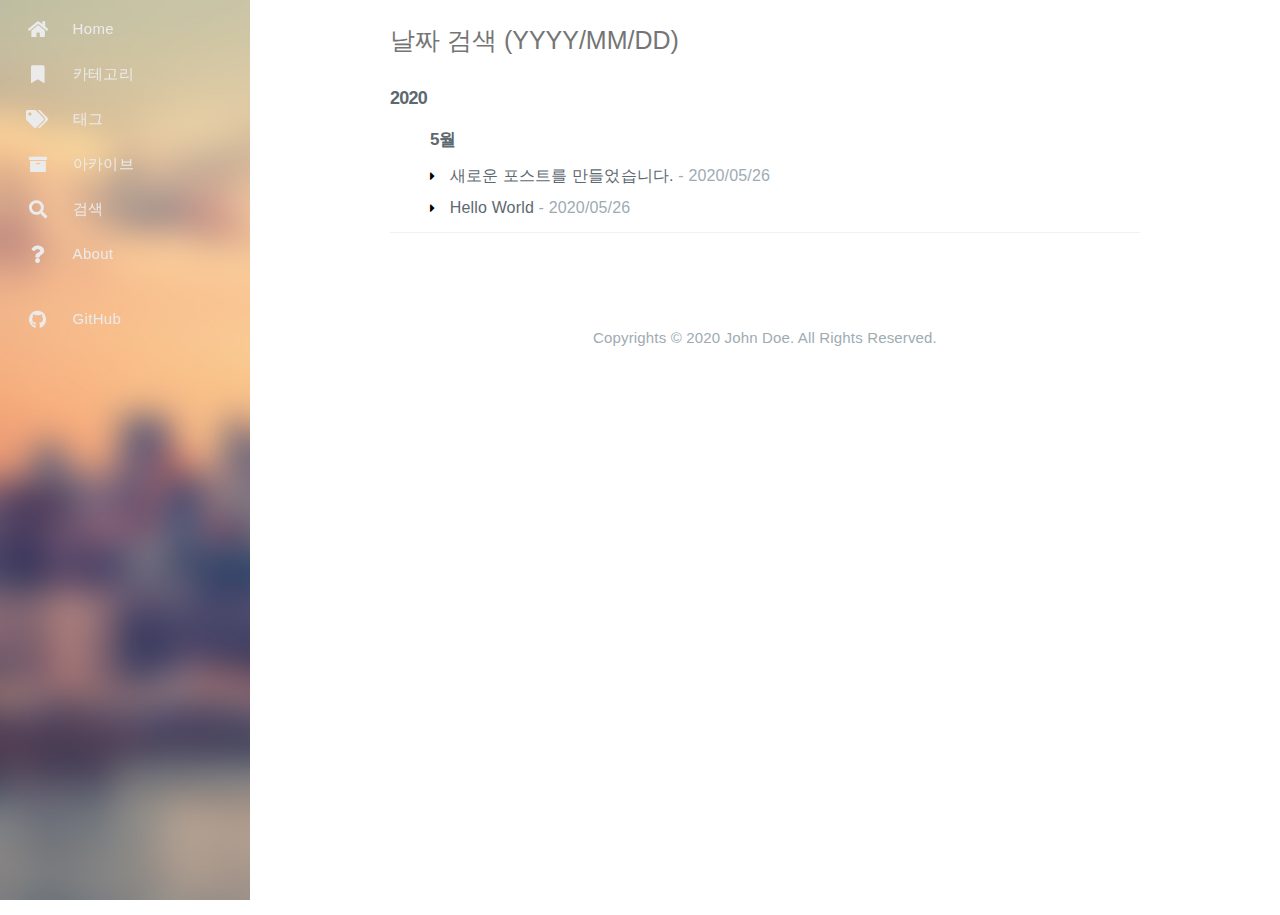
<file: all-archives/index.html>
<!DOCTYPE html>
<html lang="ko">
    
<head>
    <meta charset="UTF-8">
    <meta name="viewport" content="width=device-width, initial-scale=1">
    <meta name="generator" content="Hexo">
    <title>all-archives - Hexo</title>
    <meta name="author" content="John Doe">
    
    
    
    <script type="application/ld+json">{"@context":"http://schema.org","@type":"Website","@id":"https://poorants.github.io","author":{"@type":"Person","name":"John Doe","sameAs":["https://github.com/"]},"name":"Hexo","description":"","url":"https://poorants.github.io"}</script>
    <meta property="og:type" content="blog">
<meta property="og:title" content="all-archives">
<meta property="og:url" content="https://poorants.github.io/all-archives/index.html">
<meta property="og:site_name" content="Hexo">
<meta property="og:locale" content="ko_KR">
<meta property="article:published_time" content="2020-05-26T02:04:52.000Z">
<meta property="article:modified_time" content="2020-05-26T02:05:16.670Z">
<meta property="article:author" content="John Doe">
<meta name="twitter:card" content="summary">
    
    
        
    
    
    
    
    
    <!--STYLES-->
    
<link rel="stylesheet" href="/assets/css/style-bolo4od9ndyfvd8kxoqoyz0ermmxdyw2jae9x1jsxkvbciwp3vwgbgrnz6us.min.css">

    <!--STYLES END-->
    

    

    
</head>

    <body>
        <div id="blog">
            <!-- Define author's picture -->


    

<header id="header" data-behavior="2">
    <i id="btn-open-sidebar" class="fa fa-lg fa-bars"></i>
    <div class="header-title">
        <a
            class="header-title-link"
            href="/%20"
            aria-label=""
        >
            Hexo
        </a>
    </div>
    
        
            <a
                class="header-right-picture "
                href="#about"
                aria-label="링크 열기: /#about"
            >
        
        
        </a>
    
</header>

            <!-- Define author's picture -->


<nav id="sidebar" data-behavior="2">
    <div class="sidebar-container">
        
        
            <ul class="sidebar-buttons">
            
                <li class="sidebar-button">
                    
                        <a
                            class="sidebar-button-link "
                            href="/"
                            
                            rel="noopener"
                            title="Home"
                        >
                        <i class="sidebar-button-icon fa fa-home" aria-hidden="true"></i>
                        <span class="sidebar-button-desc">Home</span>
                    </a>
            </li>
            
                <li class="sidebar-button">
                    
                        <a
                            class="sidebar-button-link "
                            href="/all-categories"
                            
                            rel="noopener"
                            title="카테고리"
                        >
                        <i class="sidebar-button-icon fa fa-bookmark" aria-hidden="true"></i>
                        <span class="sidebar-button-desc">카테고리</span>
                    </a>
            </li>
            
                <li class="sidebar-button">
                    
                        <a
                            class="sidebar-button-link "
                            href="/all-tags"
                            
                            rel="noopener"
                            title="태그"
                        >
                        <i class="sidebar-button-icon fa fa-tags" aria-hidden="true"></i>
                        <span class="sidebar-button-desc">태그</span>
                    </a>
            </li>
            
                <li class="sidebar-button">
                    
                        <a
                            class="sidebar-button-link "
                            href="/all-archives"
                            
                            rel="noopener"
                            title="아카이브"
                        >
                        <i class="sidebar-button-icon fa fa-archive" aria-hidden="true"></i>
                        <span class="sidebar-button-desc">아카이브</span>
                    </a>
            </li>
            
                <li class="sidebar-button">
                    
                        <a
                            class="sidebar-button-link open-algolia-search"
                            href="#search"
                            
                            rel="noopener"
                            title="검색"
                        >
                        <i class="sidebar-button-icon fa fa-search" aria-hidden="true"></i>
                        <span class="sidebar-button-desc">검색</span>
                    </a>
            </li>
            
                <li class="sidebar-button">
                    
                        <a
                            class="sidebar-button-link "
                            href="#about"
                            
                            rel="noopener"
                            title="About"
                        >
                        <i class="sidebar-button-icon fa fa-question" aria-hidden="true"></i>
                        <span class="sidebar-button-desc">About</span>
                    </a>
            </li>
            
        </ul>
        
            <ul class="sidebar-buttons">
            
                <li class="sidebar-button">
                    
                        <a
                            class="sidebar-button-link "
                            href="https://github.com/"
                            
                                target="_blank"
                            
                            rel="noopener"
                            title="GitHub"
                        >
                        <i class="sidebar-button-icon fab fa-github" aria-hidden="true"></i>
                        <span class="sidebar-button-desc">GitHub</span>
                    </a>
            </li>
            
        </ul>
        
    </div>
</nav>

            
            <div id="main" data-behavior="2"
                 class="
                        hasCoverMetaIn
                        ">
                
<div id="archives" class="main-content-wrap">
    <form id="filter-form" action="#">
        <input name="date" type="text" class="form-control input--xlarge" placeholder="날짜 검색 (YYYY/MM/DD)" autofocus="autofocus">
    </form>
    <h5 class="archive-result text-color-base text-xlarge"
        data-message-zero="포스트가 없습니다."
        data-message-one="1 개의 포스트가 있습니다."
        data-message-other="{n} 개의 포스트가 있습니다."></h5>
    <section class="boxes">
        
            
            
            
                
                
                <div class="archive archive-year box" data-date="2020">
                    <h4 class="archive-title">
                        <a class="link-unstyled" href="/archives/2020">2020</a>
                    </h4>
            
            
                
                <ul class="archive-posts archive-month" data-date="202005">
                    <h5 class="archive-title">
                        <a class="link-unstyled" href="/archives/2020/05">5월</a>
                    </h5>
                
            
            <li class="archive-post archive-day" data-date="20200526">
                <a class="archive-post-title" href="/2020/05/26/%EC%83%88%EB%A1%9C%EC%9A%B4-%ED%8F%AC%EC%8A%A4%ED%8A%B8%EB%A5%BC-%EB%A7%8C%EB%93%A4%EC%97%88%EC%8A%B5%EB%8B%88%EB%8B%A4/">새로운 포스트를 만들었습니다.</a>
                <span class="archive-post-date"> - 2020/05/26</span>
            </li>
        
            
            
            
            
            <li class="archive-post archive-day" data-date="20200526">
                <a class="archive-post-title" href="/2020/05/26/hello-world/">Hello World</a>
                <span class="archive-post-date"> - 2020/05/26</span>
            </li>
        
    </section>
</div>

                <footer id="footer" class="main-content-wrap">
    <span class="copyrights">
        Copyrights &copy; 2020 John Doe. All Rights Reserved.
    </span>
</footer>

            </div>
            
        </div>
        


<div id="about">
    <div id="about-card">
        <div id="about-btn-close">
            <i class="fa fa-times"></i>
        </div>
        
            <h4 id="about-card-name">John Doe</h4>
        
            <div id="about-card-bio"><p>author.bio</p>
</div>
        
        
            <div id="about-card-job">
                <i class="fa fa-briefcase"></i>
                <br/>
                <p>author.job</p>

            </div>
        
        
    </div>
</div>

        
        
<div id="cover" style="background-image:url('/assets/images/cover.jpg');"></div>
        <!--SCRIPTS-->

<script src="/assets/js/script-ltjkh7vhyzfpnltp1ouyg3m1pfake5fhshiakkwggpdprk1du7g0rauflg68.min.js"></script>

<!--SCRIPTS END-->





    </body>
</html>
</file>
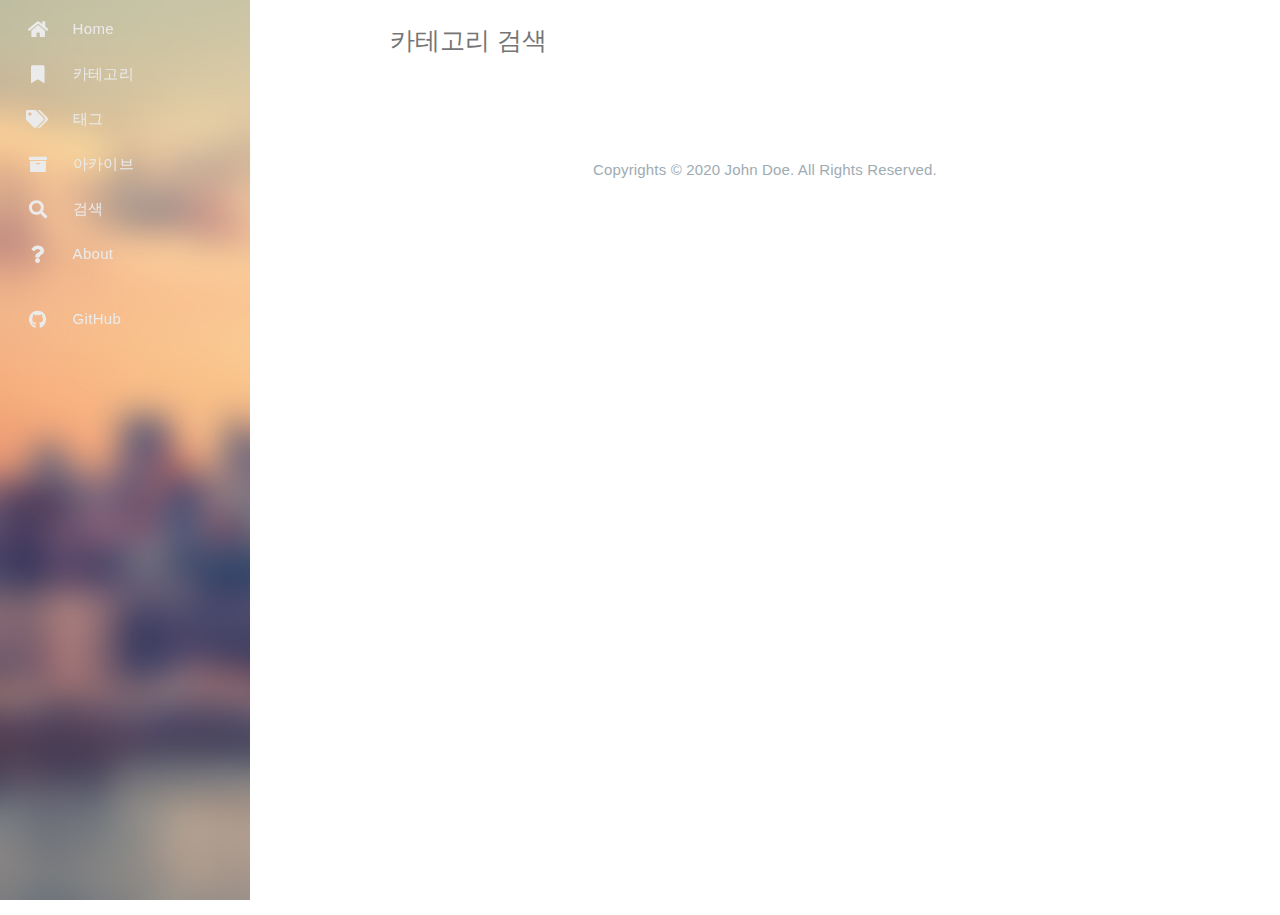
<file: all-categories/index.html>
<!DOCTYPE html>
<html lang="ko">
    
<head>
    <meta charset="UTF-8">
    <meta name="viewport" content="width=device-width, initial-scale=1">
    <meta name="generator" content="Hexo">
    <title>all-categories - Hexo</title>
    <meta name="author" content="John Doe">
    
    
    
    <script type="application/ld+json">{"@context":"http://schema.org","@type":"Website","@id":"https://poorants.github.io","author":{"@type":"Person","name":"John Doe","sameAs":["https://github.com/"]},"name":"Hexo","description":"","url":"https://poorants.github.io"}</script>
    <meta property="og:type" content="blog">
<meta property="og:title" content="all-categories">
<meta property="og:url" content="https://poorants.github.io/all-categories/index.html">
<meta property="og:site_name" content="Hexo">
<meta property="og:locale" content="ko_KR">
<meta property="article:published_time" content="2020-05-26T02:06:17.000Z">
<meta property="article:modified_time" content="2020-05-26T02:06:28.783Z">
<meta property="article:author" content="John Doe">
<meta name="twitter:card" content="summary">
    
    
        
    
    
    
    
    
    <!--STYLES-->
    
<link rel="stylesheet" href="/assets/css/style-bolo4od9ndyfvd8kxoqoyz0ermmxdyw2jae9x1jsxkvbciwp3vwgbgrnz6us.min.css">

    <!--STYLES END-->
    

    

    
</head>

    <body>
        <div id="blog">
            <!-- Define author's picture -->


    

<header id="header" data-behavior="2">
    <i id="btn-open-sidebar" class="fa fa-lg fa-bars"></i>
    <div class="header-title">
        <a
            class="header-title-link"
            href="/%20"
            aria-label=""
        >
            Hexo
        </a>
    </div>
    
        
            <a
                class="header-right-picture "
                href="#about"
                aria-label="링크 열기: /#about"
            >
        
        
        </a>
    
</header>

            <!-- Define author's picture -->


<nav id="sidebar" data-behavior="2">
    <div class="sidebar-container">
        
        
            <ul class="sidebar-buttons">
            
                <li class="sidebar-button">
                    
                        <a
                            class="sidebar-button-link "
                            href="/"
                            
                            rel="noopener"
                            title="Home"
                        >
                        <i class="sidebar-button-icon fa fa-home" aria-hidden="true"></i>
                        <span class="sidebar-button-desc">Home</span>
                    </a>
            </li>
            
                <li class="sidebar-button">
                    
                        <a
                            class="sidebar-button-link "
                            href="/all-categories"
                            
                            rel="noopener"
                            title="카테고리"
                        >
                        <i class="sidebar-button-icon fa fa-bookmark" aria-hidden="true"></i>
                        <span class="sidebar-button-desc">카테고리</span>
                    </a>
            </li>
            
                <li class="sidebar-button">
                    
                        <a
                            class="sidebar-button-link "
                            href="/all-tags"
                            
                            rel="noopener"
                            title="태그"
                        >
                        <i class="sidebar-button-icon fa fa-tags" aria-hidden="true"></i>
                        <span class="sidebar-button-desc">태그</span>
                    </a>
            </li>
            
                <li class="sidebar-button">
                    
                        <a
                            class="sidebar-button-link "
                            href="/all-archives"
                            
                            rel="noopener"
                            title="아카이브"
                        >
                        <i class="sidebar-button-icon fa fa-archive" aria-hidden="true"></i>
                        <span class="sidebar-button-desc">아카이브</span>
                    </a>
            </li>
            
                <li class="sidebar-button">
                    
                        <a
                            class="sidebar-button-link open-algolia-search"
                            href="#search"
                            
                            rel="noopener"
                            title="검색"
                        >
                        <i class="sidebar-button-icon fa fa-search" aria-hidden="true"></i>
                        <span class="sidebar-button-desc">검색</span>
                    </a>
            </li>
            
                <li class="sidebar-button">
                    
                        <a
                            class="sidebar-button-link "
                            href="#about"
                            
                            rel="noopener"
                            title="About"
                        >
                        <i class="sidebar-button-icon fa fa-question" aria-hidden="true"></i>
                        <span class="sidebar-button-desc">About</span>
                    </a>
            </li>
            
        </ul>
        
            <ul class="sidebar-buttons">
            
                <li class="sidebar-button">
                    
                        <a
                            class="sidebar-button-link "
                            href="https://github.com/"
                            
                                target="_blank"
                            
                            rel="noopener"
                            title="GitHub"
                        >
                        <i class="sidebar-button-icon fab fa-github" aria-hidden="true"></i>
                        <span class="sidebar-button-desc">GitHub</span>
                    </a>
            </li>
            
        </ul>
        
    </div>
</nav>

            
            <div id="main" data-behavior="2"
                 class="
                        hasCoverMetaIn
                        ">
                
<div id="categories-archives" class="main-content-wrap">
    <form id="filter-form" action="##">
        <input name="category" type="text" class="form-control input--xlarge"
               placeholder="카테고리 검색" autofocus="autofocus">
    </form>
    <h5 class="archive-result text-color-base text-xlarge"
        data-message-zero="카테고리가 없습니다."
        data-message-one="1 개의 카테고리가 있습니다."
        data-message-other="{n} 개의 카테고리가 있습니다."></h5>

        <section class="boxes">
        
    </section>
    <section class="boxes">
        
    </section>
</div>

                <footer id="footer" class="main-content-wrap">
    <span class="copyrights">
        Copyrights &copy; 2020 John Doe. All Rights Reserved.
    </span>
</footer>

            </div>
            
        </div>
        


<div id="about">
    <div id="about-card">
        <div id="about-btn-close">
            <i class="fa fa-times"></i>
        </div>
        
            <h4 id="about-card-name">John Doe</h4>
        
            <div id="about-card-bio"><p>author.bio</p>
</div>
        
        
            <div id="about-card-job">
                <i class="fa fa-briefcase"></i>
                <br/>
                <p>author.job</p>

            </div>
        
        
    </div>
</div>

        
        
<div id="cover" style="background-image:url('/assets/images/cover.jpg');"></div>
        <!--SCRIPTS-->

<script src="/assets/js/script-ltjkh7vhyzfpnltp1ouyg3m1pfake5fhshiakkwggpdprk1du7g0rauflg68.min.js"></script>

<!--SCRIPTS END-->





    </body>
</html>
</file>
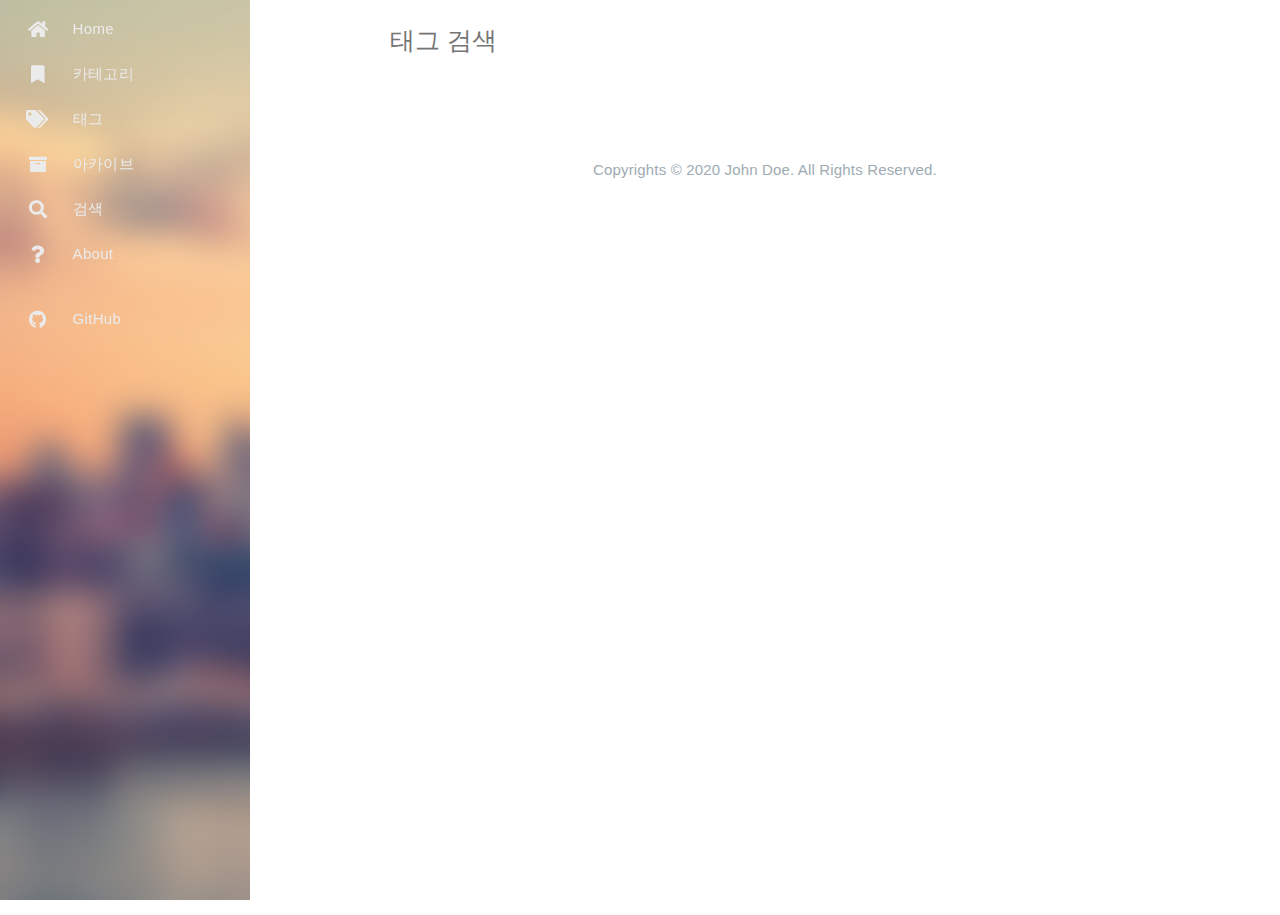
<file: all-tags/index.html>
<!DOCTYPE html>
<html lang="ko">
    
<head>
    <meta charset="UTF-8">
    <meta name="viewport" content="width=device-width, initial-scale=1">
    <meta name="generator" content="Hexo">
    <title>all-tags - Hexo</title>
    <meta name="author" content="John Doe">
    
    
    
    <script type="application/ld+json">{"@context":"http://schema.org","@type":"Website","@id":"https://poorants.github.io","author":{"@type":"Person","name":"John Doe","sameAs":["https://github.com/"]},"name":"Hexo","description":"","url":"https://poorants.github.io"}</script>
    <meta property="og:type" content="blog">
<meta property="og:title" content="all-tags">
<meta property="og:url" content="https://poorants.github.io/all-tags/index.html">
<meta property="og:site_name" content="Hexo">
<meta property="og:locale" content="ko_KR">
<meta property="article:published_time" content="2020-05-26T02:05:54.000Z">
<meta property="article:modified_time" content="2020-05-26T02:06:07.382Z">
<meta property="article:author" content="John Doe">
<meta name="twitter:card" content="summary">
    
    
        
    
    
    
    
    
    <!--STYLES-->
    
<link rel="stylesheet" href="/assets/css/style-bolo4od9ndyfvd8kxoqoyz0ermmxdyw2jae9x1jsxkvbciwp3vwgbgrnz6us.min.css">

    <!--STYLES END-->
    

    

    
        
    
</head>

    <body>
        <div id="blog">
            <!-- Define author's picture -->


    

<header id="header" data-behavior="2">
    <i id="btn-open-sidebar" class="fa fa-lg fa-bars"></i>
    <div class="header-title">
        <a
            class="header-title-link"
            href="/%20"
            aria-label=""
        >
            Hexo
        </a>
    </div>
    
        
            <a
                class="header-right-picture "
                href="#about"
                aria-label="링크 열기: /#about"
            >
        
        
        </a>
    
</header>

            <!-- Define author's picture -->


<nav id="sidebar" data-behavior="2">
    <div class="sidebar-container">
        
        
            <ul class="sidebar-buttons">
            
                <li class="sidebar-button">
                    
                        <a
                            class="sidebar-button-link "
                            href="/"
                            
                            rel="noopener"
                            title="Home"
                        >
                        <i class="sidebar-button-icon fa fa-home" aria-hidden="true"></i>
                        <span class="sidebar-button-desc">Home</span>
                    </a>
            </li>
            
                <li class="sidebar-button">
                    
                        <a
                            class="sidebar-button-link "
                            href="/all-categories"
                            
                            rel="noopener"
                            title="카테고리"
                        >
                        <i class="sidebar-button-icon fa fa-bookmark" aria-hidden="true"></i>
                        <span class="sidebar-button-desc">카테고리</span>
                    </a>
            </li>
            
                <li class="sidebar-button">
                    
                        <a
                            class="sidebar-button-link "
                            href="/all-tags"
                            
                            rel="noopener"
                            title="태그"
                        >
                        <i class="sidebar-button-icon fa fa-tags" aria-hidden="true"></i>
                        <span class="sidebar-button-desc">태그</span>
                    </a>
            </li>
            
                <li class="sidebar-button">
                    
                        <a
                            class="sidebar-button-link "
                            href="/all-archives"
                            
                            rel="noopener"
                            title="아카이브"
                        >
                        <i class="sidebar-button-icon fa fa-archive" aria-hidden="true"></i>
                        <span class="sidebar-button-desc">아카이브</span>
                    </a>
            </li>
            
                <li class="sidebar-button">
                    
                        <a
                            class="sidebar-button-link open-algolia-search"
                            href="#search"
                            
                            rel="noopener"
                            title="검색"
                        >
                        <i class="sidebar-button-icon fa fa-search" aria-hidden="true"></i>
                        <span class="sidebar-button-desc">검색</span>
                    </a>
            </li>
            
                <li class="sidebar-button">
                    
                        <a
                            class="sidebar-button-link "
                            href="#about"
                            
                            rel="noopener"
                            title="About"
                        >
                        <i class="sidebar-button-icon fa fa-question" aria-hidden="true"></i>
                        <span class="sidebar-button-desc">About</span>
                    </a>
            </li>
            
        </ul>
        
            <ul class="sidebar-buttons">
            
                <li class="sidebar-button">
                    
                        <a
                            class="sidebar-button-link "
                            href="https://github.com/"
                            
                                target="_blank"
                            
                            rel="noopener"
                            title="GitHub"
                        >
                        <i class="sidebar-button-icon fab fa-github" aria-hidden="true"></i>
                        <span class="sidebar-button-desc">GitHub</span>
                    </a>
            </li>
            
        </ul>
        
    </div>
</nav>

            
            <div id="main" data-behavior="2"
                 class="
                        hasCoverMetaIn
                        ">
                <div id="tags-archives" class="main-content-wrap">
    <form id="filter-form" action="#">
        <input name="tag" type="text" class="form-control input--xlarge" placeholder="태그 검색" autofocus="autofocus">
    </form>
    <h4 class="archive-result text-color-base text-xlarge"
        data-message-zero="태그가 없습니다."
        data-message-one="1 개의 태그가 있습니다."
        data-message-other="{n} 개의 태그가 있습니다."></h4>

        <section>
        
    </section>
    <section class="boxes">
        
    </section>
</div>

                <footer id="footer" class="main-content-wrap">
    <span class="copyrights">
        Copyrights &copy; 2020 John Doe. All Rights Reserved.
    </span>
</footer>

            </div>
            
        </div>
        


<div id="about">
    <div id="about-card">
        <div id="about-btn-close">
            <i class="fa fa-times"></i>
        </div>
        
            <h4 id="about-card-name">John Doe</h4>
        
            <div id="about-card-bio"><p>author.bio</p>
</div>
        
        
            <div id="about-card-job">
                <i class="fa fa-briefcase"></i>
                <br/>
                <p>author.job</p>

            </div>
        
        
    </div>
</div>

        
        
<div id="cover" style="background-image:url('/assets/images/cover.jpg');"></div>
        <!--SCRIPTS-->

<script src="/assets/js/script-ltjkh7vhyzfpnltp1ouyg3m1pfake5fhshiakkwggpdprk1du7g0rauflg68.min.js"></script>

<!--SCRIPTS END-->


    




    </body>
</html>
</file>
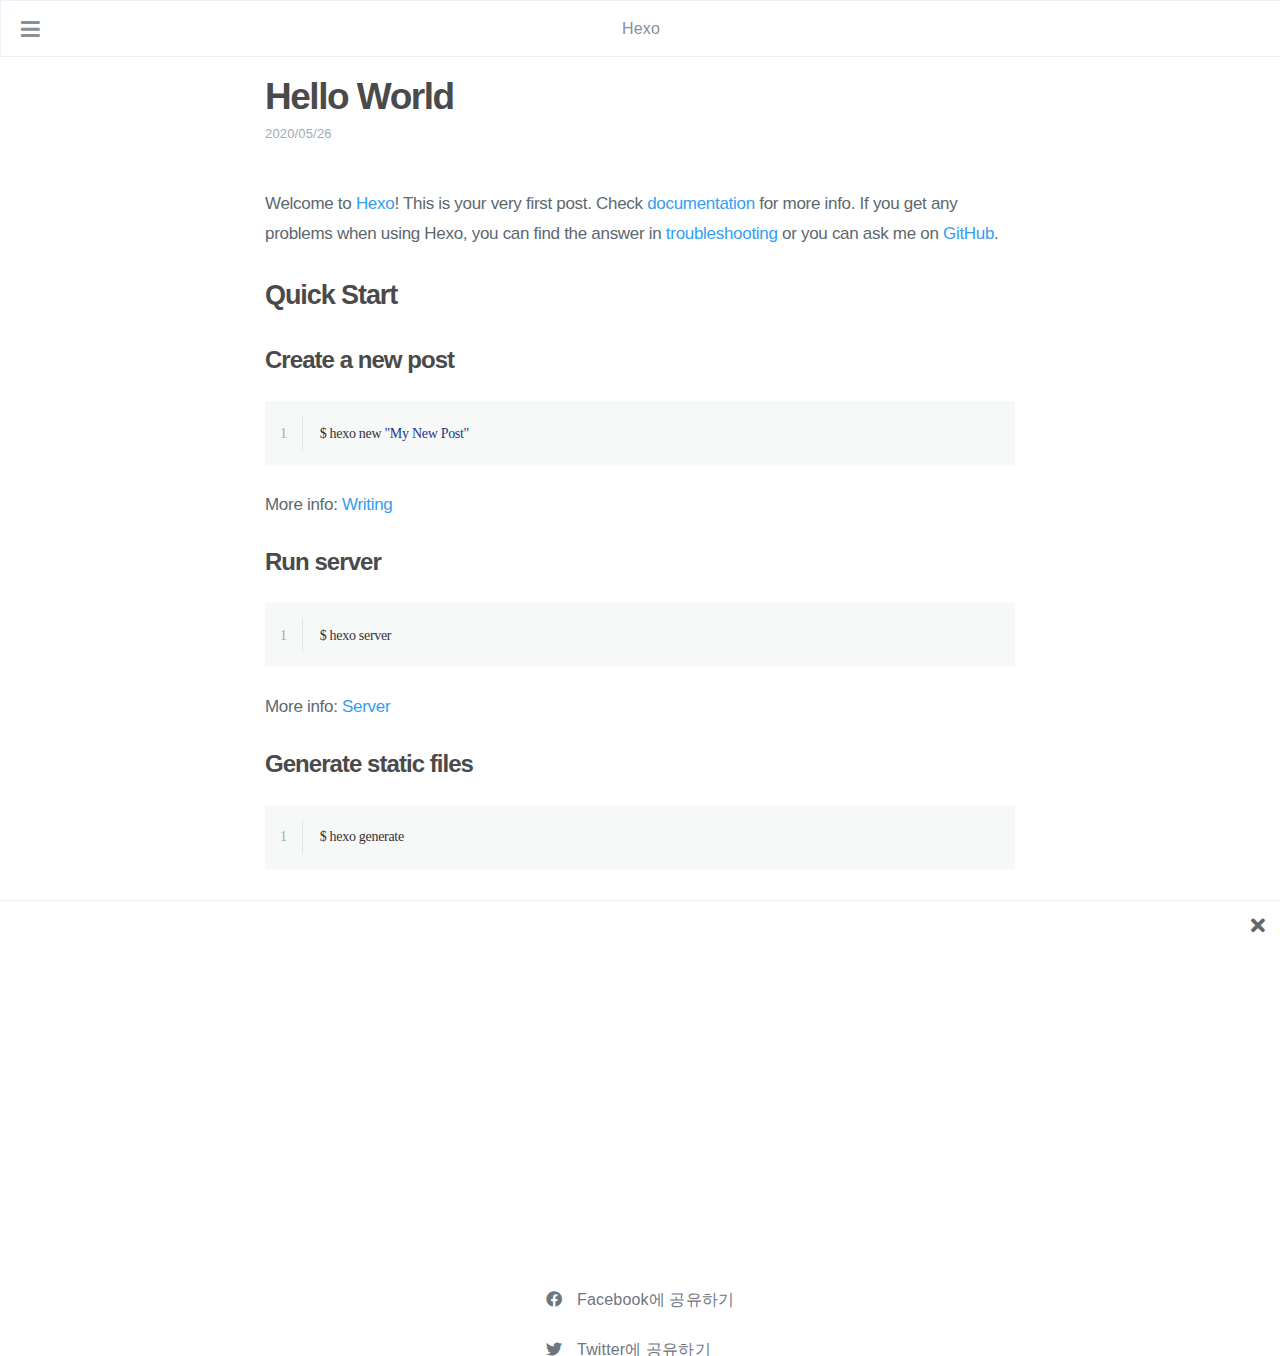
<file: 2020/05/26/hello-world/index.html>
<!DOCTYPE html>
<html lang="ko">
    
<head>
    <meta charset="UTF-8">
    <meta name="viewport" content="width=device-width, initial-scale=1">
    <meta name="generator" content="Hexo">
    <title>Hello World - Hexo</title>
    <meta name="author" content="John Doe">
    
    
    
    <script type="application/ld+json">{"@context":"http://schema.org","@type":"BlogPosting","author":{"@type":"Person","name":"John Doe","sameAs":["https://github.com/"]},"articleBody":"Welcome to Hexo! This is your very first post. Check documentation for more info. If you get any problems when using Hexo, you can find the answer in troubleshooting or you can ask me on GitHub.\nQuick StartCreate a new post1$ hexo new \"My New Post\"\n\nMore info: Writing\nRun server1$ hexo server\n\nMore info: Server\nGenerate static files1$ hexo generate\n\nMore info: Generating\nDeploy to remote sites1$ hexo deploy\n\nMore info: Deployment\n","dateCreated":"2020-05-26T10:53:08+09:00","dateModified":"2020-05-26T10:53:08+09:00","datePublished":"2020-05-26T10:53:08+09:00","description":"","headline":"Hello World","image":[],"mainEntityOfPage":{"@type":"WebPage","@id":"https://poorants.github.io/2020/05/26/hello-world/"},"publisher":{"@type":"Organization","name":"John Doe","sameAs":["https://github.com/"]},"url":"https://poorants.github.io/2020/05/26/hello-world/"}</script>
    <meta name="description" content="Welcome to Hexo! This is your very first post. Check documentation for more info. If you get any problems when using Hexo, you can find the answer in troubleshooting or you can ask me on GitHub. Quick">
<meta property="og:type" content="blog">
<meta property="og:title" content="Hello World">
<meta property="og:url" content="https://poorants.github.io/2020/05/26/hello-world/index.html">
<meta property="og:site_name" content="Hexo">
<meta property="og:description" content="Welcome to Hexo! This is your very first post. Check documentation for more info. If you get any problems when using Hexo, you can find the answer in troubleshooting or you can ask me on GitHub. Quick">
<meta property="og:locale" content="ko_KR">
<meta property="article:published_time" content="2020-05-26T01:53:08.931Z">
<meta property="article:modified_time" content="2020-05-26T01:53:08.931Z">
<meta property="article:author" content="John Doe">
<meta name="twitter:card" content="summary">
    
    
        
    
    
    
    
    
    <!--STYLES-->
    
<link rel="stylesheet" href="/assets/css/style-bolo4od9ndyfvd8kxoqoyz0ermmxdyw2jae9x1jsxkvbciwp3vwgbgrnz6us.min.css">

    <!--STYLES END-->
    

    

    
        
    
</head>

    <body>
        <div id="blog">
            <!-- Define author's picture -->


    

<header id="header" data-behavior="5">
    <i id="btn-open-sidebar" class="fa fa-lg fa-bars"></i>
    <div class="header-title">
        <a
            class="header-title-link"
            href="/%20"
            aria-label=""
        >
            Hexo
        </a>
    </div>
    
        
            <a
                class="header-right-picture "
                href="#about"
                aria-label="링크 열기: /#about"
            >
        
        
        </a>
    
</header>

            <!-- Define author's picture -->


<nav id="sidebar" data-behavior="5">
    <div class="sidebar-container">
        
        
            <ul class="sidebar-buttons">
            
                <li class="sidebar-button">
                    
                        <a
                            class="sidebar-button-link "
                            href="/"
                            
                            rel="noopener"
                            title="Home"
                        >
                        <i class="sidebar-button-icon fa fa-home" aria-hidden="true"></i>
                        <span class="sidebar-button-desc">Home</span>
                    </a>
            </li>
            
                <li class="sidebar-button">
                    
                        <a
                            class="sidebar-button-link "
                            href="/all-categories"
                            
                            rel="noopener"
                            title="카테고리"
                        >
                        <i class="sidebar-button-icon fa fa-bookmark" aria-hidden="true"></i>
                        <span class="sidebar-button-desc">카테고리</span>
                    </a>
            </li>
            
                <li class="sidebar-button">
                    
                        <a
                            class="sidebar-button-link "
                            href="/all-tags"
                            
                            rel="noopener"
                            title="태그"
                        >
                        <i class="sidebar-button-icon fa fa-tags" aria-hidden="true"></i>
                        <span class="sidebar-button-desc">태그</span>
                    </a>
            </li>
            
                <li class="sidebar-button">
                    
                        <a
                            class="sidebar-button-link "
                            href="/all-archives"
                            
                            rel="noopener"
                            title="아카이브"
                        >
                        <i class="sidebar-button-icon fa fa-archive" aria-hidden="true"></i>
                        <span class="sidebar-button-desc">아카이브</span>
                    </a>
            </li>
            
                <li class="sidebar-button">
                    
                        <a
                            class="sidebar-button-link open-algolia-search"
                            href="#search"
                            
                            rel="noopener"
                            title="검색"
                        >
                        <i class="sidebar-button-icon fa fa-search" aria-hidden="true"></i>
                        <span class="sidebar-button-desc">검색</span>
                    </a>
            </li>
            
                <li class="sidebar-button">
                    
                        <a
                            class="sidebar-button-link "
                            href="#about"
                            
                            rel="noopener"
                            title="About"
                        >
                        <i class="sidebar-button-icon fa fa-question" aria-hidden="true"></i>
                        <span class="sidebar-button-desc">About</span>
                    </a>
            </li>
            
        </ul>
        
            <ul class="sidebar-buttons">
            
                <li class="sidebar-button">
                    
                        <a
                            class="sidebar-button-link "
                            href="https://github.com/"
                            
                                target="_blank"
                            
                            rel="noopener"
                            title="GitHub"
                        >
                        <i class="sidebar-button-icon fab fa-github" aria-hidden="true"></i>
                        <span class="sidebar-button-desc">GitHub</span>
                    </a>
            </li>
            
        </ul>
        
    </div>
</nav>

            
            <div id="main" data-behavior="5"
                 class="
                        hasCoverMetaIn
                        ">
                
<article class="post">
    
    
        <div class="post-header main-content-wrap text-left">
    
        <h1 class="post-title">
            Hello World
        </h1>
    
    
        <div class="post-meta">
    <time datetime="2020-05-26T10:53:08+09:00">
	
		    2020/05/26
    	
    </time>
    
</div>

    
</div>

    
    <div class="post-content markdown">
        <div class="main-content-wrap">
            <p>Welcome to <a href="https://hexo.io/" target="_blank" rel="noopener">Hexo</a>! This is your very first post. Check <a href="https://hexo.io/docs/" target="_blank" rel="noopener">documentation</a> for more info. If you get any problems when using Hexo, you can find the answer in <a href="https://hexo.io/docs/troubleshooting.html" target="_blank" rel="noopener">troubleshooting</a> or you can ask me on <a href="https://github.com/hexojs/hexo/issues" target="_blank" rel="noopener">GitHub</a>.</p>
<h2 id="Quick-Start"><a href="#Quick-Start" class="headerlink" title="Quick Start"></a>Quick Start</h2><h3 id="Create-a-new-post"><a href="#Create-a-new-post" class="headerlink" title="Create a new post"></a>Create a new post</h3><figure class="highlight bash"><table><tr><td class="gutter"><pre><span class="line">1</span><br></pre></td><td class="code"><pre><span class="line">$ hexo new <span class="string">"My New Post"</span></span><br></pre></td></tr></table></figure>

<p>More info: <a href="https://hexo.io/docs/writing.html" target="_blank" rel="noopener">Writing</a></p>
<h3 id="Run-server"><a href="#Run-server" class="headerlink" title="Run server"></a>Run server</h3><figure class="highlight bash"><table><tr><td class="gutter"><pre><span class="line">1</span><br></pre></td><td class="code"><pre><span class="line">$ hexo server</span><br></pre></td></tr></table></figure>

<p>More info: <a href="https://hexo.io/docs/server.html" target="_blank" rel="noopener">Server</a></p>
<h3 id="Generate-static-files"><a href="#Generate-static-files" class="headerlink" title="Generate static files"></a>Generate static files</h3><figure class="highlight bash"><table><tr><td class="gutter"><pre><span class="line">1</span><br></pre></td><td class="code"><pre><span class="line">$ hexo generate</span><br></pre></td></tr></table></figure>

<p>More info: <a href="https://hexo.io/docs/generating.html" target="_blank" rel="noopener">Generating</a></p>
<h3 id="Deploy-to-remote-sites"><a href="#Deploy-to-remote-sites" class="headerlink" title="Deploy to remote sites"></a>Deploy to remote sites</h3><figure class="highlight bash"><table><tr><td class="gutter"><pre><span class="line">1</span><br></pre></td><td class="code"><pre><span class="line">$ hexo deploy</span><br></pre></td></tr></table></figure>

<p>More info: <a href="https://hexo.io/docs/one-command-deployment.html" target="_blank" rel="noopener">Deployment</a></p>

            


        </div>
    </div>
    <div id="post-footer" class="post-footer main-content-wrap">
        
        
            <div class="post-actions-wrap">
    <nav>
        <ul class="post-actions post-action-nav">
            <li class="post-action">
                
                    
                <a
                    class="post-action-btn btn btn--default tooltip--top"
                    href="/2020/05/26/%EC%83%88%EB%A1%9C%EC%9A%B4-%ED%8F%AC%EC%8A%A4%ED%8A%B8%EB%A5%BC-%EB%A7%8C%EB%93%A4%EC%97%88%EC%8A%B5%EB%8B%88%EB%8B%A4/"
                    data-tooltip="새로운 포스트를 만들었습니다."
                    aria-label="이전: 새로운 포스트를 만들었습니다."
                >
                    
                        <i class="fa fa-angle-left" aria-hidden="true"></i>
                        <span class="hide-xs hide-sm text-small icon-ml">이전</span>
                    </a>
            </li>
            <li class="post-action">
                
                    <a
                        class="post-action-btn btn btn--disabled"
                        aria-hidden="true"
                    >
                        
                        <span class="hide-xs hide-sm text-small icon-mr">다음</span>
                        <i class="fa fa-angle-right" aria-hidden="true"></i>
                    </a>
            </li>
        </ul>
    </nav>
    <ul class="post-actions post-action-share">
        <li class="post-action hide-lg hide-md hide-sm">
            <a
                class="post-action-btn btn btn--default btn-open-shareoptions"
                href="#btn-open-shareoptions"
                aria-label="이 포스트 공유하기"
            >
                <i class="fa fa-share-alt" aria-hidden="true"></i>
            </a>
        </li>
        
            
            
            <li class="post-action hide-xs">
                <a
                    class="post-action-btn btn btn--default"
                    target="new" href="https://www.facebook.com/sharer/sharer.php?u=https://poorants.github.io/2020/05/26/hello-world/"
                    title="Facebook에 공유하기"
                    aria-label="Facebook에 공유하기"
                >
                    <i class="fab fa-facebook" aria-hidden="true"></i>
                </a>
            </li>
        
            
            
            <li class="post-action hide-xs">
                <a
                    class="post-action-btn btn btn--default"
                    target="new" href="https://twitter.com/intent/tweet?text=https://poorants.github.io/2020/05/26/hello-world/"
                    title="Twitter에 공유하기"
                    aria-label="Twitter에 공유하기"
                >
                    <i class="fab fa-twitter" aria-hidden="true"></i>
                </a>
            </li>
        
            
            
            <li class="post-action hide-xs">
                <a
                    class="post-action-btn btn btn--default"
                    target="new" href="https://plus.google.com/share?url=https://poorants.github.io/2020/05/26/hello-world/"
                    title="Google+에 공유하기"
                    aria-label="Google+에 공유하기"
                >
                    <i class="fab fa-google-plus" aria-hidden="true"></i>
                </a>
            </li>
        
        
            
        
        <li class="post-action">
            
                <a class="post-action-btn btn btn--default" href="#" aria-label="맨 위로">
            
                <i class="fa fa-list" aria-hidden="true"></i>
            </a>
        </li>
    </ul>
</div>


        
        
            
        
    </div>
</article>



                <footer id="footer" class="main-content-wrap">
    <span class="copyrights">
        Copyrights &copy; 2020 John Doe. All Rights Reserved.
    </span>
</footer>

            </div>
            
                <div id="bottom-bar" class="post-bottom-bar" data-behavior="5">
                    <div class="post-actions-wrap">
    <nav>
        <ul class="post-actions post-action-nav">
            <li class="post-action">
                
                    
                <a
                    class="post-action-btn btn btn--default tooltip--top"
                    href="/2020/05/26/%EC%83%88%EB%A1%9C%EC%9A%B4-%ED%8F%AC%EC%8A%A4%ED%8A%B8%EB%A5%BC-%EB%A7%8C%EB%93%A4%EC%97%88%EC%8A%B5%EB%8B%88%EB%8B%A4/"
                    data-tooltip="새로운 포스트를 만들었습니다."
                    aria-label="이전: 새로운 포스트를 만들었습니다."
                >
                    
                        <i class="fa fa-angle-left" aria-hidden="true"></i>
                        <span class="hide-xs hide-sm text-small icon-ml">이전</span>
                    </a>
            </li>
            <li class="post-action">
                
                    <a
                        class="post-action-btn btn btn--disabled"
                        aria-hidden="true"
                    >
                        
                        <span class="hide-xs hide-sm text-small icon-mr">다음</span>
                        <i class="fa fa-angle-right" aria-hidden="true"></i>
                    </a>
            </li>
        </ul>
    </nav>
    <ul class="post-actions post-action-share">
        <li class="post-action hide-lg hide-md hide-sm">
            <a
                class="post-action-btn btn btn--default btn-open-shareoptions"
                href="#btn-open-shareoptions"
                aria-label="이 포스트 공유하기"
            >
                <i class="fa fa-share-alt" aria-hidden="true"></i>
            </a>
        </li>
        
            
            
            <li class="post-action hide-xs">
                <a
                    class="post-action-btn btn btn--default"
                    target="new" href="https://www.facebook.com/sharer/sharer.php?u=https://poorants.github.io/2020/05/26/hello-world/"
                    title="Facebook에 공유하기"
                    aria-label="Facebook에 공유하기"
                >
                    <i class="fab fa-facebook" aria-hidden="true"></i>
                </a>
            </li>
        
            
            
            <li class="post-action hide-xs">
                <a
                    class="post-action-btn btn btn--default"
                    target="new" href="https://twitter.com/intent/tweet?text=https://poorants.github.io/2020/05/26/hello-world/"
                    title="Twitter에 공유하기"
                    aria-label="Twitter에 공유하기"
                >
                    <i class="fab fa-twitter" aria-hidden="true"></i>
                </a>
            </li>
        
            
            
            <li class="post-action hide-xs">
                <a
                    class="post-action-btn btn btn--default"
                    target="new" href="https://plus.google.com/share?url=https://poorants.github.io/2020/05/26/hello-world/"
                    title="Google+에 공유하기"
                    aria-label="Google+에 공유하기"
                >
                    <i class="fab fa-google-plus" aria-hidden="true"></i>
                </a>
            </li>
        
        
            
        
        <li class="post-action">
            
                <a class="post-action-btn btn btn--default" href="#" aria-label="맨 위로">
            
                <i class="fa fa-list" aria-hidden="true"></i>
            </a>
        </li>
    </ul>
</div>


                </div>
                
    <div id="share-options-bar" class="share-options-bar" data-behavior="5">
        <i id="btn-close-shareoptions" class="fa fa-times"></i>
        <ul class="share-options">
            
                
                
                <li class="share-option">
                    <a
                        class="share-option-btn"
                        target="new"
                        href="https://www.facebook.com/sharer/sharer.php?u=https://poorants.github.io/2020/05/26/hello-world/"
                        aria-label="Facebook에 공유하기"
                    >
                        <i class="fab fa-facebook" aria-hidden="true"></i><span>Facebook에 공유하기</span>
                    </a>
                </li>
            
                
                
                <li class="share-option">
                    <a
                        class="share-option-btn"
                        target="new"
                        href="https://twitter.com/intent/tweet?text=https://poorants.github.io/2020/05/26/hello-world/"
                        aria-label="Twitter에 공유하기"
                    >
                        <i class="fab fa-twitter" aria-hidden="true"></i><span>Twitter에 공유하기</span>
                    </a>
                </li>
            
                
                
                <li class="share-option">
                    <a
                        class="share-option-btn"
                        target="new"
                        href="https://plus.google.com/share?url=https://poorants.github.io/2020/05/26/hello-world/"
                        aria-label="Google+에 공유하기"
                    >
                        <i class="fab fa-google-plus" aria-hidden="true"></i><span>Google+에 공유하기</span>
                    </a>
                </li>
            
        </ul>
    </div>


            
        </div>
        


<div id="about">
    <div id="about-card">
        <div id="about-btn-close">
            <i class="fa fa-times"></i>
        </div>
        
            <h4 id="about-card-name">John Doe</h4>
        
            <div id="about-card-bio"><p>author.bio</p>
</div>
        
        
            <div id="about-card-job">
                <i class="fa fa-briefcase"></i>
                <br/>
                <p>author.job</p>

            </div>
        
        
    </div>
</div>

        
        
<div id="cover" style="background-image:url('/assets/images/cover.jpg');"></div>
        <!--SCRIPTS-->

<script src="/assets/js/script-ltjkh7vhyzfpnltp1ouyg3m1pfake5fhshiakkwggpdprk1du7g0rauflg68.min.js"></script>

<!--SCRIPTS END-->


    




    </body>
</html>
</file>
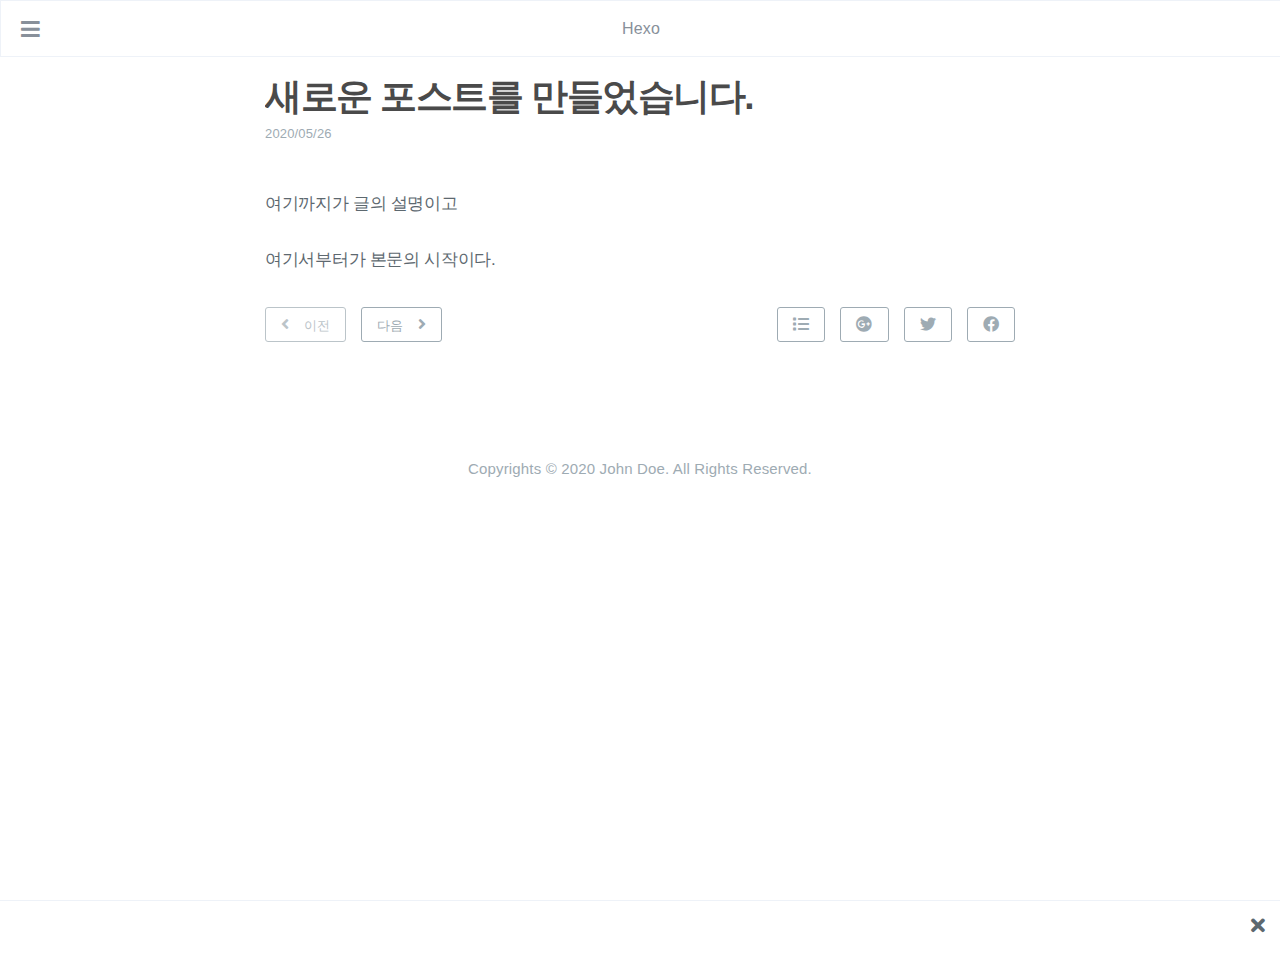
<file: 2020/05/26/새로운-포스트를-만들었습니다/index.html>
<!DOCTYPE html>
<html lang="ko">
    
<head>
    <meta charset="UTF-8">
    <meta name="viewport" content="width=device-width, initial-scale=1">
    <meta name="generator" content="Hexo">
    <title>새로운 포스트를 만들었습니다. - Hexo</title>
    <meta name="author" content="John Doe">
    
    
    
    <script type="application/ld+json">{"@context":"http://schema.org","@type":"BlogPosting","author":{"@type":"Person","name":"John Doe","sameAs":["https://github.com/"]},"articleBody":"여기까지가 글의 설명이고\n\n\n여기서부터가 본문의 시작이다. \n","dateCreated":"2020-05-26T12:11:23+09:00","dateModified":"2020-05-26T12:29:28+09:00","datePublished":"2020-05-26T12:11:23+09:00","description":"여기까지가 글의 설명이고","headline":"새로운 포스트를 만들었습니다.","image":[],"mainEntityOfPage":{"@type":"WebPage","@id":"https://poorants.github.io/2020/05/26/%EC%83%88%EB%A1%9C%EC%9A%B4-%ED%8F%AC%EC%8A%A4%ED%8A%B8%EB%A5%BC-%EB%A7%8C%EB%93%A4%EC%97%88%EC%8A%B5%EB%8B%88%EB%8B%A4/"},"publisher":{"@type":"Organization","name":"John Doe","sameAs":["https://github.com/"]},"url":"https://poorants.github.io/2020/05/26/%EC%83%88%EB%A1%9C%EC%9A%B4-%ED%8F%AC%EC%8A%A4%ED%8A%B8%EB%A5%BC-%EB%A7%8C%EB%93%A4%EC%97%88%EC%8A%B5%EB%8B%88%EB%8B%A4/"}</script>
    <meta name="description" content="여기까지가 글의 설명이고">
<meta property="og:type" content="blog">
<meta property="og:title" content="새로운 포스트를 만들었습니다.">
<meta property="og:url" content="https://poorants.github.io/2020/05/26/%EC%83%88%EB%A1%9C%EC%9A%B4-%ED%8F%AC%EC%8A%A4%ED%8A%B8%EB%A5%BC-%EB%A7%8C%EB%93%A4%EC%97%88%EC%8A%B5%EB%8B%88%EB%8B%A4/index.html">
<meta property="og:site_name" content="Hexo">
<meta property="og:description" content="여기까지가 글의 설명이고">
<meta property="og:locale" content="ko_KR">
<meta property="article:published_time" content="2020-05-26T03:11:23.000Z">
<meta property="article:modified_time" content="2020-05-26T03:29:28.089Z">
<meta property="article:author" content="John Doe">
<meta name="twitter:card" content="summary">
    
    
        
    
    
    
    
    
    <!--STYLES-->
    
<link rel="stylesheet" href="/assets/css/style-bolo4od9ndyfvd8kxoqoyz0ermmxdyw2jae9x1jsxkvbciwp3vwgbgrnz6us.min.css">

    <!--STYLES END-->
    

    

    
        
    
</head>

    <body>
        <div id="blog">
            <!-- Define author's picture -->


    

<header id="header" data-behavior="5">
    <i id="btn-open-sidebar" class="fa fa-lg fa-bars"></i>
    <div class="header-title">
        <a
            class="header-title-link"
            href="/%20"
            aria-label=""
        >
            Hexo
        </a>
    </div>
    
        
            <a
                class="header-right-picture "
                href="#about"
                aria-label="링크 열기: /#about"
            >
        
        
        </a>
    
</header>

            <!-- Define author's picture -->


<nav id="sidebar" data-behavior="5">
    <div class="sidebar-container">
        
        
            <ul class="sidebar-buttons">
            
                <li class="sidebar-button">
                    
                        <a
                            class="sidebar-button-link "
                            href="/"
                            
                            rel="noopener"
                            title="Home"
                        >
                        <i class="sidebar-button-icon fa fa-home" aria-hidden="true"></i>
                        <span class="sidebar-button-desc">Home</span>
                    </a>
            </li>
            
                <li class="sidebar-button">
                    
                        <a
                            class="sidebar-button-link "
                            href="/all-categories"
                            
                            rel="noopener"
                            title="카테고리"
                        >
                        <i class="sidebar-button-icon fa fa-bookmark" aria-hidden="true"></i>
                        <span class="sidebar-button-desc">카테고리</span>
                    </a>
            </li>
            
                <li class="sidebar-button">
                    
                        <a
                            class="sidebar-button-link "
                            href="/all-tags"
                            
                            rel="noopener"
                            title="태그"
                        >
                        <i class="sidebar-button-icon fa fa-tags" aria-hidden="true"></i>
                        <span class="sidebar-button-desc">태그</span>
                    </a>
            </li>
            
                <li class="sidebar-button">
                    
                        <a
                            class="sidebar-button-link "
                            href="/all-archives"
                            
                            rel="noopener"
                            title="아카이브"
                        >
                        <i class="sidebar-button-icon fa fa-archive" aria-hidden="true"></i>
                        <span class="sidebar-button-desc">아카이브</span>
                    </a>
            </li>
            
                <li class="sidebar-button">
                    
                        <a
                            class="sidebar-button-link open-algolia-search"
                            href="#search"
                            
                            rel="noopener"
                            title="검색"
                        >
                        <i class="sidebar-button-icon fa fa-search" aria-hidden="true"></i>
                        <span class="sidebar-button-desc">검색</span>
                    </a>
            </li>
            
                <li class="sidebar-button">
                    
                        <a
                            class="sidebar-button-link "
                            href="#about"
                            
                            rel="noopener"
                            title="About"
                        >
                        <i class="sidebar-button-icon fa fa-question" aria-hidden="true"></i>
                        <span class="sidebar-button-desc">About</span>
                    </a>
            </li>
            
        </ul>
        
            <ul class="sidebar-buttons">
            
                <li class="sidebar-button">
                    
                        <a
                            class="sidebar-button-link "
                            href="https://github.com/"
                            
                                target="_blank"
                            
                            rel="noopener"
                            title="GitHub"
                        >
                        <i class="sidebar-button-icon fab fa-github" aria-hidden="true"></i>
                        <span class="sidebar-button-desc">GitHub</span>
                    </a>
            </li>
            
        </ul>
        
    </div>
</nav>

            
            <div id="main" data-behavior="5"
                 class="
                        hasCoverMetaIn
                        ">
                
<article class="post">
    
    
        <div class="post-header main-content-wrap text-left">
    
        <h1 class="post-title">
            새로운 포스트를 만들었습니다.
        </h1>
    
    
        <div class="post-meta">
    <time datetime="2020-05-26T12:11:23+09:00">
	
		    2020/05/26
    	
    </time>
    
</div>

    
</div>

    
    <div class="post-content markdown">
        <div class="main-content-wrap">
            <p>여기까지가 글의 설명이고</p>
<a id="more"></a>

<p>여기서부터가 본문의 시작이다. </p>

            


        </div>
    </div>
    <div id="post-footer" class="post-footer main-content-wrap">
        
        
            <div class="post-actions-wrap">
    <nav>
        <ul class="post-actions post-action-nav">
            <li class="post-action">
                
                    <a
                        class="post-action-btn btn btn--disabled"
                        aria-hidden="true"
                    >
                        
                        <i class="fa fa-angle-left" aria-hidden="true"></i>
                        <span class="hide-xs hide-sm text-small icon-ml">이전</span>
                    </a>
            </li>
            <li class="post-action">
                
                    
                <a
                    class="post-action-btn btn btn--default tooltip--top"
                    href="/2020/05/26/hello-world/"
                    data-tooltip="Hello World"
                    aria-label="다음: Hello World"
                >
                    
                        <span class="hide-xs hide-sm text-small icon-mr">다음</span>
                        <i class="fa fa-angle-right" aria-hidden="true"></i>
                    </a>
            </li>
        </ul>
    </nav>
    <ul class="post-actions post-action-share">
        <li class="post-action hide-lg hide-md hide-sm">
            <a
                class="post-action-btn btn btn--default btn-open-shareoptions"
                href="#btn-open-shareoptions"
                aria-label="이 포스트 공유하기"
            >
                <i class="fa fa-share-alt" aria-hidden="true"></i>
            </a>
        </li>
        
            
            
            <li class="post-action hide-xs">
                <a
                    class="post-action-btn btn btn--default"
                    target="new" href="https://www.facebook.com/sharer/sharer.php?u=https://poorants.github.io/2020/05/26/%EC%83%88%EB%A1%9C%EC%9A%B4-%ED%8F%AC%EC%8A%A4%ED%8A%B8%EB%A5%BC-%EB%A7%8C%EB%93%A4%EC%97%88%EC%8A%B5%EB%8B%88%EB%8B%A4/"
                    title="Facebook에 공유하기"
                    aria-label="Facebook에 공유하기"
                >
                    <i class="fab fa-facebook" aria-hidden="true"></i>
                </a>
            </li>
        
            
            
            <li class="post-action hide-xs">
                <a
                    class="post-action-btn btn btn--default"
                    target="new" href="https://twitter.com/intent/tweet?text=https://poorants.github.io/2020/05/26/%EC%83%88%EB%A1%9C%EC%9A%B4-%ED%8F%AC%EC%8A%A4%ED%8A%B8%EB%A5%BC-%EB%A7%8C%EB%93%A4%EC%97%88%EC%8A%B5%EB%8B%88%EB%8B%A4/"
                    title="Twitter에 공유하기"
                    aria-label="Twitter에 공유하기"
                >
                    <i class="fab fa-twitter" aria-hidden="true"></i>
                </a>
            </li>
        
            
            
            <li class="post-action hide-xs">
                <a
                    class="post-action-btn btn btn--default"
                    target="new" href="https://plus.google.com/share?url=https://poorants.github.io/2020/05/26/%EC%83%88%EB%A1%9C%EC%9A%B4-%ED%8F%AC%EC%8A%A4%ED%8A%B8%EB%A5%BC-%EB%A7%8C%EB%93%A4%EC%97%88%EC%8A%B5%EB%8B%88%EB%8B%A4/"
                    title="Google+에 공유하기"
                    aria-label="Google+에 공유하기"
                >
                    <i class="fab fa-google-plus" aria-hidden="true"></i>
                </a>
            </li>
        
        
            
        
        <li class="post-action">
            
                <a class="post-action-btn btn btn--default" href="#" aria-label="맨 위로">
            
                <i class="fa fa-list" aria-hidden="true"></i>
            </a>
        </li>
    </ul>
</div>


        
        
            
        
    </div>
</article>



                <footer id="footer" class="main-content-wrap">
    <span class="copyrights">
        Copyrights &copy; 2020 John Doe. All Rights Reserved.
    </span>
</footer>

            </div>
            
                <div id="bottom-bar" class="post-bottom-bar" data-behavior="5">
                    <div class="post-actions-wrap">
    <nav>
        <ul class="post-actions post-action-nav">
            <li class="post-action">
                
                    <a
                        class="post-action-btn btn btn--disabled"
                        aria-hidden="true"
                    >
                        
                        <i class="fa fa-angle-left" aria-hidden="true"></i>
                        <span class="hide-xs hide-sm text-small icon-ml">이전</span>
                    </a>
            </li>
            <li class="post-action">
                
                    
                <a
                    class="post-action-btn btn btn--default tooltip--top"
                    href="/2020/05/26/hello-world/"
                    data-tooltip="Hello World"
                    aria-label="다음: Hello World"
                >
                    
                        <span class="hide-xs hide-sm text-small icon-mr">다음</span>
                        <i class="fa fa-angle-right" aria-hidden="true"></i>
                    </a>
            </li>
        </ul>
    </nav>
    <ul class="post-actions post-action-share">
        <li class="post-action hide-lg hide-md hide-sm">
            <a
                class="post-action-btn btn btn--default btn-open-shareoptions"
                href="#btn-open-shareoptions"
                aria-label="이 포스트 공유하기"
            >
                <i class="fa fa-share-alt" aria-hidden="true"></i>
            </a>
        </li>
        
            
            
            <li class="post-action hide-xs">
                <a
                    class="post-action-btn btn btn--default"
                    target="new" href="https://www.facebook.com/sharer/sharer.php?u=https://poorants.github.io/2020/05/26/%EC%83%88%EB%A1%9C%EC%9A%B4-%ED%8F%AC%EC%8A%A4%ED%8A%B8%EB%A5%BC-%EB%A7%8C%EB%93%A4%EC%97%88%EC%8A%B5%EB%8B%88%EB%8B%A4/"
                    title="Facebook에 공유하기"
                    aria-label="Facebook에 공유하기"
                >
                    <i class="fab fa-facebook" aria-hidden="true"></i>
                </a>
            </li>
        
            
            
            <li class="post-action hide-xs">
                <a
                    class="post-action-btn btn btn--default"
                    target="new" href="https://twitter.com/intent/tweet?text=https://poorants.github.io/2020/05/26/%EC%83%88%EB%A1%9C%EC%9A%B4-%ED%8F%AC%EC%8A%A4%ED%8A%B8%EB%A5%BC-%EB%A7%8C%EB%93%A4%EC%97%88%EC%8A%B5%EB%8B%88%EB%8B%A4/"
                    title="Twitter에 공유하기"
                    aria-label="Twitter에 공유하기"
                >
                    <i class="fab fa-twitter" aria-hidden="true"></i>
                </a>
            </li>
        
            
            
            <li class="post-action hide-xs">
                <a
                    class="post-action-btn btn btn--default"
                    target="new" href="https://plus.google.com/share?url=https://poorants.github.io/2020/05/26/%EC%83%88%EB%A1%9C%EC%9A%B4-%ED%8F%AC%EC%8A%A4%ED%8A%B8%EB%A5%BC-%EB%A7%8C%EB%93%A4%EC%97%88%EC%8A%B5%EB%8B%88%EB%8B%A4/"
                    title="Google+에 공유하기"
                    aria-label="Google+에 공유하기"
                >
                    <i class="fab fa-google-plus" aria-hidden="true"></i>
                </a>
            </li>
        
        
            
        
        <li class="post-action">
            
                <a class="post-action-btn btn btn--default" href="#" aria-label="맨 위로">
            
                <i class="fa fa-list" aria-hidden="true"></i>
            </a>
        </li>
    </ul>
</div>


                </div>
                
    <div id="share-options-bar" class="share-options-bar" data-behavior="5">
        <i id="btn-close-shareoptions" class="fa fa-times"></i>
        <ul class="share-options">
            
                
                
                <li class="share-option">
                    <a
                        class="share-option-btn"
                        target="new"
                        href="https://www.facebook.com/sharer/sharer.php?u=https://poorants.github.io/2020/05/26/%EC%83%88%EB%A1%9C%EC%9A%B4-%ED%8F%AC%EC%8A%A4%ED%8A%B8%EB%A5%BC-%EB%A7%8C%EB%93%A4%EC%97%88%EC%8A%B5%EB%8B%88%EB%8B%A4/"
                        aria-label="Facebook에 공유하기"
                    >
                        <i class="fab fa-facebook" aria-hidden="true"></i><span>Facebook에 공유하기</span>
                    </a>
                </li>
            
                
                
                <li class="share-option">
                    <a
                        class="share-option-btn"
                        target="new"
                        href="https://twitter.com/intent/tweet?text=https://poorants.github.io/2020/05/26/%EC%83%88%EB%A1%9C%EC%9A%B4-%ED%8F%AC%EC%8A%A4%ED%8A%B8%EB%A5%BC-%EB%A7%8C%EB%93%A4%EC%97%88%EC%8A%B5%EB%8B%88%EB%8B%A4/"
                        aria-label="Twitter에 공유하기"
                    >
                        <i class="fab fa-twitter" aria-hidden="true"></i><span>Twitter에 공유하기</span>
                    </a>
                </li>
            
                
                
                <li class="share-option">
                    <a
                        class="share-option-btn"
                        target="new"
                        href="https://plus.google.com/share?url=https://poorants.github.io/2020/05/26/%EC%83%88%EB%A1%9C%EC%9A%B4-%ED%8F%AC%EC%8A%A4%ED%8A%B8%EB%A5%BC-%EB%A7%8C%EB%93%A4%EC%97%88%EC%8A%B5%EB%8B%88%EB%8B%A4/"
                        aria-label="Google+에 공유하기"
                    >
                        <i class="fab fa-google-plus" aria-hidden="true"></i><span>Google+에 공유하기</span>
                    </a>
                </li>
            
        </ul>
    </div>


            
        </div>
        


<div id="about">
    <div id="about-card">
        <div id="about-btn-close">
            <i class="fa fa-times"></i>
        </div>
        
            <h4 id="about-card-name">John Doe</h4>
        
            <div id="about-card-bio"><p>author.bio</p>
</div>
        
        
            <div id="about-card-job">
                <i class="fa fa-briefcase"></i>
                <br/>
                <p>author.job</p>

            </div>
        
        
    </div>
</div>

        
        
<div id="cover" style="background-image:url('/assets/images/cover.jpg');"></div>
        <!--SCRIPTS-->

<script src="/assets/js/script-ltjkh7vhyzfpnltp1ouyg3m1pfake5fhshiakkwggpdprk1du7g0rauflg68.min.js"></script>

<!--SCRIPTS END-->


    




    </body>
</html>
</file>
<file: assets/css/style-bolo4od9ndyfvd8kxoqoyz0ermmxdyw2jae9x1jsxkvbciwp3vwgbgrnz6us.min.css>
@charset "UTF-8";/*!
 * Font Awesome Free 5.12.1 by @fontawesome - https://fontawesome.com
 * License - https://fontawesome.com/license/free (Icons: CC BY 4.0, Fonts: SIL OFL 1.1, Code: MIT License)
 */.fa,.fab,.fad,.fal,.far,.fas{-moz-osx-font-smoothing:grayscale;-webkit-font-smoothing:antialiased;display:inline-block;font-style:normal;font-variant:normal;text-rendering:auto;line-height:1}.fa-lg{font-size:1.33333em;line-height:.75em;vertical-align:-.0667em}.fa-xs{font-size:.75em}.fa-sm{font-size:.875em}.fa-1x{font-size:1em}.fa-2x{font-size:2em}.fa-3x{font-size:3em}.fa-4x{font-size:4em}.fa-5x{font-size:5em}.fa-6x{font-size:6em}.fa-7x{font-size:7em}.fa-8x{font-size:8em}.fa-9x{font-size:9em}.fa-10x{font-size:10em}.fa-fw{text-align:center;width:1.25em}.fa-ul{list-style-type:none;margin-left:2.5em;padding-left:0}.fa-ul>li{position:relative}.fa-li{left:-2em;position:absolute;text-align:center;width:2em;line-height:inherit}.fa-border{border:solid .08em #eee;border-radius:.1em;padding:.2em .25em .15em}.fa-pull-left{float:left}.fa-pull-right{float:right}.fa.fa-pull-left,.fab.fa-pull-left,.fal.fa-pull-left,.far.fa-pull-left,.fas.fa-pull-left{margin-right:.3em}.fa.fa-pull-right,.fab.fa-pull-right,.fal.fa-pull-right,.far.fa-pull-right,.fas.fa-pull-right{margin-left:.3em}.fa-spin{-webkit-animation:fa-spin 2s infinite linear;animation:fa-spin 2s infinite linear}.fa-pulse{-webkit-animation:fa-spin 1s infinite steps(8);animation:fa-spin 1s infinite steps(8)}@-webkit-keyframes fa-spin{0%{-webkit-transform:rotate(0);transform:rotate(0)}100%{-webkit-transform:rotate(360deg);transform:rotate(360deg)}}@keyframes fa-spin{0%{-webkit-transform:rotate(0);transform:rotate(0)}100%{-webkit-transform:rotate(360deg);transform:rotate(360deg)}}.fa-rotate-90{-webkit-transform:rotate(90deg);transform:rotate(90deg)}.fa-rotate-180{-webkit-transform:rotate(180deg);transform:rotate(180deg)}.fa-rotate-270{-webkit-transform:rotate(270deg);transform:rotate(270deg)}.fa-flip-horizontal{-webkit-transform:scale(-1,1);transform:scale(-1,1)}.fa-flip-vertical{-webkit-transform:scale(1,-1);transform:scale(1,-1)}.fa-flip-both,.fa-flip-horizontal.fa-flip-vertical{-webkit-transform:scale(-1,-1);transform:scale(-1,-1)}:root .fa-flip-both,:root .fa-flip-horizontal,:root .fa-flip-vertical,:root .fa-rotate-180,:root .fa-rotate-270,:root .fa-rotate-90{-webkit-filter:none;filter:none}.fa-stack{display:inline-block;height:2em;line-height:2em;position:relative;vertical-align:middle;width:2.5em}.fa-stack-1x,.fa-stack-2x{left:0;position:absolute;text-align:center;width:100%}.fa-stack-1x{line-height:inherit}.fa-stack-2x{font-size:2em}.fa-inverse{color:#fff}.fa-500px:before{content:"\f26e"}.fa-accessible-icon:before{content:"\f368"}.fa-accusoft:before{content:"\f369"}.fa-acquisitions-incorporated:before{content:"\f6af"}.fa-ad:before{content:"\f641"}.fa-address-book:before{content:"\f2b9"}.fa-address-card:before{content:"\f2bb"}.fa-adjust:before{content:"\f042"}.fa-adn:before{content:"\f170"}.fa-adobe:before{content:"\f778"}.fa-adversal:before{content:"\f36a"}.fa-affiliatetheme:before{content:"\f36b"}.fa-air-freshener:before{content:"\f5d0"}.fa-airbnb:before{content:"\f834"}.fa-algolia:before{content:"\f36c"}.fa-align-center:before{content:"\f037"}.fa-align-justify:before{content:"\f039"}.fa-align-left:before{content:"\f036"}.fa-align-right:before{content:"\f038"}.fa-alipay:before{content:"\f642"}.fa-allergies:before{content:"\f461"}.fa-amazon:before{content:"\f270"}.fa-amazon-pay:before{content:"\f42c"}.fa-ambulance:before{content:"\f0f9"}.fa-american-sign-language-interpreting:before{content:"\f2a3"}.fa-amilia:before{content:"\f36d"}.fa-anchor:before{content:"\f13d"}.fa-android:before{content:"\f17b"}.fa-angellist:before{content:"\f209"}.fa-angle-double-down:before{content:"\f103"}.fa-angle-double-left:before{content:"\f100"}.fa-angle-double-right:before{content:"\f101"}.fa-angle-double-up:before{content:"\f102"}.fa-angle-down:before{content:"\f107"}.fa-angle-left:before{content:"\f104"}.fa-angle-right:before{content:"\f105"}.fa-angle-up:before{content:"\f106"}.fa-angry:before{content:"\f556"}.fa-angrycreative:before{content:"\f36e"}.fa-angular:before{content:"\f420"}.fa-ankh:before{content:"\f644"}.fa-app-store:before{content:"\f36f"}.fa-app-store-ios:before{content:"\f370"}.fa-apper:before{content:"\f371"}.fa-apple:before{content:"\f179"}.fa-apple-alt:before{content:"\f5d1"}.fa-apple-pay:before{content:"\f415"}.fa-archive:before{content:"\f187"}.fa-archway:before{content:"\f557"}.fa-arrow-alt-circle-down:before{content:"\f358"}.fa-arrow-alt-circle-left:before{content:"\f359"}.fa-arrow-alt-circle-right:before{content:"\f35a"}.fa-arrow-alt-circle-up:before{content:"\f35b"}.fa-arrow-circle-down:before{content:"\f0ab"}.fa-arrow-circle-left:before{content:"\f0a8"}.fa-arrow-circle-right:before{content:"\f0a9"}.fa-arrow-circle-up:before{content:"\f0aa"}.fa-arrow-down:before{content:"\f063"}.fa-arrow-left:before{content:"\f060"}.fa-arrow-right:before{content:"\f061"}.fa-arrow-up:before{content:"\f062"}.fa-arrows-alt:before{content:"\f0b2"}.fa-arrows-alt-h:before{content:"\f337"}.fa-arrows-alt-v:before{content:"\f338"}.fa-artstation:before{content:"\f77a"}.fa-assistive-listening-systems:before{content:"\f2a2"}.fa-asterisk:before{content:"\f069"}.fa-asymmetrik:before{content:"\f372"}.fa-at:before{content:"\f1fa"}.fa-atlas:before{content:"\f558"}.fa-atlassian:before{content:"\f77b"}.fa-atom:before{content:"\f5d2"}.fa-audible:before{content:"\f373"}.fa-audio-description:before{content:"\f29e"}.fa-autoprefixer:before{content:"\f41c"}.fa-avianex:before{content:"\f374"}.fa-aviato:before{content:"\f421"}.fa-award:before{content:"\f559"}.fa-aws:before{content:"\f375"}.fa-baby:before{content:"\f77c"}.fa-baby-carriage:before{content:"\f77d"}.fa-backspace:before{content:"\f55a"}.fa-backward:before{content:"\f04a"}.fa-bacon:before{content:"\f7e5"}.fa-bahai:before{content:"\f666"}.fa-balance-scale:before{content:"\f24e"}.fa-balance-scale-left:before{content:"\f515"}.fa-balance-scale-right:before{content:"\f516"}.fa-ban:before{content:"\f05e"}.fa-band-aid:before{content:"\f462"}.fa-bandcamp:before{content:"\f2d5"}.fa-barcode:before{content:"\f02a"}.fa-bars:before{content:"\f0c9"}.fa-baseball-ball:before{content:"\f433"}.fa-basketball-ball:before{content:"\f434"}.fa-bath:before{content:"\f2cd"}.fa-battery-empty:before{content:"\f244"}.fa-battery-full:before{content:"\f240"}.fa-battery-half:before{content:"\f242"}.fa-battery-quarter:before{content:"\f243"}.fa-battery-three-quarters:before{content:"\f241"}.fa-battle-net:before{content:"\f835"}.fa-bed:before{content:"\f236"}.fa-beer:before{content:"\f0fc"}.fa-behance:before{content:"\f1b4"}.fa-behance-square:before{content:"\f1b5"}.fa-bell:before{content:"\f0f3"}.fa-bell-slash:before{content:"\f1f6"}.fa-bezier-curve:before{content:"\f55b"}.fa-bible:before{content:"\f647"}.fa-bicycle:before{content:"\f206"}.fa-biking:before{content:"\f84a"}.fa-bimobject:before{content:"\f378"}.fa-binoculars:before{content:"\f1e5"}.fa-biohazard:before{content:"\f780"}.fa-birthday-cake:before{content:"\f1fd"}.fa-bitbucket:before{content:"\f171"}.fa-bitcoin:before{content:"\f379"}.fa-bity:before{content:"\f37a"}.fa-black-tie:before{content:"\f27e"}.fa-blackberry:before{content:"\f37b"}.fa-blender:before{content:"\f517"}.fa-blender-phone:before{content:"\f6b6"}.fa-blind:before{content:"\f29d"}.fa-blog:before{content:"\f781"}.fa-blogger:before{content:"\f37c"}.fa-blogger-b:before{content:"\f37d"}.fa-bluetooth:before{content:"\f293"}.fa-bluetooth-b:before{content:"\f294"}.fa-bold:before{content:"\f032"}.fa-bolt:before{content:"\f0e7"}.fa-bomb:before{content:"\f1e2"}.fa-bone:before{content:"\f5d7"}.fa-bong:before{content:"\f55c"}.fa-book:before{content:"\f02d"}.fa-book-dead:before{content:"\f6b7"}.fa-book-medical:before{content:"\f7e6"}.fa-book-open:before{content:"\f518"}.fa-book-reader:before{content:"\f5da"}.fa-bookmark:before{content:"\f02e"}.fa-bootstrap:before{content:"\f836"}.fa-border-all:before{content:"\f84c"}.fa-border-none:before{content:"\f850"}.fa-border-style:before{content:"\f853"}.fa-bowling-ball:before{content:"\f436"}.fa-box:before{content:"\f466"}.fa-box-open:before{content:"\f49e"}.fa-boxes:before{content:"\f468"}.fa-braille:before{content:"\f2a1"}.fa-brain:before{content:"\f5dc"}.fa-bread-slice:before{content:"\f7ec"}.fa-briefcase:before{content:"\f0b1"}.fa-briefcase-medical:before{content:"\f469"}.fa-broadcast-tower:before{content:"\f519"}.fa-broom:before{content:"\f51a"}.fa-brush:before{content:"\f55d"}.fa-btc:before{content:"\f15a"}.fa-buffer:before{content:"\f837"}.fa-bug:before{content:"\f188"}.fa-building:before{content:"\f1ad"}.fa-bullhorn:before{content:"\f0a1"}.fa-bullseye:before{content:"\f140"}.fa-burn:before{content:"\f46a"}.fa-buromobelexperte:before{content:"\f37f"}.fa-bus:before{content:"\f207"}.fa-bus-alt:before{content:"\f55e"}.fa-business-time:before{content:"\f64a"}.fa-buy-n-large:before{content:"\f8a6"}.fa-buysellads:before{content:"\f20d"}.fa-calculator:before{content:"\f1ec"}.fa-calendar:before{content:"\f133"}.fa-calendar-alt:before{content:"\f073"}.fa-calendar-check:before{content:"\f274"}.fa-calendar-day:before{content:"\f783"}.fa-calendar-minus:before{content:"\f272"}.fa-calendar-plus:before{content:"\f271"}.fa-calendar-times:before{content:"\f273"}.fa-calendar-week:before{content:"\f784"}.fa-camera:before{content:"\f030"}.fa-camera-retro:before{content:"\f083"}.fa-campground:before{content:"\f6bb"}.fa-canadian-maple-leaf:before{content:"\f785"}.fa-candy-cane:before{content:"\f786"}.fa-cannabis:before{content:"\f55f"}.fa-capsules:before{content:"\f46b"}.fa-car:before{content:"\f1b9"}.fa-car-alt:before{content:"\f5de"}.fa-car-battery:before{content:"\f5df"}.fa-car-crash:before{content:"\f5e1"}.fa-car-side:before{content:"\f5e4"}.fa-caravan:before{content:"\f8ff"}.fa-caret-down:before{content:"\f0d7"}.fa-caret-left:before{content:"\f0d9"}.fa-caret-right:before{content:"\f0da"}.fa-caret-square-down:before{content:"\f150"}.fa-caret-square-left:before{content:"\f191"}.fa-caret-square-right:before{content:"\f152"}.fa-caret-square-up:before{content:"\f151"}.fa-caret-up:before{content:"\f0d8"}.fa-carrot:before{content:"\f787"}.fa-cart-arrow-down:before{content:"\f218"}.fa-cart-plus:before{content:"\f217"}.fa-cash-register:before{content:"\f788"}.fa-cat:before{content:"\f6be"}.fa-cc-amazon-pay:before{content:"\f42d"}.fa-cc-amex:before{content:"\f1f3"}.fa-cc-apple-pay:before{content:"\f416"}.fa-cc-diners-club:before{content:"\f24c"}.fa-cc-discover:before{content:"\f1f2"}.fa-cc-jcb:before{content:"\f24b"}.fa-cc-mastercard:before{content:"\f1f1"}.fa-cc-paypal:before{content:"\f1f4"}.fa-cc-stripe:before{content:"\f1f5"}.fa-cc-visa:before{content:"\f1f0"}.fa-centercode:before{content:"\f380"}.fa-centos:before{content:"\f789"}.fa-certificate:before{content:"\f0a3"}.fa-chair:before{content:"\f6c0"}.fa-chalkboard:before{content:"\f51b"}.fa-chalkboard-teacher:before{content:"\f51c"}.fa-charging-station:before{content:"\f5e7"}.fa-chart-area:before{content:"\f1fe"}.fa-chart-bar:before{content:"\f080"}.fa-chart-line:before{content:"\f201"}.fa-chart-pie:before{content:"\f200"}.fa-check:before{content:"\f00c"}.fa-check-circle:before{content:"\f058"}.fa-check-double:before{content:"\f560"}.fa-check-square:before{content:"\f14a"}.fa-cheese:before{content:"\f7ef"}.fa-chess:before{content:"\f439"}.fa-chess-bishop:before{content:"\f43a"}.fa-chess-board:before{content:"\f43c"}.fa-chess-king:before{content:"\f43f"}.fa-chess-knight:before{content:"\f441"}.fa-chess-pawn:before{content:"\f443"}.fa-chess-queen:before{content:"\f445"}.fa-chess-rook:before{content:"\f447"}.fa-chevron-circle-down:before{content:"\f13a"}.fa-chevron-circle-left:before{content:"\f137"}.fa-chevron-circle-right:before{content:"\f138"}.fa-chevron-circle-up:before{content:"\f139"}.fa-chevron-down:before{content:"\f078"}.fa-chevron-left:before{content:"\f053"}.fa-chevron-right:before{content:"\f054"}.fa-chevron-up:before{content:"\f077"}.fa-child:before{content:"\f1ae"}.fa-chrome:before{content:"\f268"}.fa-chromecast:before{content:"\f838"}.fa-church:before{content:"\f51d"}.fa-circle:before{content:"\f111"}.fa-circle-notch:before{content:"\f1ce"}.fa-city:before{content:"\f64f"}.fa-clinic-medical:before{content:"\f7f2"}.fa-clipboard:before{content:"\f328"}.fa-clipboard-check:before{content:"\f46c"}.fa-clipboard-list:before{content:"\f46d"}.fa-clock:before{content:"\f017"}.fa-clone:before{content:"\f24d"}.fa-closed-captioning:before{content:"\f20a"}.fa-cloud:before{content:"\f0c2"}.fa-cloud-download-alt:before{content:"\f381"}.fa-cloud-meatball:before{content:"\f73b"}.fa-cloud-moon:before{content:"\f6c3"}.fa-cloud-moon-rain:before{content:"\f73c"}.fa-cloud-rain:before{content:"\f73d"}.fa-cloud-showers-heavy:before{content:"\f740"}.fa-cloud-sun:before{content:"\f6c4"}.fa-cloud-sun-rain:before{content:"\f743"}.fa-cloud-upload-alt:before{content:"\f382"}.fa-cloudscale:before{content:"\f383"}.fa-cloudsmith:before{content:"\f384"}.fa-cloudversify:before{content:"\f385"}.fa-cocktail:before{content:"\f561"}.fa-code:before{content:"\f121"}.fa-code-branch:before{content:"\f126"}.fa-codepen:before{content:"\f1cb"}.fa-codiepie:before{content:"\f284"}.fa-coffee:before{content:"\f0f4"}.fa-cog:before{content:"\f013"}.fa-cogs:before{content:"\f085"}.fa-coins:before{content:"\f51e"}.fa-columns:before{content:"\f0db"}.fa-comment:before{content:"\f075"}.fa-comment-alt:before{content:"\f27a"}.fa-comment-dollar:before{content:"\f651"}.fa-comment-dots:before{content:"\f4ad"}.fa-comment-medical:before{content:"\f7f5"}.fa-comment-slash:before{content:"\f4b3"}.fa-comments:before{content:"\f086"}.fa-comments-dollar:before{content:"\f653"}.fa-compact-disc:before{content:"\f51f"}.fa-compass:before{content:"\f14e"}.fa-compress:before{content:"\f066"}.fa-compress-alt:before{content:"\f422"}.fa-compress-arrows-alt:before{content:"\f78c"}.fa-concierge-bell:before{content:"\f562"}.fa-confluence:before{content:"\f78d"}.fa-connectdevelop:before{content:"\f20e"}.fa-contao:before{content:"\f26d"}.fa-cookie:before{content:"\f563"}.fa-cookie-bite:before{content:"\f564"}.fa-copy:before{content:"\f0c5"}.fa-copyright:before{content:"\f1f9"}.fa-cotton-bureau:before{content:"\f89e"}.fa-couch:before{content:"\f4b8"}.fa-cpanel:before{content:"\f388"}.fa-creative-commons:before{content:"\f25e"}.fa-creative-commons-by:before{content:"\f4e7"}.fa-creative-commons-nc:before{content:"\f4e8"}.fa-creative-commons-nc-eu:before{content:"\f4e9"}.fa-creative-commons-nc-jp:before{content:"\f4ea"}.fa-creative-commons-nd:before{content:"\f4eb"}.fa-creative-commons-pd:before{content:"\f4ec"}.fa-creative-commons-pd-alt:before{content:"\f4ed"}.fa-creative-commons-remix:before{content:"\f4ee"}.fa-creative-commons-sa:before{content:"\f4ef"}.fa-creative-commons-sampling:before{content:"\f4f0"}.fa-creative-commons-sampling-plus:before{content:"\f4f1"}.fa-creative-commons-share:before{content:"\f4f2"}.fa-creative-commons-zero:before{content:"\f4f3"}.fa-credit-card:before{content:"\f09d"}.fa-critical-role:before{content:"\f6c9"}.fa-crop:before{content:"\f125"}.fa-crop-alt:before{content:"\f565"}.fa-cross:before{content:"\f654"}.fa-crosshairs:before{content:"\f05b"}.fa-crow:before{content:"\f520"}.fa-crown:before{content:"\f521"}.fa-crutch:before{content:"\f7f7"}.fa-css3:before{content:"\f13c"}.fa-css3-alt:before{content:"\f38b"}.fa-cube:before{content:"\f1b2"}.fa-cubes:before{content:"\f1b3"}.fa-cut:before{content:"\f0c4"}.fa-cuttlefish:before{content:"\f38c"}.fa-d-and-d:before{content:"\f38d"}.fa-d-and-d-beyond:before{content:"\f6ca"}.fa-dailymotion:before{content:"\f952"}.fa-dashcube:before{content:"\f210"}.fa-database:before{content:"\f1c0"}.fa-deaf:before{content:"\f2a4"}.fa-delicious:before{content:"\f1a5"}.fa-democrat:before{content:"\f747"}.fa-deploydog:before{content:"\f38e"}.fa-deskpro:before{content:"\f38f"}.fa-desktop:before{content:"\f108"}.fa-dev:before{content:"\f6cc"}.fa-deviantart:before{content:"\f1bd"}.fa-dharmachakra:before{content:"\f655"}.fa-dhl:before{content:"\f790"}.fa-diagnoses:before{content:"\f470"}.fa-diaspora:before{content:"\f791"}.fa-dice:before{content:"\f522"}.fa-dice-d20:before{content:"\f6cf"}.fa-dice-d6:before{content:"\f6d1"}.fa-dice-five:before{content:"\f523"}.fa-dice-four:before{content:"\f524"}.fa-dice-one:before{content:"\f525"}.fa-dice-six:before{content:"\f526"}.fa-dice-three:before{content:"\f527"}.fa-dice-two:before{content:"\f528"}.fa-digg:before{content:"\f1a6"}.fa-digital-ocean:before{content:"\f391"}.fa-digital-tachograph:before{content:"\f566"}.fa-directions:before{content:"\f5eb"}.fa-discord:before{content:"\f392"}.fa-discourse:before{content:"\f393"}.fa-divide:before{content:"\f529"}.fa-dizzy:before{content:"\f567"}.fa-dna:before{content:"\f471"}.fa-dochub:before{content:"\f394"}.fa-docker:before{content:"\f395"}.fa-dog:before{content:"\f6d3"}.fa-dollar-sign:before{content:"\f155"}.fa-dolly:before{content:"\f472"}.fa-dolly-flatbed:before{content:"\f474"}.fa-donate:before{content:"\f4b9"}.fa-door-closed:before{content:"\f52a"}.fa-door-open:before{content:"\f52b"}.fa-dot-circle:before{content:"\f192"}.fa-dove:before{content:"\f4ba"}.fa-download:before{content:"\f019"}.fa-draft2digital:before{content:"\f396"}.fa-drafting-compass:before{content:"\f568"}.fa-dragon:before{content:"\f6d5"}.fa-draw-polygon:before{content:"\f5ee"}.fa-dribbble:before{content:"\f17d"}.fa-dribbble-square:before{content:"\f397"}.fa-dropbox:before{content:"\f16b"}.fa-drum:before{content:"\f569"}.fa-drum-steelpan:before{content:"\f56a"}.fa-drumstick-bite:before{content:"\f6d7"}.fa-drupal:before{content:"\f1a9"}.fa-dumbbell:before{content:"\f44b"}.fa-dumpster:before{content:"\f793"}.fa-dumpster-fire:before{content:"\f794"}.fa-dungeon:before{content:"\f6d9"}.fa-dyalog:before{content:"\f399"}.fa-earlybirds:before{content:"\f39a"}.fa-ebay:before{content:"\f4f4"}.fa-edge:before{content:"\f282"}.fa-edit:before{content:"\f044"}.fa-egg:before{content:"\f7fb"}.fa-eject:before{content:"\f052"}.fa-elementor:before{content:"\f430"}.fa-ellipsis-h:before{content:"\f141"}.fa-ellipsis-v:before{content:"\f142"}.fa-ello:before{content:"\f5f1"}.fa-ember:before{content:"\f423"}.fa-empire:before{content:"\f1d1"}.fa-envelope:before{content:"\f0e0"}.fa-envelope-open:before{content:"\f2b6"}.fa-envelope-open-text:before{content:"\f658"}.fa-envelope-square:before{content:"\f199"}.fa-envira:before{content:"\f299"}.fa-equals:before{content:"\f52c"}.fa-eraser:before{content:"\f12d"}.fa-erlang:before{content:"\f39d"}.fa-ethereum:before{content:"\f42e"}.fa-ethernet:before{content:"\f796"}.fa-etsy:before{content:"\f2d7"}.fa-euro-sign:before{content:"\f153"}.fa-evernote:before{content:"\f839"}.fa-exchange-alt:before{content:"\f362"}.fa-exclamation:before{content:"\f12a"}.fa-exclamation-circle:before{content:"\f06a"}.fa-exclamation-triangle:before{content:"\f071"}.fa-expand:before{content:"\f065"}.fa-expand-alt:before{content:"\f424"}.fa-expand-arrows-alt:before{content:"\f31e"}.fa-expeditedssl:before{content:"\f23e"}.fa-external-link-alt:before{content:"\f35d"}.fa-external-link-square-alt:before{content:"\f360"}.fa-eye:before{content:"\f06e"}.fa-eye-dropper:before{content:"\f1fb"}.fa-eye-slash:before{content:"\f070"}.fa-facebook:before{content:"\f09a"}.fa-facebook-f:before{content:"\f39e"}.fa-facebook-messenger:before{content:"\f39f"}.fa-facebook-square:before{content:"\f082"}.fa-fan:before{content:"\f863"}.fa-fantasy-flight-games:before{content:"\f6dc"}.fa-fast-backward:before{content:"\f049"}.fa-fast-forward:before{content:"\f050"}.fa-fax:before{content:"\f1ac"}.fa-feather:before{content:"\f52d"}.fa-feather-alt:before{content:"\f56b"}.fa-fedex:before{content:"\f797"}.fa-fedora:before{content:"\f798"}.fa-female:before{content:"\f182"}.fa-fighter-jet:before{content:"\f0fb"}.fa-figma:before{content:"\f799"}.fa-file:before{content:"\f15b"}.fa-file-alt:before{content:"\f15c"}.fa-file-archive:before{content:"\f1c6"}.fa-file-audio:before{content:"\f1c7"}.fa-file-code:before{content:"\f1c9"}.fa-file-contract:before{content:"\f56c"}.fa-file-csv:before{content:"\f6dd"}.fa-file-download:before{content:"\f56d"}.fa-file-excel:before{content:"\f1c3"}.fa-file-export:before{content:"\f56e"}.fa-file-image:before{content:"\f1c5"}.fa-file-import:before{content:"\f56f"}.fa-file-invoice:before{content:"\f570"}.fa-file-invoice-dollar:before{content:"\f571"}.fa-file-medical:before{content:"\f477"}.fa-file-medical-alt:before{content:"\f478"}.fa-file-pdf:before{content:"\f1c1"}.fa-file-powerpoint:before{content:"\f1c4"}.fa-file-prescription:before{content:"\f572"}.fa-file-signature:before{content:"\f573"}.fa-file-upload:before{content:"\f574"}.fa-file-video:before{content:"\f1c8"}.fa-file-word:before{content:"\f1c2"}.fa-fill:before{content:"\f575"}.fa-fill-drip:before{content:"\f576"}.fa-film:before{content:"\f008"}.fa-filter:before{content:"\f0b0"}.fa-fingerprint:before{content:"\f577"}.fa-fire:before{content:"\f06d"}.fa-fire-alt:before{content:"\f7e4"}.fa-fire-extinguisher:before{content:"\f134"}.fa-firefox:before{content:"\f269"}.fa-firefox-browser:before{content:"\f907"}.fa-first-aid:before{content:"\f479"}.fa-first-order:before{content:"\f2b0"}.fa-first-order-alt:before{content:"\f50a"}.fa-firstdraft:before{content:"\f3a1"}.fa-fish:before{content:"\f578"}.fa-fist-raised:before{content:"\f6de"}.fa-flag:before{content:"\f024"}.fa-flag-checkered:before{content:"\f11e"}.fa-flag-usa:before{content:"\f74d"}.fa-flask:before{content:"\f0c3"}.fa-flickr:before{content:"\f16e"}.fa-flipboard:before{content:"\f44d"}.fa-flushed:before{content:"\f579"}.fa-fly:before{content:"\f417"}.fa-folder:before{content:"\f07b"}.fa-folder-minus:before{content:"\f65d"}.fa-folder-open:before{content:"\f07c"}.fa-folder-plus:before{content:"\f65e"}.fa-font:before{content:"\f031"}.fa-font-awesome:before{content:"\f2b4"}.fa-font-awesome-alt:before{content:"\f35c"}.fa-font-awesome-flag:before{content:"\f425"}.fa-font-awesome-logo-full:before{content:"\f4e6"}.fa-fonticons:before{content:"\f280"}.fa-fonticons-fi:before{content:"\f3a2"}.fa-football-ball:before{content:"\f44e"}.fa-fort-awesome:before{content:"\f286"}.fa-fort-awesome-alt:before{content:"\f3a3"}.fa-forumbee:before{content:"\f211"}.fa-forward:before{content:"\f04e"}.fa-foursquare:before{content:"\f180"}.fa-free-code-camp:before{content:"\f2c5"}.fa-freebsd:before{content:"\f3a4"}.fa-frog:before{content:"\f52e"}.fa-frown:before{content:"\f119"}.fa-frown-open:before{content:"\f57a"}.fa-fulcrum:before{content:"\f50b"}.fa-funnel-dollar:before{content:"\f662"}.fa-futbol:before{content:"\f1e3"}.fa-galactic-republic:before{content:"\f50c"}.fa-galactic-senate:before{content:"\f50d"}.fa-gamepad:before{content:"\f11b"}.fa-gas-pump:before{content:"\f52f"}.fa-gavel:before{content:"\f0e3"}.fa-gem:before{content:"\f3a5"}.fa-genderless:before{content:"\f22d"}.fa-get-pocket:before{content:"\f265"}.fa-gg:before{content:"\f260"}.fa-gg-circle:before{content:"\f261"}.fa-ghost:before{content:"\f6e2"}.fa-gift:before{content:"\f06b"}.fa-gifts:before{content:"\f79c"}.fa-git:before{content:"\f1d3"}.fa-git-alt:before{content:"\f841"}.fa-git-square:before{content:"\f1d2"}.fa-github:before{content:"\f09b"}.fa-github-alt:before{content:"\f113"}.fa-github-square:before{content:"\f092"}.fa-gitkraken:before{content:"\f3a6"}.fa-gitlab:before{content:"\f296"}.fa-gitter:before{content:"\f426"}.fa-glass-cheers:before{content:"\f79f"}.fa-glass-martini:before{content:"\f000"}.fa-glass-martini-alt:before{content:"\f57b"}.fa-glass-whiskey:before{content:"\f7a0"}.fa-glasses:before{content:"\f530"}.fa-glide:before{content:"\f2a5"}.fa-glide-g:before{content:"\f2a6"}.fa-globe:before{content:"\f0ac"}.fa-globe-africa:before{content:"\f57c"}.fa-globe-americas:before{content:"\f57d"}.fa-globe-asia:before{content:"\f57e"}.fa-globe-europe:before{content:"\f7a2"}.fa-gofore:before{content:"\f3a7"}.fa-golf-ball:before{content:"\f450"}.fa-goodreads:before{content:"\f3a8"}.fa-goodreads-g:before{content:"\f3a9"}.fa-google:before{content:"\f1a0"}.fa-google-drive:before{content:"\f3aa"}.fa-google-play:before{content:"\f3ab"}.fa-google-plus:before{content:"\f2b3"}.fa-google-plus-g:before{content:"\f0d5"}.fa-google-plus-square:before{content:"\f0d4"}.fa-google-wallet:before{content:"\f1ee"}.fa-gopuram:before{content:"\f664"}.fa-graduation-cap:before{content:"\f19d"}.fa-gratipay:before{content:"\f184"}.fa-grav:before{content:"\f2d6"}.fa-greater-than:before{content:"\f531"}.fa-greater-than-equal:before{content:"\f532"}.fa-grimace:before{content:"\f57f"}.fa-grin:before{content:"\f580"}.fa-grin-alt:before{content:"\f581"}.fa-grin-beam:before{content:"\f582"}.fa-grin-beam-sweat:before{content:"\f583"}.fa-grin-hearts:before{content:"\f584"}.fa-grin-squint:before{content:"\f585"}.fa-grin-squint-tears:before{content:"\f586"}.fa-grin-stars:before{content:"\f587"}.fa-grin-tears:before{content:"\f588"}.fa-grin-tongue:before{content:"\f589"}.fa-grin-tongue-squint:before{content:"\f58a"}.fa-grin-tongue-wink:before{content:"\f58b"}.fa-grin-wink:before{content:"\f58c"}.fa-grip-horizontal:before{content:"\f58d"}.fa-grip-lines:before{content:"\f7a4"}.fa-grip-lines-vertical:before{content:"\f7a5"}.fa-grip-vertical:before{content:"\f58e"}.fa-gripfire:before{content:"\f3ac"}.fa-grunt:before{content:"\f3ad"}.fa-guitar:before{content:"\f7a6"}.fa-gulp:before{content:"\f3ae"}.fa-h-square:before{content:"\f0fd"}.fa-hacker-news:before{content:"\f1d4"}.fa-hacker-news-square:before{content:"\f3af"}.fa-hackerrank:before{content:"\f5f7"}.fa-hamburger:before{content:"\f805"}.fa-hammer:before{content:"\f6e3"}.fa-hamsa:before{content:"\f665"}.fa-hand-holding:before{content:"\f4bd"}.fa-hand-holding-heart:before{content:"\f4be"}.fa-hand-holding-usd:before{content:"\f4c0"}.fa-hand-lizard:before{content:"\f258"}.fa-hand-middle-finger:before{content:"\f806"}.fa-hand-paper:before{content:"\f256"}.fa-hand-peace:before{content:"\f25b"}.fa-hand-point-down:before{content:"\f0a7"}.fa-hand-point-left:before{content:"\f0a5"}.fa-hand-point-right:before{content:"\f0a4"}.fa-hand-point-up:before{content:"\f0a6"}.fa-hand-pointer:before{content:"\f25a"}.fa-hand-rock:before{content:"\f255"}.fa-hand-scissors:before{content:"\f257"}.fa-hand-spock:before{content:"\f259"}.fa-hands:before{content:"\f4c2"}.fa-hands-helping:before{content:"\f4c4"}.fa-handshake:before{content:"\f2b5"}.fa-hanukiah:before{content:"\f6e6"}.fa-hard-hat:before{content:"\f807"}.fa-hashtag:before{content:"\f292"}.fa-hat-cowboy:before{content:"\f8c0"}.fa-hat-cowboy-side:before{content:"\f8c1"}.fa-hat-wizard:before{content:"\f6e8"}.fa-hdd:before{content:"\f0a0"}.fa-heading:before{content:"\f1dc"}.fa-headphones:before{content:"\f025"}.fa-headphones-alt:before{content:"\f58f"}.fa-headset:before{content:"\f590"}.fa-heart:before{content:"\f004"}.fa-heart-broken:before{content:"\f7a9"}.fa-heartbeat:before{content:"\f21e"}.fa-helicopter:before{content:"\f533"}.fa-highlighter:before{content:"\f591"}.fa-hiking:before{content:"\f6ec"}.fa-hippo:before{content:"\f6ed"}.fa-hips:before{content:"\f452"}.fa-hire-a-helper:before{content:"\f3b0"}.fa-history:before{content:"\f1da"}.fa-hockey-puck:before{content:"\f453"}.fa-holly-berry:before{content:"\f7aa"}.fa-home:before{content:"\f015"}.fa-hooli:before{content:"\f427"}.fa-hornbill:before{content:"\f592"}.fa-horse:before{content:"\f6f0"}.fa-horse-head:before{content:"\f7ab"}.fa-hospital:before{content:"\f0f8"}.fa-hospital-alt:before{content:"\f47d"}.fa-hospital-symbol:before{content:"\f47e"}.fa-hot-tub:before{content:"\f593"}.fa-hotdog:before{content:"\f80f"}.fa-hotel:before{content:"\f594"}.fa-hotjar:before{content:"\f3b1"}.fa-hourglass:before{content:"\f254"}.fa-hourglass-end:before{content:"\f253"}.fa-hourglass-half:before{content:"\f252"}.fa-hourglass-start:before{content:"\f251"}.fa-house-damage:before{content:"\f6f1"}.fa-houzz:before{content:"\f27c"}.fa-hryvnia:before{content:"\f6f2"}.fa-html5:before{content:"\f13b"}.fa-hubspot:before{content:"\f3b2"}.fa-i-cursor:before{content:"\f246"}.fa-ice-cream:before{content:"\f810"}.fa-icicles:before{content:"\f7ad"}.fa-icons:before{content:"\f86d"}.fa-id-badge:before{content:"\f2c1"}.fa-id-card:before{content:"\f2c2"}.fa-id-card-alt:before{content:"\f47f"}.fa-ideal:before{content:"\f913"}.fa-igloo:before{content:"\f7ae"}.fa-image:before{content:"\f03e"}.fa-images:before{content:"\f302"}.fa-imdb:before{content:"\f2d8"}.fa-inbox:before{content:"\f01c"}.fa-indent:before{content:"\f03c"}.fa-industry:before{content:"\f275"}.fa-infinity:before{content:"\f534"}.fa-info:before{content:"\f129"}.fa-info-circle:before{content:"\f05a"}.fa-instagram:before{content:"\f16d"}.fa-instagram-square:before{content:"\f955"}.fa-intercom:before{content:"\f7af"}.fa-internet-explorer:before{content:"\f26b"}.fa-invision:before{content:"\f7b0"}.fa-ioxhost:before{content:"\f208"}.fa-italic:before{content:"\f033"}.fa-itch-io:before{content:"\f83a"}.fa-itunes:before{content:"\f3b4"}.fa-itunes-note:before{content:"\f3b5"}.fa-java:before{content:"\f4e4"}.fa-jedi:before{content:"\f669"}.fa-jedi-order:before{content:"\f50e"}.fa-jenkins:before{content:"\f3b6"}.fa-jira:before{content:"\f7b1"}.fa-joget:before{content:"\f3b7"}.fa-joint:before{content:"\f595"}.fa-joomla:before{content:"\f1aa"}.fa-journal-whills:before{content:"\f66a"}.fa-js:before{content:"\f3b8"}.fa-js-square:before{content:"\f3b9"}.fa-jsfiddle:before{content:"\f1cc"}.fa-kaaba:before{content:"\f66b"}.fa-kaggle:before{content:"\f5fa"}.fa-key:before{content:"\f084"}.fa-keybase:before{content:"\f4f5"}.fa-keyboard:before{content:"\f11c"}.fa-keycdn:before{content:"\f3ba"}.fa-khanda:before{content:"\f66d"}.fa-kickstarter:before{content:"\f3bb"}.fa-kickstarter-k:before{content:"\f3bc"}.fa-kiss:before{content:"\f596"}.fa-kiss-beam:before{content:"\f597"}.fa-kiss-wink-heart:before{content:"\f598"}.fa-kiwi-bird:before{content:"\f535"}.fa-korvue:before{content:"\f42f"}.fa-landmark:before{content:"\f66f"}.fa-language:before{content:"\f1ab"}.fa-laptop:before{content:"\f109"}.fa-laptop-code:before{content:"\f5fc"}.fa-laptop-medical:before{content:"\f812"}.fa-laravel:before{content:"\f3bd"}.fa-lastfm:before{content:"\f202"}.fa-lastfm-square:before{content:"\f203"}.fa-laugh:before{content:"\f599"}.fa-laugh-beam:before{content:"\f59a"}.fa-laugh-squint:before{content:"\f59b"}.fa-laugh-wink:before{content:"\f59c"}.fa-layer-group:before{content:"\f5fd"}.fa-leaf:before{content:"\f06c"}.fa-leanpub:before{content:"\f212"}.fa-lemon:before{content:"\f094"}.fa-less:before{content:"\f41d"}.fa-less-than:before{content:"\f536"}.fa-less-than-equal:before{content:"\f537"}.fa-level-down-alt:before{content:"\f3be"}.fa-level-up-alt:before{content:"\f3bf"}.fa-life-ring:before{content:"\f1cd"}.fa-lightbulb:before{content:"\f0eb"}.fa-line:before{content:"\f3c0"}.fa-link:before{content:"\f0c1"}.fa-linkedin:before{content:"\f08c"}.fa-linkedin-in:before{content:"\f0e1"}.fa-linode:before{content:"\f2b8"}.fa-linux:before{content:"\f17c"}.fa-lira-sign:before{content:"\f195"}.fa-list:before{content:"\f03a"}.fa-list-alt:before{content:"\f022"}.fa-list-ol:before{content:"\f0cb"}.fa-list-ul:before{content:"\f0ca"}.fa-location-arrow:before{content:"\f124"}.fa-lock:before{content:"\f023"}.fa-lock-open:before{content:"\f3c1"}.fa-long-arrow-alt-down:before{content:"\f309"}.fa-long-arrow-alt-left:before{content:"\f30a"}.fa-long-arrow-alt-right:before{content:"\f30b"}.fa-long-arrow-alt-up:before{content:"\f30c"}.fa-low-vision:before{content:"\f2a8"}.fa-luggage-cart:before{content:"\f59d"}.fa-lyft:before{content:"\f3c3"}.fa-magento:before{content:"\f3c4"}.fa-magic:before{content:"\f0d0"}.fa-magnet:before{content:"\f076"}.fa-mail-bulk:before{content:"\f674"}.fa-mailchimp:before{content:"\f59e"}.fa-male:before{content:"\f183"}.fa-mandalorian:before{content:"\f50f"}.fa-map:before{content:"\f279"}.fa-map-marked:before{content:"\f59f"}.fa-map-marked-alt:before{content:"\f5a0"}.fa-map-marker:before{content:"\f041"}.fa-map-marker-alt:before{content:"\f3c5"}.fa-map-pin:before{content:"\f276"}.fa-map-signs:before{content:"\f277"}.fa-markdown:before{content:"\f60f"}.fa-marker:before{content:"\f5a1"}.fa-mars:before{content:"\f222"}.fa-mars-double:before{content:"\f227"}.fa-mars-stroke:before{content:"\f229"}.fa-mars-stroke-h:before{content:"\f22b"}.fa-mars-stroke-v:before{content:"\f22a"}.fa-mask:before{content:"\f6fa"}.fa-mastodon:before{content:"\f4f6"}.fa-maxcdn:before{content:"\f136"}.fa-mdb:before{content:"\f8ca"}.fa-medal:before{content:"\f5a2"}.fa-medapps:before{content:"\f3c6"}.fa-medium:before{content:"\f23a"}.fa-medium-m:before{content:"\f3c7"}.fa-medkit:before{content:"\f0fa"}.fa-medrt:before{content:"\f3c8"}.fa-meetup:before{content:"\f2e0"}.fa-megaport:before{content:"\f5a3"}.fa-meh:before{content:"\f11a"}.fa-meh-blank:before{content:"\f5a4"}.fa-meh-rolling-eyes:before{content:"\f5a5"}.fa-memory:before{content:"\f538"}.fa-mendeley:before{content:"\f7b3"}.fa-menorah:before{content:"\f676"}.fa-mercury:before{content:"\f223"}.fa-meteor:before{content:"\f753"}.fa-microblog:before{content:"\f91a"}.fa-microchip:before{content:"\f2db"}.fa-microphone:before{content:"\f130"}.fa-microphone-alt:before{content:"\f3c9"}.fa-microphone-alt-slash:before{content:"\f539"}.fa-microphone-slash:before{content:"\f131"}.fa-microscope:before{content:"\f610"}.fa-microsoft:before{content:"\f3ca"}.fa-minus:before{content:"\f068"}.fa-minus-circle:before{content:"\f056"}.fa-minus-square:before{content:"\f146"}.fa-mitten:before{content:"\f7b5"}.fa-mix:before{content:"\f3cb"}.fa-mixcloud:before{content:"\f289"}.fa-mixer:before{content:"\f956"}.fa-mizuni:before{content:"\f3cc"}.fa-mobile:before{content:"\f10b"}.fa-mobile-alt:before{content:"\f3cd"}.fa-modx:before{content:"\f285"}.fa-monero:before{content:"\f3d0"}.fa-money-bill:before{content:"\f0d6"}.fa-money-bill-alt:before{content:"\f3d1"}.fa-money-bill-wave:before{content:"\f53a"}.fa-money-bill-wave-alt:before{content:"\f53b"}.fa-money-check:before{content:"\f53c"}.fa-money-check-alt:before{content:"\f53d"}.fa-monument:before{content:"\f5a6"}.fa-moon:before{content:"\f186"}.fa-mortar-pestle:before{content:"\f5a7"}.fa-mosque:before{content:"\f678"}.fa-motorcycle:before{content:"\f21c"}.fa-mountain:before{content:"\f6fc"}.fa-mouse:before{content:"\f8cc"}.fa-mouse-pointer:before{content:"\f245"}.fa-mug-hot:before{content:"\f7b6"}.fa-music:before{content:"\f001"}.fa-napster:before{content:"\f3d2"}.fa-neos:before{content:"\f612"}.fa-network-wired:before{content:"\f6ff"}.fa-neuter:before{content:"\f22c"}.fa-newspaper:before{content:"\f1ea"}.fa-nimblr:before{content:"\f5a8"}.fa-node:before{content:"\f419"}.fa-node-js:before{content:"\f3d3"}.fa-not-equal:before{content:"\f53e"}.fa-notes-medical:before{content:"\f481"}.fa-npm:before{content:"\f3d4"}.fa-ns8:before{content:"\f3d5"}.fa-nutritionix:before{content:"\f3d6"}.fa-object-group:before{content:"\f247"}.fa-object-ungroup:before{content:"\f248"}.fa-odnoklassniki:before{content:"\f263"}.fa-odnoklassniki-square:before{content:"\f264"}.fa-oil-can:before{content:"\f613"}.fa-old-republic:before{content:"\f510"}.fa-om:before{content:"\f679"}.fa-opencart:before{content:"\f23d"}.fa-openid:before{content:"\f19b"}.fa-opera:before{content:"\f26a"}.fa-optin-monster:before{content:"\f23c"}.fa-orcid:before{content:"\f8d2"}.fa-osi:before{content:"\f41a"}.fa-otter:before{content:"\f700"}.fa-outdent:before{content:"\f03b"}.fa-page4:before{content:"\f3d7"}.fa-pagelines:before{content:"\f18c"}.fa-pager:before{content:"\f815"}.fa-paint-brush:before{content:"\f1fc"}.fa-paint-roller:before{content:"\f5aa"}.fa-palette:before{content:"\f53f"}.fa-palfed:before{content:"\f3d8"}.fa-pallet:before{content:"\f482"}.fa-paper-plane:before{content:"\f1d8"}.fa-paperclip:before{content:"\f0c6"}.fa-parachute-box:before{content:"\f4cd"}.fa-paragraph:before{content:"\f1dd"}.fa-parking:before{content:"\f540"}.fa-passport:before{content:"\f5ab"}.fa-pastafarianism:before{content:"\f67b"}.fa-paste:before{content:"\f0ea"}.fa-patreon:before{content:"\f3d9"}.fa-pause:before{content:"\f04c"}.fa-pause-circle:before{content:"\f28b"}.fa-paw:before{content:"\f1b0"}.fa-paypal:before{content:"\f1ed"}.fa-peace:before{content:"\f67c"}.fa-pen:before{content:"\f304"}.fa-pen-alt:before{content:"\f305"}.fa-pen-fancy:before{content:"\f5ac"}.fa-pen-nib:before{content:"\f5ad"}.fa-pen-square:before{content:"\f14b"}.fa-pencil-alt:before{content:"\f303"}.fa-pencil-ruler:before{content:"\f5ae"}.fa-penny-arcade:before{content:"\f704"}.fa-people-carry:before{content:"\f4ce"}.fa-pepper-hot:before{content:"\f816"}.fa-percent:before{content:"\f295"}.fa-percentage:before{content:"\f541"}.fa-periscope:before{content:"\f3da"}.fa-person-booth:before{content:"\f756"}.fa-phabricator:before{content:"\f3db"}.fa-phoenix-framework:before{content:"\f3dc"}.fa-phoenix-squadron:before{content:"\f511"}.fa-phone:before{content:"\f095"}.fa-phone-alt:before{content:"\f879"}.fa-phone-slash:before{content:"\f3dd"}.fa-phone-square:before{content:"\f098"}.fa-phone-square-alt:before{content:"\f87b"}.fa-phone-volume:before{content:"\f2a0"}.fa-photo-video:before{content:"\f87c"}.fa-php:before{content:"\f457"}.fa-pied-piper:before{content:"\f2ae"}.fa-pied-piper-alt:before{content:"\f1a8"}.fa-pied-piper-hat:before{content:"\f4e5"}.fa-pied-piper-pp:before{content:"\f1a7"}.fa-pied-piper-square:before{content:"\f91e"}.fa-piggy-bank:before{content:"\f4d3"}.fa-pills:before{content:"\f484"}.fa-pinterest:before{content:"\f0d2"}.fa-pinterest-p:before{content:"\f231"}.fa-pinterest-square:before{content:"\f0d3"}.fa-pizza-slice:before{content:"\f818"}.fa-place-of-worship:before{content:"\f67f"}.fa-plane:before{content:"\f072"}.fa-plane-arrival:before{content:"\f5af"}.fa-plane-departure:before{content:"\f5b0"}.fa-play:before{content:"\f04b"}.fa-play-circle:before{content:"\f144"}.fa-playstation:before{content:"\f3df"}.fa-plug:before{content:"\f1e6"}.fa-plus:before{content:"\f067"}.fa-plus-circle:before{content:"\f055"}.fa-plus-square:before{content:"\f0fe"}.fa-podcast:before{content:"\f2ce"}.fa-poll:before{content:"\f681"}.fa-poll-h:before{content:"\f682"}.fa-poo:before{content:"\f2fe"}.fa-poo-storm:before{content:"\f75a"}.fa-poop:before{content:"\f619"}.fa-portrait:before{content:"\f3e0"}.fa-pound-sign:before{content:"\f154"}.fa-power-off:before{content:"\f011"}.fa-pray:before{content:"\f683"}.fa-praying-hands:before{content:"\f684"}.fa-prescription:before{content:"\f5b1"}.fa-prescription-bottle:before{content:"\f485"}.fa-prescription-bottle-alt:before{content:"\f486"}.fa-print:before{content:"\f02f"}.fa-procedures:before{content:"\f487"}.fa-product-hunt:before{content:"\f288"}.fa-project-diagram:before{content:"\f542"}.fa-pushed:before{content:"\f3e1"}.fa-puzzle-piece:before{content:"\f12e"}.fa-python:before{content:"\f3e2"}.fa-qq:before{content:"\f1d6"}.fa-qrcode:before{content:"\f029"}.fa-question:before{content:"\f128"}.fa-question-circle:before{content:"\f059"}.fa-quidditch:before{content:"\f458"}.fa-quinscape:before{content:"\f459"}.fa-quora:before{content:"\f2c4"}.fa-quote-left:before{content:"\f10d"}.fa-quote-right:before{content:"\f10e"}.fa-quran:before{content:"\f687"}.fa-r-project:before{content:"\f4f7"}.fa-radiation:before{content:"\f7b9"}.fa-radiation-alt:before{content:"\f7ba"}.fa-rainbow:before{content:"\f75b"}.fa-random:before{content:"\f074"}.fa-raspberry-pi:before{content:"\f7bb"}.fa-ravelry:before{content:"\f2d9"}.fa-react:before{content:"\f41b"}.fa-reacteurope:before{content:"\f75d"}.fa-readme:before{content:"\f4d5"}.fa-rebel:before{content:"\f1d0"}.fa-receipt:before{content:"\f543"}.fa-record-vinyl:before{content:"\f8d9"}.fa-recycle:before{content:"\f1b8"}.fa-red-river:before{content:"\f3e3"}.fa-reddit:before{content:"\f1a1"}.fa-reddit-alien:before{content:"\f281"}.fa-reddit-square:before{content:"\f1a2"}.fa-redhat:before{content:"\f7bc"}.fa-redo:before{content:"\f01e"}.fa-redo-alt:before{content:"\f2f9"}.fa-registered:before{content:"\f25d"}.fa-remove-format:before{content:"\f87d"}.fa-renren:before{content:"\f18b"}.fa-reply:before{content:"\f3e5"}.fa-reply-all:before{content:"\f122"}.fa-replyd:before{content:"\f3e6"}.fa-republican:before{content:"\f75e"}.fa-researchgate:before{content:"\f4f8"}.fa-resolving:before{content:"\f3e7"}.fa-restroom:before{content:"\f7bd"}.fa-retweet:before{content:"\f079"}.fa-rev:before{content:"\f5b2"}.fa-ribbon:before{content:"\f4d6"}.fa-ring:before{content:"\f70b"}.fa-road:before{content:"\f018"}.fa-robot:before{content:"\f544"}.fa-rocket:before{content:"\f135"}.fa-rocketchat:before{content:"\f3e8"}.fa-rockrms:before{content:"\f3e9"}.fa-route:before{content:"\f4d7"}.fa-rss:before{content:"\f09e"}.fa-rss-square:before{content:"\f143"}.fa-ruble-sign:before{content:"\f158"}.fa-ruler:before{content:"\f545"}.fa-ruler-combined:before{content:"\f546"}.fa-ruler-horizontal:before{content:"\f547"}.fa-ruler-vertical:before{content:"\f548"}.fa-running:before{content:"\f70c"}.fa-rupee-sign:before{content:"\f156"}.fa-sad-cry:before{content:"\f5b3"}.fa-sad-tear:before{content:"\f5b4"}.fa-safari:before{content:"\f267"}.fa-salesforce:before{content:"\f83b"}.fa-sass:before{content:"\f41e"}.fa-satellite:before{content:"\f7bf"}.fa-satellite-dish:before{content:"\f7c0"}.fa-save:before{content:"\f0c7"}.fa-schlix:before{content:"\f3ea"}.fa-school:before{content:"\f549"}.fa-screwdriver:before{content:"\f54a"}.fa-scribd:before{content:"\f28a"}.fa-scroll:before{content:"\f70e"}.fa-sd-card:before{content:"\f7c2"}.fa-search:before{content:"\f002"}.fa-search-dollar:before{content:"\f688"}.fa-search-location:before{content:"\f689"}.fa-search-minus:before{content:"\f010"}.fa-search-plus:before{content:"\f00e"}.fa-searchengin:before{content:"\f3eb"}.fa-seedling:before{content:"\f4d8"}.fa-sellcast:before{content:"\f2da"}.fa-sellsy:before{content:"\f213"}.fa-server:before{content:"\f233"}.fa-servicestack:before{content:"\f3ec"}.fa-shapes:before{content:"\f61f"}.fa-share:before{content:"\f064"}.fa-share-alt:before{content:"\f1e0"}.fa-share-alt-square:before{content:"\f1e1"}.fa-share-square:before{content:"\f14d"}.fa-shekel-sign:before{content:"\f20b"}.fa-shield-alt:before{content:"\f3ed"}.fa-ship:before{content:"\f21a"}.fa-shipping-fast:before{content:"\f48b"}.fa-shirtsinbulk:before{content:"\f214"}.fa-shoe-prints:before{content:"\f54b"}.fa-shopify:before{content:"\f957"}.fa-shopping-bag:before{content:"\f290"}.fa-shopping-basket:before{content:"\f291"}.fa-shopping-cart:before{content:"\f07a"}.fa-shopware:before{content:"\f5b5"}.fa-shower:before{content:"\f2cc"}.fa-shuttle-van:before{content:"\f5b6"}.fa-sign:before{content:"\f4d9"}.fa-sign-in-alt:before{content:"\f2f6"}.fa-sign-language:before{content:"\f2a7"}.fa-sign-out-alt:before{content:"\f2f5"}.fa-signal:before{content:"\f012"}.fa-signature:before{content:"\f5b7"}.fa-sim-card:before{content:"\f7c4"}.fa-simplybuilt:before{content:"\f215"}.fa-sistrix:before{content:"\f3ee"}.fa-sitemap:before{content:"\f0e8"}.fa-sith:before{content:"\f512"}.fa-skating:before{content:"\f7c5"}.fa-sketch:before{content:"\f7c6"}.fa-skiing:before{content:"\f7c9"}.fa-skiing-nordic:before{content:"\f7ca"}.fa-skull:before{content:"\f54c"}.fa-skull-crossbones:before{content:"\f714"}.fa-skyatlas:before{content:"\f216"}.fa-skype:before{content:"\f17e"}.fa-slack:before{content:"\f198"}.fa-slack-hash:before{content:"\f3ef"}.fa-slash:before{content:"\f715"}.fa-sleigh:before{content:"\f7cc"}.fa-sliders-h:before{content:"\f1de"}.fa-slideshare:before{content:"\f1e7"}.fa-smile:before{content:"\f118"}.fa-smile-beam:before{content:"\f5b8"}.fa-smile-wink:before{content:"\f4da"}.fa-smog:before{content:"\f75f"}.fa-smoking:before{content:"\f48d"}.fa-smoking-ban:before{content:"\f54d"}.fa-sms:before{content:"\f7cd"}.fa-snapchat:before{content:"\f2ab"}.fa-snapchat-ghost:before{content:"\f2ac"}.fa-snapchat-square:before{content:"\f2ad"}.fa-snowboarding:before{content:"\f7ce"}.fa-snowflake:before{content:"\f2dc"}.fa-snowman:before{content:"\f7d0"}.fa-snowplow:before{content:"\f7d2"}.fa-socks:before{content:"\f696"}.fa-solar-panel:before{content:"\f5ba"}.fa-sort:before{content:"\f0dc"}.fa-sort-alpha-down:before{content:"\f15d"}.fa-sort-alpha-down-alt:before{content:"\f881"}.fa-sort-alpha-up:before{content:"\f15e"}.fa-sort-alpha-up-alt:before{content:"\f882"}.fa-sort-amount-down:before{content:"\f160"}.fa-sort-amount-down-alt:before{content:"\f884"}.fa-sort-amount-up:before{content:"\f161"}.fa-sort-amount-up-alt:before{content:"\f885"}.fa-sort-down:before{content:"\f0dd"}.fa-sort-numeric-down:before{content:"\f162"}.fa-sort-numeric-down-alt:before{content:"\f886"}.fa-sort-numeric-up:before{content:"\f163"}.fa-sort-numeric-up-alt:before{content:"\f887"}.fa-sort-up:before{content:"\f0de"}.fa-soundcloud:before{content:"\f1be"}.fa-sourcetree:before{content:"\f7d3"}.fa-spa:before{content:"\f5bb"}.fa-space-shuttle:before{content:"\f197"}.fa-speakap:before{content:"\f3f3"}.fa-speaker-deck:before{content:"\f83c"}.fa-spell-check:before{content:"\f891"}.fa-spider:before{content:"\f717"}.fa-spinner:before{content:"\f110"}.fa-splotch:before{content:"\f5bc"}.fa-spotify:before{content:"\f1bc"}.fa-spray-can:before{content:"\f5bd"}.fa-square:before{content:"\f0c8"}.fa-square-full:before{content:"\f45c"}.fa-square-root-alt:before{content:"\f698"}.fa-squarespace:before{content:"\f5be"}.fa-stack-exchange:before{content:"\f18d"}.fa-stack-overflow:before{content:"\f16c"}.fa-stackpath:before{content:"\f842"}.fa-stamp:before{content:"\f5bf"}.fa-star:before{content:"\f005"}.fa-star-and-crescent:before{content:"\f699"}.fa-star-half:before{content:"\f089"}.fa-star-half-alt:before{content:"\f5c0"}.fa-star-of-david:before{content:"\f69a"}.fa-star-of-life:before{content:"\f621"}.fa-staylinked:before{content:"\f3f5"}.fa-steam:before{content:"\f1b6"}.fa-steam-square:before{content:"\f1b7"}.fa-steam-symbol:before{content:"\f3f6"}.fa-step-backward:before{content:"\f048"}.fa-step-forward:before{content:"\f051"}.fa-stethoscope:before{content:"\f0f1"}.fa-sticker-mule:before{content:"\f3f7"}.fa-sticky-note:before{content:"\f249"}.fa-stop:before{content:"\f04d"}.fa-stop-circle:before{content:"\f28d"}.fa-stopwatch:before{content:"\f2f2"}.fa-store:before{content:"\f54e"}.fa-store-alt:before{content:"\f54f"}.fa-strava:before{content:"\f428"}.fa-stream:before{content:"\f550"}.fa-street-view:before{content:"\f21d"}.fa-strikethrough:before{content:"\f0cc"}.fa-stripe:before{content:"\f429"}.fa-stripe-s:before{content:"\f42a"}.fa-stroopwafel:before{content:"\f551"}.fa-studiovinari:before{content:"\f3f8"}.fa-stumbleupon:before{content:"\f1a4"}.fa-stumbleupon-circle:before{content:"\f1a3"}.fa-subscript:before{content:"\f12c"}.fa-subway:before{content:"\f239"}.fa-suitcase:before{content:"\f0f2"}.fa-suitcase-rolling:before{content:"\f5c1"}.fa-sun:before{content:"\f185"}.fa-superpowers:before{content:"\f2dd"}.fa-superscript:before{content:"\f12b"}.fa-supple:before{content:"\f3f9"}.fa-surprise:before{content:"\f5c2"}.fa-suse:before{content:"\f7d6"}.fa-swatchbook:before{content:"\f5c3"}.fa-swift:before{content:"\f8e1"}.fa-swimmer:before{content:"\f5c4"}.fa-swimming-pool:before{content:"\f5c5"}.fa-symfony:before{content:"\f83d"}.fa-synagogue:before{content:"\f69b"}.fa-sync:before{content:"\f021"}.fa-sync-alt:before{content:"\f2f1"}.fa-syringe:before{content:"\f48e"}.fa-table:before{content:"\f0ce"}.fa-table-tennis:before{content:"\f45d"}.fa-tablet:before{content:"\f10a"}.fa-tablet-alt:before{content:"\f3fa"}.fa-tablets:before{content:"\f490"}.fa-tachometer-alt:before{content:"\f3fd"}.fa-tag:before{content:"\f02b"}.fa-tags:before{content:"\f02c"}.fa-tape:before{content:"\f4db"}.fa-tasks:before{content:"\f0ae"}.fa-taxi:before{content:"\f1ba"}.fa-teamspeak:before{content:"\f4f9"}.fa-teeth:before{content:"\f62e"}.fa-teeth-open:before{content:"\f62f"}.fa-telegram:before{content:"\f2c6"}.fa-telegram-plane:before{content:"\f3fe"}.fa-temperature-high:before{content:"\f769"}.fa-temperature-low:before{content:"\f76b"}.fa-tencent-weibo:before{content:"\f1d5"}.fa-tenge:before{content:"\f7d7"}.fa-terminal:before{content:"\f120"}.fa-text-height:before{content:"\f034"}.fa-text-width:before{content:"\f035"}.fa-th:before{content:"\f00a"}.fa-th-large:before{content:"\f009"}.fa-th-list:before{content:"\f00b"}.fa-the-red-yeti:before{content:"\f69d"}.fa-theater-masks:before{content:"\f630"}.fa-themeco:before{content:"\f5c6"}.fa-themeisle:before{content:"\f2b2"}.fa-thermometer:before{content:"\f491"}.fa-thermometer-empty:before{content:"\f2cb"}.fa-thermometer-full:before{content:"\f2c7"}.fa-thermometer-half:before{content:"\f2c9"}.fa-thermometer-quarter:before{content:"\f2ca"}.fa-thermometer-three-quarters:before{content:"\f2c8"}.fa-think-peaks:before{content:"\f731"}.fa-thumbs-down:before{content:"\f165"}.fa-thumbs-up:before{content:"\f164"}.fa-thumbtack:before{content:"\f08d"}.fa-ticket-alt:before{content:"\f3ff"}.fa-times:before{content:"\f00d"}.fa-times-circle:before{content:"\f057"}.fa-tint:before{content:"\f043"}.fa-tint-slash:before{content:"\f5c7"}.fa-tired:before{content:"\f5c8"}.fa-toggle-off:before{content:"\f204"}.fa-toggle-on:before{content:"\f205"}.fa-toilet:before{content:"\f7d8"}.fa-toilet-paper:before{content:"\f71e"}.fa-toolbox:before{content:"\f552"}.fa-tools:before{content:"\f7d9"}.fa-tooth:before{content:"\f5c9"}.fa-torah:before{content:"\f6a0"}.fa-torii-gate:before{content:"\f6a1"}.fa-tractor:before{content:"\f722"}.fa-trade-federation:before{content:"\f513"}.fa-trademark:before{content:"\f25c"}.fa-traffic-light:before{content:"\f637"}.fa-trailer:before{content:"\f941"}.fa-train:before{content:"\f238"}.fa-tram:before{content:"\f7da"}.fa-transgender:before{content:"\f224"}.fa-transgender-alt:before{content:"\f225"}.fa-trash:before{content:"\f1f8"}.fa-trash-alt:before{content:"\f2ed"}.fa-trash-restore:before{content:"\f829"}.fa-trash-restore-alt:before{content:"\f82a"}.fa-tree:before{content:"\f1bb"}.fa-trello:before{content:"\f181"}.fa-tripadvisor:before{content:"\f262"}.fa-trophy:before{content:"\f091"}.fa-truck:before{content:"\f0d1"}.fa-truck-loading:before{content:"\f4de"}.fa-truck-monster:before{content:"\f63b"}.fa-truck-moving:before{content:"\f4df"}.fa-truck-pickup:before{content:"\f63c"}.fa-tshirt:before{content:"\f553"}.fa-tty:before{content:"\f1e4"}.fa-tumblr:before{content:"\f173"}.fa-tumblr-square:before{content:"\f174"}.fa-tv:before{content:"\f26c"}.fa-twitch:before{content:"\f1e8"}.fa-twitter:before{content:"\f099"}.fa-twitter-square:before{content:"\f081"}.fa-typo3:before{content:"\f42b"}.fa-uber:before{content:"\f402"}.fa-ubuntu:before{content:"\f7df"}.fa-uikit:before{content:"\f403"}.fa-umbraco:before{content:"\f8e8"}.fa-umbrella:before{content:"\f0e9"}.fa-umbrella-beach:before{content:"\f5ca"}.fa-underline:before{content:"\f0cd"}.fa-undo:before{content:"\f0e2"}.fa-undo-alt:before{content:"\f2ea"}.fa-uniregistry:before{content:"\f404"}.fa-unity:before{content:"\f949"}.fa-universal-access:before{content:"\f29a"}.fa-university:before{content:"\f19c"}.fa-unlink:before{content:"\f127"}.fa-unlock:before{content:"\f09c"}.fa-unlock-alt:before{content:"\f13e"}.fa-untappd:before{content:"\f405"}.fa-upload:before{content:"\f093"}.fa-ups:before{content:"\f7e0"}.fa-usb:before{content:"\f287"}.fa-user:before{content:"\f007"}.fa-user-alt:before{content:"\f406"}.fa-user-alt-slash:before{content:"\f4fa"}.fa-user-astronaut:before{content:"\f4fb"}.fa-user-check:before{content:"\f4fc"}.fa-user-circle:before{content:"\f2bd"}.fa-user-clock:before{content:"\f4fd"}.fa-user-cog:before{content:"\f4fe"}.fa-user-edit:before{content:"\f4ff"}.fa-user-friends:before{content:"\f500"}.fa-user-graduate:before{content:"\f501"}.fa-user-injured:before{content:"\f728"}.fa-user-lock:before{content:"\f502"}.fa-user-md:before{content:"\f0f0"}.fa-user-minus:before{content:"\f503"}.fa-user-ninja:before{content:"\f504"}.fa-user-nurse:before{content:"\f82f"}.fa-user-plus:before{content:"\f234"}.fa-user-secret:before{content:"\f21b"}.fa-user-shield:before{content:"\f505"}.fa-user-slash:before{content:"\f506"}.fa-user-tag:before{content:"\f507"}.fa-user-tie:before{content:"\f508"}.fa-user-times:before{content:"\f235"}.fa-users:before{content:"\f0c0"}.fa-users-cog:before{content:"\f509"}.fa-usps:before{content:"\f7e1"}.fa-ussunnah:before{content:"\f407"}.fa-utensil-spoon:before{content:"\f2e5"}.fa-utensils:before{content:"\f2e7"}.fa-vaadin:before{content:"\f408"}.fa-vector-square:before{content:"\f5cb"}.fa-venus:before{content:"\f221"}.fa-venus-double:before{content:"\f226"}.fa-venus-mars:before{content:"\f228"}.fa-viacoin:before{content:"\f237"}.fa-viadeo:before{content:"\f2a9"}.fa-viadeo-square:before{content:"\f2aa"}.fa-vial:before{content:"\f492"}.fa-vials:before{content:"\f493"}.fa-viber:before{content:"\f409"}.fa-video:before{content:"\f03d"}.fa-video-slash:before{content:"\f4e2"}.fa-vihara:before{content:"\f6a7"}.fa-vimeo:before{content:"\f40a"}.fa-vimeo-square:before{content:"\f194"}.fa-vimeo-v:before{content:"\f27d"}.fa-vine:before{content:"\f1ca"}.fa-vk:before{content:"\f189"}.fa-vnv:before{content:"\f40b"}.fa-voicemail:before{content:"\f897"}.fa-volleyball-ball:before{content:"\f45f"}.fa-volume-down:before{content:"\f027"}.fa-volume-mute:before{content:"\f6a9"}.fa-volume-off:before{content:"\f026"}.fa-volume-up:before{content:"\f028"}.fa-vote-yea:before{content:"\f772"}.fa-vr-cardboard:before{content:"\f729"}.fa-vuejs:before{content:"\f41f"}.fa-walking:before{content:"\f554"}.fa-wallet:before{content:"\f555"}.fa-warehouse:before{content:"\f494"}.fa-water:before{content:"\f773"}.fa-wave-square:before{content:"\f83e"}.fa-waze:before{content:"\f83f"}.fa-weebly:before{content:"\f5cc"}.fa-weibo:before{content:"\f18a"}.fa-weight:before{content:"\f496"}.fa-weight-hanging:before{content:"\f5cd"}.fa-weixin:before{content:"\f1d7"}.fa-whatsapp:before{content:"\f232"}.fa-whatsapp-square:before{content:"\f40c"}.fa-wheelchair:before{content:"\f193"}.fa-whmcs:before{content:"\f40d"}.fa-wifi:before{content:"\f1eb"}.fa-wikipedia-w:before{content:"\f266"}.fa-wind:before{content:"\f72e"}.fa-window-close:before{content:"\f410"}.fa-window-maximize:before{content:"\f2d0"}.fa-window-minimize:before{content:"\f2d1"}.fa-window-restore:before{content:"\f2d2"}.fa-windows:before{content:"\f17a"}.fa-wine-bottle:before{content:"\f72f"}.fa-wine-glass:before{content:"\f4e3"}.fa-wine-glass-alt:before{content:"\f5ce"}.fa-wix:before{content:"\f5cf"}.fa-wizards-of-the-coast:before{content:"\f730"}.fa-wolf-pack-battalion:before{content:"\f514"}.fa-won-sign:before{content:"\f159"}.fa-wordpress:before{content:"\f19a"}.fa-wordpress-simple:before{content:"\f411"}.fa-wpbeginner:before{content:"\f297"}.fa-wpexplorer:before{content:"\f2de"}.fa-wpforms:before{content:"\f298"}.fa-wpressr:before{content:"\f3e4"}.fa-wrench:before{content:"\f0ad"}.fa-x-ray:before{content:"\f497"}.fa-xbox:before{content:"\f412"}.fa-xing:before{content:"\f168"}.fa-xing-square:before{content:"\f169"}.fa-y-combinator:before{content:"\f23b"}.fa-yahoo:before{content:"\f19e"}.fa-yammer:before{content:"\f840"}.fa-yandex:before{content:"\f413"}.fa-yandex-international:before{content:"\f414"}.fa-yarn:before{content:"\f7e3"}.fa-yelp:before{content:"\f1e9"}.fa-yen-sign:before{content:"\f157"}.fa-yin-yang:before{content:"\f6ad"}.fa-yoast:before{content:"\f2b1"}.fa-youtube:before{content:"\f167"}.fa-youtube-square:before{content:"\f431"}.fa-zhihu:before{content:"\f63f"}.sr-only{border:0;clip:rect(0,0,0,0);height:1px;margin:-1px;overflow:hidden;padding:0;position:absolute;width:1px}.sr-only-focusable:active,.sr-only-focusable:focus{clip:auto;height:auto;margin:0;overflow:visible;position:static;width:auto}@font-face{font-family:'Font Awesome 5 Brands';font-style:normal;font-weight:400;font-display:auto;src:url(../fonts/fa-brands-400.eot);src:url(../fonts/fa-brands-400.eot?#iefix) format("embedded-opentype"),url(../fonts/fa-brands-400.woff2) format("woff2"),url(../fonts/fa-brands-400.woff) format("woff"),url(../fonts/fa-brands-400.ttf) format("truetype"),url(../fonts/fa-brands-400.svg#fontawesome) format("svg")}.fab{font-family:'Font Awesome 5 Brands';font-weight:400}@font-face{font-family:'Font Awesome 5 Free';font-style:normal;font-weight:400;font-display:auto;src:url(../fonts/fa-regular-400.eot);src:url(../fonts/fa-regular-400.eot?#iefix) format("embedded-opentype"),url(../fonts/fa-regular-400.woff2) format("woff2"),url(../fonts/fa-regular-400.woff) format("woff"),url(../fonts/fa-regular-400.ttf) format("truetype"),url(../fonts/fa-regular-400.svg#fontawesome) format("svg")}.far{font-family:'Font Awesome 5 Free';font-weight:400}@font-face{font-family:'Font Awesome 5 Free';font-style:normal;font-weight:900;font-display:auto;src:url(../fonts/fa-solid-900.eot);src:url(../fonts/fa-solid-900.eot?#iefix) format("embedded-opentype"),url(../fonts/fa-solid-900.woff2) format("woff2"),url(../fonts/fa-solid-900.woff) format("woff"),url(../fonts/fa-solid-900.ttf) format("truetype"),url(../fonts/fa-solid-900.svg#fontawesome) format("svg")}.fa,.fas{font-family:'Font Awesome 5 Free';font-weight:900}@font-face{font-family:octicons-link;src:url([data-uri]) format('woff')}.markdown-body{-ms-text-size-adjust:100%;-webkit-text-size-adjust:100%;line-height:1.5;color:#24292e;font-family:-apple-system,BlinkMacSystemFont,"Segoe UI",Helvetica,Arial,sans-serif,"Apple Color Emoji","Segoe UI Emoji","Segoe UI Symbol";font-size:16px;line-height:1.5;word-wrap:break-word}.markdown-body .pl-c{color:#6a737d}.markdown-body .pl-c1,.markdown-body .pl-s .pl-v{color:#005cc5}.markdown-body .pl-e,.markdown-body .pl-en{color:#6f42c1}.markdown-body .pl-s .pl-s1,.markdown-body .pl-smi{color:#24292e}.markdown-body .pl-ent{color:#22863a}.markdown-body .pl-k{color:#d73a49}.markdown-body .pl-pds,.markdown-body .pl-s,.markdown-body .pl-s .pl-pse .pl-s1,.markdown-body .pl-sr,.markdown-body .pl-sr .pl-cce,.markdown-body .pl-sr .pl-sra,.markdown-body .pl-sr .pl-sre{color:#032f62}.markdown-body .pl-smw,.markdown-body .pl-v{color:#e36209}.markdown-body .pl-bu{color:#b31d28}.markdown-body .pl-ii{color:#fafbfc;background-color:#b31d28}.markdown-body .pl-c2{color:#fafbfc;background-color:#d73a49}.markdown-body .pl-c2::before{content:"^M"}.markdown-body .pl-sr .pl-cce{font-weight:700;color:#22863a}.markdown-body .pl-ml{color:#735c0f}.markdown-body .pl-mh,.markdown-body .pl-mh .pl-en,.markdown-body .pl-ms{font-weight:700;color:#005cc5}.markdown-body .pl-mi{font-style:italic;color:#24292e}.markdown-body .pl-mb{font-weight:700;color:#24292e}.markdown-body .pl-md{color:#b31d28;background-color:#ffeef0}.markdown-body .pl-mi1{color:#22863a;background-color:#f0fff4}.markdown-body .pl-mc{color:#e36209;background-color:#ffebda}.markdown-body .pl-mi2{color:#f6f8fa;background-color:#005cc5}.markdown-body .pl-mdr{font-weight:700;color:#6f42c1}.markdown-body .pl-ba{color:#586069}.markdown-body .pl-sg{color:#959da5}.markdown-body .pl-corl{text-decoration:underline;color:#032f62}.markdown-body .octicon{display:inline-block;vertical-align:text-top;fill:currentColor}.markdown-body a{background-color:transparent;-webkit-text-decoration-skip:objects}.markdown-body a:active,.markdown-body a:hover{outline-width:0}.markdown-body strong{font-weight:inherit}.markdown-body strong{font-weight:bolder}.markdown-body h1{font-size:2em;margin:.67em 0}.markdown-body img{border-style:none}.markdown-body svg:not(:root){overflow:hidden}.markdown-body code,.markdown-body kbd,.markdown-body pre{font-family:monospace,monospace;font-size:1em}.markdown-body hr{-webkit-box-sizing:content-box;box-sizing:content-box;height:0;overflow:visible}.markdown-body input{font:inherit;margin:0}.markdown-body input{overflow:visible}.markdown-body [type=checkbox]{-webkit-box-sizing:border-box;box-sizing:border-box;padding:0}.markdown-body *{-webkit-box-sizing:border-box;box-sizing:border-box}.markdown-body input{font-family:inherit;font-size:inherit;line-height:inherit}.markdown-body a{color:#0366d6;text-decoration:none}.markdown-body a:hover{text-decoration:underline}.markdown-body strong{font-weight:600}.markdown-body hr{height:0;margin:15px 0;overflow:hidden;background:0 0;border:0;border-bottom:1px solid #dfe2e5}.markdown-body hr::before{display:table;content:""}.markdown-body hr::after{display:table;clear:both;content:""}.markdown-body table{border-spacing:0;border-collapse:collapse}.markdown-body td,.markdown-body th{padding:0}.markdown-body h1,.markdown-body h2,.markdown-body h3,.markdown-body h4,.markdown-body h5,.markdown-body h6{margin-top:0;margin-bottom:0}.markdown-body h1{font-size:32px;font-weight:600}.markdown-body h2{font-size:24px;font-weight:600}.markdown-body h3{font-size:20px;font-weight:600}.markdown-body h4{font-size:16px;font-weight:600}.markdown-body h5{font-size:14px;font-weight:600}.markdown-body h6{font-size:12px;font-weight:600}.markdown-body p{margin-top:0;margin-bottom:10px}.markdown-body blockquote{margin:0}.markdown-body ol,.markdown-body ul{padding-left:0;margin-top:0;margin-bottom:0}.markdown-body ol ol,.markdown-body ul ol{list-style-type:lower-roman}.markdown-body ol ol ol,.markdown-body ol ul ol,.markdown-body ul ol ol,.markdown-body ul ul ol{list-style-type:lower-alpha}.markdown-body dd{margin-left:0}.markdown-body code{font-family:SFMono-Regular,Consolas,"Liberation Mono",Menlo,Courier,monospace;font-size:12px}.markdown-body pre{margin-top:0;margin-bottom:0;font:12px SFMono-Regular,Consolas,"Liberation Mono",Menlo,Courier,monospace}.markdown-body .octicon{vertical-align:text-bottom}.markdown-body .pl-0{padding-left:0!important}.markdown-body .pl-1{padding-left:4px!important}.markdown-body .pl-2{padding-left:8px!important}.markdown-body .pl-3{padding-left:16px!important}.markdown-body .pl-4{padding-left:24px!important}.markdown-body .pl-5{padding-left:32px!important}.markdown-body .pl-6{padding-left:40px!important}.markdown-body::before{display:table;content:""}.markdown-body::after{display:table;clear:both;content:""}.markdown-body>:first-child{margin-top:0!important}.markdown-body>:last-child{margin-bottom:0!important}.markdown-body a:not([href]){color:inherit;text-decoration:none}.markdown-body .anchor{float:left;padding-right:4px;margin-left:-20px;line-height:1}.markdown-body .anchor:focus{outline:0}.markdown-body blockquote,.markdown-body dl,.markdown-body ol,.markdown-body p,.markdown-body pre,.markdown-body table,.markdown-body ul{margin-top:0;margin-bottom:16px}.markdown-body hr{height:.25em;padding:0;margin:24px 0;background-color:#e1e4e8;border:0}.markdown-body blockquote{padding:0 1em;color:#6a737d;border-left:.25em solid #dfe2e5}.markdown-body blockquote>:first-child{margin-top:0}.markdown-body blockquote>:last-child{margin-bottom:0}.markdown-body kbd{display:inline-block;padding:3px 5px;font-size:11px;line-height:10px;color:#444d56;vertical-align:middle;background-color:#fafbfc;border:solid 1px #c6cbd1;border-bottom-color:#959da5;border-radius:3px;-webkit-box-shadow:inset 0 -1px 0 #959da5;box-shadow:inset 0 -1px 0 #959da5}.markdown-body h1,.markdown-body h2,.markdown-body h3,.markdown-body h4,.markdown-body h5,.markdown-body h6{margin-top:24px;margin-bottom:16px;font-weight:600;line-height:1.25}.markdown-body h1 .octicon-link,.markdown-body h2 .octicon-link,.markdown-body h3 .octicon-link,.markdown-body h4 .octicon-link,.markdown-body h5 .octicon-link,.markdown-body h6 .octicon-link{color:#1b1f23;vertical-align:middle;visibility:hidden}.markdown-body h1:hover .anchor,.markdown-body h2:hover .anchor,.markdown-body h3:hover .anchor,.markdown-body h4:hover .anchor,.markdown-body h5:hover .anchor,.markdown-body h6:hover .anchor{text-decoration:none}.markdown-body h1:hover .anchor .octicon-link,.markdown-body h2:hover .anchor .octicon-link,.markdown-body h3:hover .anchor .octicon-link,.markdown-body h4:hover .anchor .octicon-link,.markdown-body h5:hover .anchor .octicon-link,.markdown-body h6:hover .anchor .octicon-link{visibility:visible}.markdown-body h1{padding-bottom:.3em;font-size:2em;border-bottom:1px solid #eaecef}.markdown-body h2{padding-bottom:.3em;font-size:1.5em;border-bottom:1px solid #eaecef}.markdown-body h3{font-size:1.25em}.markdown-body h4{font-size:1em}.markdown-body h5{font-size:.875em}.markdown-body h6{font-size:.85em;color:#6a737d}.markdown-body ol,.markdown-body ul{padding-left:2em}.markdown-body ol ol,.markdown-body ol ul,.markdown-body ul ol,.markdown-body ul ul{margin-top:0;margin-bottom:0}.markdown-body li>p{margin-top:16px}.markdown-body li+li{margin-top:.25em}.markdown-body dl{padding:0}.markdown-body dl dt{padding:0;margin-top:16px;font-size:1em;font-style:italic;font-weight:600}.markdown-body dl dd{padding:0 16px;margin-bottom:16px}.markdown-body table{display:block;width:100%;overflow:auto}.markdown-body table th{font-weight:600}.markdown-body table td,.markdown-body table th{padding:6px 13px;border:1px solid #dfe2e5}.markdown-body table tr{background-color:#fff;border-top:1px solid #c6cbd1}.markdown-body table tr:nth-child(2n){background-color:#f6f8fa}.markdown-body img{max-width:100%;-webkit-box-sizing:content-box;box-sizing:content-box;background-color:#fff}.markdown-body code{padding:0;padding-top:.2em;padding-bottom:.2em;margin:0;font-size:85%;background-color:rgba(27,31,35,.05);border-radius:3px}.markdown-body code::after,.markdown-body code::before{letter-spacing:-.2em;content:"\A0"}.markdown-body pre{word-wrap:normal}.markdown-body pre>code{padding:0;margin:0;font-size:100%;word-break:normal;white-space:pre;background:0 0;border:0}.markdown-body .highlight{margin-bottom:16px}.markdown-body .highlight pre{margin-bottom:0;word-break:normal}.markdown-body .highlight pre,.markdown-body pre{padding:16px;overflow:auto;font-size:85%;line-height:1.45;background-color:#f6f8fa;border-radius:3px}.markdown-body pre code{display:inline;max-width:auto;padding:0;margin:0;overflow:visible;line-height:inherit;word-wrap:normal;background-color:transparent;border:0}.markdown-body pre code::after,.markdown-body pre code::before{content:normal}.markdown-body .full-commit .btn-outline:not(:disabled):hover{color:#005cc5;border-color:#005cc5}.markdown-body kbd{display:inline-block;padding:3px 5px;font:11px SFMono-Regular,Consolas,"Liberation Mono",Menlo,Courier,monospace;line-height:10px;color:#444d56;vertical-align:middle;background-color:#fafbfc;border:solid 1px #d1d5da;border-bottom-color:#c6cbd1;border-radius:3px;-webkit-box-shadow:inset 0 -1px 0 #c6cbd1;box-shadow:inset 0 -1px 0 #c6cbd1}.markdown-body :checked+.radio-label{position:relative;z-index:1;border-color:#0366d6}.markdown-body .task-list-item{list-style-type:none}.markdown-body .task-list-item+.task-list-item{margin-top:3px}.markdown-body .task-list-item input{margin:0 .2em .25em -1.6em;vertical-align:middle}.markdown-body hr{border-bottom-color:#eee}.gt-container{-webkit-box-sizing:border-box;box-sizing:border-box;font-size:16px}.gt-container *{-webkit-box-sizing:border-box;box-sizing:border-box}.gt-container a{color:#6190e8}.gt-container a:hover{color:#81a6ed;border-color:#81a6ed}.gt-container a.is--active{color:#333;cursor:default!important}.gt-container a.is--active:hover{color:#333}.gt-container .hide{display:none!important}.gt-container .gt-svg{display:inline-block;width:1em;height:1em;vertical-align:sub}.gt-container .gt-svg svg{width:100%;height:100%;fill:#6190e8}.gt-container .gt-ico{display:inline-block}.gt-container .gt-ico-text{margin-left:.3125em}.gt-container .gt-ico-github{width:100%;height:100%}.gt-container .gt-ico-github .gt-svg{width:100%;height:100%}.gt-container .gt-ico-github svg{fill:inherit}.gt-container .gt-spinner{position:relative}.gt-container .gt-spinner::before{content:'';-webkit-box-sizing:border-box;box-sizing:border-box;position:absolute;top:3px;width:.75em;height:.75em;margin-top:-.1875em;margin-left:-.375em;border-radius:50%;border:1px solid #fff;border-top-color:#6190e8;-webkit-animation:gt-kf-rotate .6s linear infinite;animation:gt-kf-rotate .6s linear infinite}.gt-container .gt-loader{position:relative;border:1px solid #999;-webkit-animation:ease gt-kf-rotate 1.5s infinite;animation:ease gt-kf-rotate 1.5s infinite;display:inline-block;font-style:normal;width:1.75em;height:1.75em;line-height:1.75em;border-radius:50%}.gt-container .gt-loader:before{content:'';position:absolute;display:block;top:0;left:50%;margin-top:-.1875em;margin-left:-.1875em;width:.375em;height:.375em;background-color:#999;border-radius:50%}.gt-container .gt-avatar{display:inline-block;width:3.125em;height:3.125em}@media (max-width:479px){.gt-container .gt-avatar{width:2em;height:2em}}.gt-container .gt-avatar img{width:100%;height:auto;border-radius:3px}.gt-container .gt-avatar-github{width:3em;height:3em}@media (max-width:479px){.gt-container .gt-avatar-github{width:1.875em;height:1.875em}}.gt-container .gt-btn{padding:.75em 1.25em;display:inline-block;line-height:1;text-decoration:none;white-space:nowrap;cursor:pointer;border:1px solid #6190e8;border-radius:5px;background-color:#6190e8;color:#fff;outline:0;font-size:.75em}.gt-container .gt-btn-text{font-weight:400}.gt-container .gt-btn-loading{position:relative;margin-left:.5em;display:inline-block;width:.75em;height:1em;vertical-align:top}.gt-container .gt-btn.is--disable{cursor:not-allowed;opacity:.5}.gt-container .gt-btn-login{margin-right:0}.gt-container .gt-btn-preview{background-color:#fff;color:#6190e8}.gt-container .gt-btn-preview:hover{background-color:#f2f2f2;border-color:#81a6ed}.gt-container .gt-btn-public:hover{background-color:#81a6ed;border-color:#81a6ed}.gt-container .gt-error{text-align:center;margin:.625em;color:#ff3860}.gt-container .gt-initing{padding:1.25em 0;text-align:center}.gt-container .gt-initing-text{margin:.625em auto;font-size:92%}.gt-container .gt-no-init{padding:1.25em 0;text-align:center}.gt-container .gt-link{border-bottom:1px dotted #6190e8}.gt-container .gt-link-counts,.gt-container .gt-link-project{text-decoration:none}.gt-container .gt-meta{margin:1.25em 0;padding:1em 0;position:relative;border-bottom:1px solid #e9e9e9;font-size:1em;position:relative;z-index:10}.gt-container .gt-meta:after,.gt-container .gt-meta:before{content:" ";display:table}.gt-container .gt-meta:after{clear:both}.gt-container .gt-counts{margin:0 .625em 0 0}.gt-container .gt-user{float:right;margin:0;font-size:92%}.gt-container .gt-user-pic{width:16px;height:16px;vertical-align:top;margin-right:.5em}.gt-container .gt-user-inner{display:inline-block;cursor:pointer}.gt-container .gt-user .gt-ico{margin:0 0 0 .3125em}.gt-container .gt-user .gt-ico svg{fill:inherit}.gt-container .gt-user .is--poping .gt-ico svg{fill:#6190e8}.gt-container .gt-version{color:#a1a1a1;margin-left:.375em}.gt-container .gt-copyright{margin:0 .9375em .5em;border-top:1px solid #e9e9e9;padding-top:.5em}.gt-container .gt-popup{position:absolute;right:0;top:2.375em;background:#fff;display:inline-block;border:1px solid #e9e9e9;padding:.625em 0;font-size:.875em;letter-spacing:.5px}.gt-container .gt-popup .gt-action{cursor:pointer;display:block;margin:.5em 0;padding:0 1.125em;position:relative;text-decoration:none}.gt-container .gt-popup .gt-action.is--active:before{content:'';width:.25em;height:.25em;background:#6190e8;position:absolute;left:.5em;top:.4375em}.gt-container .gt-header{position:relative;display:-webkit-box;display:-ms-flexbox;display:flex}.gt-container .gt-header-comment{-webkit-box-flex:1;-ms-flex:1;flex:1;margin-left:1.25em}@media (max-width:479px){.gt-container .gt-header-comment{margin-left:.875em}}.gt-container .gt-header-textarea{padding:.75em;display:block;-webkit-box-sizing:border-box;box-sizing:border-box;width:100%;min-height:5.125em;max-height:15em;border-radius:5px;border:1px solid rgba(0,0,0,.1);font-size:.875em;word-wrap:break-word;resize:vertical;background-color:#f6f6f6;outline:0;-webkit-transition:all .25s ease;transition:all .25s ease}.gt-container .gt-header-textarea:hover{background-color:#fbfbfb}.gt-container .gt-header-preview{padding:.75em;border-radius:5px;border:1px solid rgba(0,0,0,.1);background-color:#f6f6f6}.gt-container .gt-header-controls{position:relative;margin:.75em 0 0}.gt-container .gt-header-controls:after,.gt-container .gt-header-controls:before{content:" ";display:table}.gt-container .gt-header-controls:after{clear:both}@media (max-width:479px){.gt-container .gt-header-controls{margin:0}}.gt-container .gt-header-controls-tip{font-size:.875em;color:#6190e8;text-decoration:none;vertical-align:sub}@media (max-width:479px){.gt-container .gt-header-controls-tip{display:none}}.gt-container .gt-header-controls .gt-btn{float:right;margin-left:1.25em}@media (max-width:479px){.gt-container .gt-header-controls .gt-btn{float:none;width:100%;margin:.75em 0 0}}.gt-container:after{content:'';position:fixed;bottom:100%;left:0;right:0;top:0;opacity:0}.gt-container.gt-input-focused{position:relative}.gt-container.gt-input-focused:after{content:'';position:fixed;bottom:0;left:0;right:0;top:0;background:#000;opacity:.6;-webkit-transition:opacity .3s,bottom 0s;transition:opacity .3s,bottom 0s;z-index:9999}.gt-container.gt-input-focused .gt-header-comment{z-index:10000}.gt-container .gt-comments{padding-top:1.25em}.gt-container .gt-comments-null{text-align:center}.gt-container .gt-comments-controls{margin:1.25em 0;text-align:center}.gt-container .gt-comment{position:relative;padding:.625em 0;display:-webkit-box;display:-ms-flexbox;display:flex}.gt-container .gt-comment-content{-webkit-box-flex:1;-ms-flex:1;flex:1;margin-left:1.25em;padding:.75em 1em;background-color:#f9f9f9;overflow:auto;-webkit-transition:all ease .25s;transition:all ease .25s}.gt-container .gt-comment-content:hover{-webkit-box-shadow:0 .625em 3.75em 0 #f4f4f4;box-shadow:0 .625em 3.75em 0 #f4f4f4}@media (max-width:479px){.gt-container .gt-comment-content{margin-left:.875em;padding:.625em .75em}}.gt-container .gt-comment-header{margin-bottom:.5em;font-size:.875em;position:relative}.gt-container .gt-comment-block-1{float:right;height:1.375em;width:2em}.gt-container .gt-comment-block-2{float:right;height:1.375em;width:4em}.gt-container .gt-comment-username{font-weight:500;color:#6190e8;text-decoration:none}.gt-container .gt-comment-username:hover{text-decoration:underline}.gt-container .gt-comment-text{margin-left:.5em;color:#a1a1a1}.gt-container .gt-comment-date{margin-left:.5em;color:#a1a1a1}.gt-container .gt-comment-edit,.gt-container .gt-comment-like,.gt-container .gt-comment-reply{position:absolute;height:1.375em}.gt-container .gt-comment-edit:hover,.gt-container .gt-comment-like:hover,.gt-container .gt-comment-reply:hover{cursor:pointer}.gt-container .gt-comment-like{top:0;right:2em}.gt-container .gt-comment-edit,.gt-container .gt-comment-reply{top:0;right:0}.gt-container .gt-comment-body{color:#333!important}.gt-container .gt-comment-admin .gt-comment-content{background-color:#f6f9fe}@-webkit-keyframes gt-kf-rotate{0%{-webkit-transform:rotate(0);transform:rotate(0)}100%{-webkit-transform:rotate(360deg);transform:rotate(360deg)}}@keyframes gt-kf-rotate{0%{-webkit-transform:rotate(0);transform:rotate(0)}100%{-webkit-transform:rotate(360deg);transform:rotate(360deg)}}.gitment-container{font-family:sans-serif;font-size:14px;line-height:1.5;color:#333;word-wrap:break-word}.gitment-container *{box-sizing:border-box}.gitment-container :disabled{cursor:not-allowed}.gitment-container a,.gitment-container a:visited{cursor:pointer;text-decoration:none}.gitment-container a:hover{text-decoration:underline}.gitment-container .gitment-hidden{display:none}.gitment-container .gitment-spinner-icon{fill:#333;-webkit-animation:gitment-spin 1s steps(12) infinite;animation:gitment-spin 1s steps(12) infinite}@-webkit-keyframes gitment-spin{100%{-webkit-transform:rotate(360deg);transform:rotate(360deg)}}@keyframes gitment-spin{100%{-webkit-transform:rotate(360deg);transform:rotate(360deg)}}.gitment-root-container{margin:19px 0}.gitment-header-container{margin:19px 0}.gitment-comment-like-btn,.gitment-header-like-btn{cursor:pointer}.gitment-comment-like-btn{float:right}.gitment-comment-like-btn.liked{color:#f44336}.gitment-header-like-btn svg{vertical-align:middle;height:30px}.gitment-comment-like-btn svg{vertical-align:middle;height:20px}.gitment-comment-like-btn.liked svg,.gitment-header-like-btn.liked svg{fill:#f44336}a.gitment-header-issue-link,a.gitment-header-issue-link:visited{float:right;line-height:30px;color:#666}a.gitment-header-issue-link:hover{color:#666}.gitment-comments-empty,.gitment-comments-error,.gitment-comments-loading{text-align:center;margin:50px 0}.gitment-comments-list{list-style:none;padding-left:0;margin:0 0 38px}.gitment-comment,.gitment-editor-container{position:relative;min-height:60px;padding-left:60px;margin:19px 0}.gitment-comment-avatar,.gitment-editor-avatar{float:left;margin-left:-60px}.gitment-comment-avatar,.gitment-comment-avatar-img,.gitment-editor-avatar svg,.gitment-editor-avatar-img{width:44px;height:44px;border-radius:3px}.gitment-editor-avatar .gitment-github-icon{fill:#fff;background-color:#333}.gitment-comment-main,.gitment-editor-main{position:relative;border:1px solid #cfd8dc;border-radius:0}.gitment-comment-main::after,.gitment-comment-main::before,.gitment-editor-main::after,.gitment-editor-main::before{position:absolute;top:11px;left:-16px;display:block;width:0;height:0;pointer-events:none;content:"";border-color:transparent;border-style:solid solid outset}.gitment-comment-main::before,.gitment-editor-main::before{border-width:8px;border-right-color:#cfd8dc}.gitment-comment-main::after,.gitment-editor-main::after{margin-top:1px;margin-left:2px;border-width:7px;border-right-color:#fff}.gitment-comment-header{margin:12px 15px;color:#666;background-color:#fff;border-radius:3px}.gitment-editor-header{padding:0;margin:0;border-bottom:1px solid #cfd8dc}a.gitment-comment-name,a.gitment-comment-name:visited{font-weight:600;color:#666}.gitment-editor-tabs{margin-bottom:-1px;margin-left:-1px}.gitment-editor-tab{display:inline-block;padding:11px 12px;font-size:14px;line-height:20px;color:#666;text-decoration:none;background-color:transparent;border-width:0 1px;border-style:solid;border-color:transparent;border-radius:0;white-space:nowrap;cursor:pointer;user-select:none;outline:0}.gitment-editor-tab.gitment-selected{color:#333;background-color:#fff;border-color:#cfd8dc}.gitment-editor-login{float:right;margin-top:-30px;margin-right:15px}a.gitment-editor-login-link,a.gitment-editor-login-link:visited,a.gitment-footer-project-link,a.gitment-footer-project-link:visited{color:#2196f3}a.gitment-editor-logout-link,a.gitment-editor-logout-link:visited{color:#666}a.gitment-editor-logout-link:hover{color:#2196f3;text-decoration:none}.gitment-comment-body{position:relative;margin:12px 15px;overflow:hidden;border-radius:3px}.gitment-comment-body-folded{cursor:pointer}.gitment-comment-body-folded::before{display:block!important;content:"";position:absolute;width:100%;left:0;top:0;bottom:50px;pointer-events:none;background:-webkit-linear-gradient(top,rgba(255,255,255,0),rgba(255,255,255,.9));background:linear-gradient(180deg,rgba(255,255,255,0),rgba(255,255,255,.9))}.gitment-comment-body-folded::after{display:block!important;content:"Click to Expand"!important;text-align:center;color:#666;position:absolute;width:100%;height:50px;line-height:50px;left:0;bottom:0;pointer-events:none;background:rgba(255,255,255,.9)}.gitment-editor-body{margin:0}.gitment-comment-body>:first-child,.gitment-editor-preview>:first-child{margin-top:0!important}.gitment-comment-body>:last-child,.gitment-editor-preview>:last-child{margin-bottom:0!important}.gitment-editor-body textarea{display:block;width:100%;min-height:150px;max-height:500px;padding:16px;resize:vertical;max-width:100%;margin:0;font-size:14px;line-height:1.6;background-color:#fff;color:#333;vertical-align:middle;border:none;border-radius:0;outline:0;box-shadow:none;overflow:visible}.gitment-editor-body textarea:focus{background-color:#fff}.gitment-editor-preview{min-height:150px;padding:16px;background-color:transparent;width:100%;font-size:14px;line-height:1.5;word-wrap:break-word}.gitment-editor-footer{padding:0;margin-top:10px}.gitment-editor-footer::after{display:table;clear:both;content:""}a.gitment-editor-footer-tip{display:inline-block;padding-top:10px;font-size:12px;color:#666}a.gitment-editor-footer-tip:hover{color:#2196f3;text-decoration:none}.gitment-comments-pagination{list-style:none;text-align:right;border-radius:0;margin:-19px 0 19px 0}.gitment-comments-page-item{display:inline-block;cursor:pointer;border:1px solid #cfd8dc;margin-left:-1px;padding:.25rem .5rem}.gitment-comments-page-item:hover{background-color:#f5f5f5}.gitment-comments-page-item.gitment-selected{background-color:#f5f5f5}.gitment-comments-init-btn,.gitment-editor-submit{color:#fff;background-color:#00bcd4;position:relative;display:inline-block;padding:7px 13px;font-size:14px;font-weight:600;line-height:20px;white-space:nowrap;vertical-align:middle;cursor:pointer;-webkit-user-select:none;-moz-user-select:none;-ms-user-select:none;user-select:none;background-size:110% 110%;border:none;-webkit-appearance:none;-moz-appearance:none;appearance:none}.gitment-comments-init-btn:hover,.gitment-editor-submit:hover{background-color:#00acc1}.gitment-comments-init-btn:disabled,.gitment-editor-submit:disabled{color:rgba(255,255,255,.75);background-color:#4dd0e1;box-shadow:none}.gitment-editor-submit{float:right}.gitment-footer-container{margin-top:30px;margin-bottom:20px;text-align:right;font-size:12px}.gitment-markdown{-ms-text-size-adjust:100%;-webkit-text-size-adjust:100%;line-height:1.5;color:#333;font-family:-apple-system,BlinkMacSystemFont,"Segoe UI",Helvetica,Arial,sans-serif,"Apple Color Emoji","Segoe UI Emoji","Segoe UI Symbol";font-size:16px;line-height:1.5;word-wrap:break-word}.gitment-markdown .pl-c{color:#969896}.gitment-markdown .pl-c1,.gitment-markdown .pl-s .pl-v{color:#0086b3}.gitment-markdown .pl-e,.gitment-markdown .pl-en{color:#795da3}.gitment-markdown .pl-s .pl-s1,.gitment-markdown .pl-smi{color:#333}.gitment-markdown .pl-ent{color:#63a35c}.gitment-markdown .pl-k{color:#a71d5d}.gitment-markdown .pl-pds,.gitment-markdown .pl-s,.gitment-markdown .pl-s .pl-pse .pl-s1,.gitment-markdown .pl-sr,.gitment-markdown .pl-sr .pl-cce,.gitment-markdown .pl-sr .pl-sra,.gitment-markdown .pl-sr .pl-sre{color:#183691}.gitment-markdown .pl-smw,.gitment-markdown .pl-v{color:#ed6a43}.gitment-markdown .pl-bu{color:#b52a1d}.gitment-markdown .pl-ii{color:#f8f8f8;background-color:#b52a1d}.gitment-markdown .pl-c2{color:#f8f8f8;background-color:#b52a1d}.gitment-markdown .pl-c2::before{content:"^M"}.gitment-markdown .pl-sr .pl-cce{font-weight:700;color:#63a35c}.gitment-markdown .pl-ml{color:#693a17}.gitment-markdown .pl-mh,.gitment-markdown .pl-mh .pl-en,.gitment-markdown .pl-ms{font-weight:700;color:#1d3e81}.gitment-markdown .pl-mq{color:teal}.gitment-markdown .pl-mi{font-style:italic;color:#333}.gitment-markdown .pl-mb{font-weight:700;color:#333}.gitment-markdown .pl-md{color:#bd2c00;background-color:#ffecec}.gitment-markdown .pl-mi1{color:#55a532;background-color:#eaffea}.gitment-markdown .pl-mc{color:#ef9700;background-color:#ffe3b4}.gitment-markdown .pl-mi2{color:#d8d8d8;background-color:grey}.gitment-markdown .pl-mdr{font-weight:700;color:#795da3}.gitment-markdown .pl-mo{color:#1d3e81}.gitment-markdown .pl-ba{color:#595e62}.gitment-markdown .pl-sg{color:silver}.gitment-markdown .pl-corl{text-decoration:underline;color:#183691}.gitment-markdown .octicon{display:inline-block;vertical-align:text-top;fill:currentColor}.gitment-markdown a{background-color:transparent;-webkit-text-decoration-skip:objects}.gitment-markdown a:active,.gitment-markdown a:hover{outline-width:0}.gitment-markdown strong{font-weight:inherit}.gitment-markdown strong{font-weight:bolder}.gitment-markdown h1{font-size:2em;margin:.67em 0}.gitment-markdown img{border-style:none}.gitment-markdown svg:not(:root){overflow:hidden}.gitment-markdown code,.gitment-markdown kbd,.gitment-markdown pre{font-family:monospace,monospace;font-size:1em}.gitment-markdown hr{box-sizing:content-box;height:0;overflow:visible}.gitment-markdown input{font:inherit;margin:0}.gitment-markdown input{overflow:visible}.gitment-markdown [type=checkbox]{box-sizing:border-box;padding:0}.gitment-markdown *{box-sizing:border-box}.gitment-markdown input{font-family:inherit;font-size:inherit;line-height:inherit}.gitment-markdown a{color:#0366d6;text-decoration:none}.gitment-markdown a:hover{text-decoration:underline}.gitment-markdown strong{font-weight:600}.gitment-markdown hr{height:0;margin:15px 0;overflow:hidden;background:0 0;border:0;border-bottom:1px solid #dfe2e5}.gitment-markdown hr::before{display:table;content:""}.gitment-markdown hr::after{display:table;clear:both;content:""}.gitment-markdown table{border-spacing:0;border-collapse:collapse}.gitment-markdown td,.gitment-markdown th{padding:0}.gitment-markdown h1,.gitment-markdown h2,.gitment-markdown h3,.gitment-markdown h4,.gitment-markdown h5,.gitment-markdown h6{margin-top:0;margin-bottom:0}.gitment-markdown h1{font-size:32px;font-weight:600}.gitment-markdown h2{font-size:24px;font-weight:600}.gitment-markdown h3{font-size:20px;font-weight:600}.gitment-markdown h4{font-size:16px;font-weight:600}.gitment-markdown h5{font-size:14px;font-weight:600}.gitment-markdown h6{font-size:12px;font-weight:600}.gitment-markdown p{margin-top:0;margin-bottom:10px}.gitment-markdown blockquote{margin:0}.gitment-markdown ol,.gitment-markdown ul{padding-left:0;margin-top:0;margin-bottom:0}.gitment-markdown ol ol,.gitment-markdown ul ol{list-style-type:lower-roman}.gitment-markdown ol ol ol,.gitment-markdown ol ul ol,.gitment-markdown ul ol ol,.gitment-markdown ul ul ol{list-style-type:lower-alpha}.gitment-markdown dd{margin-left:0}.gitment-markdown code{font-family:SFMono-Regular,Consolas,"Liberation Mono",Menlo,Courier,monospace;font-size:12px}.gitment-markdown pre{margin-top:0;margin-bottom:0;font:12px SFMono-Regular,Consolas,"Liberation Mono",Menlo,Courier,monospace}.gitment-markdown .octicon{vertical-align:text-bottom}.gitment-markdown .pl-0{padding-left:0!important}.gitment-markdown .pl-1{padding-left:4px!important}.gitment-markdown .pl-2{padding-left:8px!important}.gitment-markdown .pl-3{padding-left:16px!important}.gitment-markdown .pl-4{padding-left:24px!important}.gitment-markdown .pl-5{padding-left:32px!important}.gitment-markdown .pl-6{padding-left:40px!important}.gitment-markdown::before{display:table;content:""}.gitment-markdown::after{display:table;clear:both;content:""}.gitment-markdown>:first-child{margin-top:0!important}.gitment-markdown>:last-child{margin-bottom:0!important}.gitment-markdown a:not([href]){color:inherit;text-decoration:none}.gitment-markdown .anchor{float:left;padding-right:4px;margin-left:-20px;line-height:1}.gitment-markdown .anchor:focus{outline:0}.gitment-markdown blockquote,.gitment-markdown dl,.gitment-markdown ol,.gitment-markdown p,.gitment-markdown pre,.gitment-markdown table,.gitment-markdown ul{margin-top:0;margin-bottom:16px}.gitment-markdown hr{height:.25em;padding:0;margin:24px 0;background-color:#e1e4e8;border:0}.gitment-markdown blockquote{padding:0 1em;color:#6a737d;border-left:.25em solid #dfe2e5}.gitment-markdown blockquote>:first-child{margin-top:0}.gitment-markdown blockquote>:last-child{margin-bottom:0}.gitment-markdown kbd{display:inline-block;padding:3px 5px;font-size:11px;line-height:10px;color:#444d56;vertical-align:middle;background-color:#fafbfc;border:solid 1px #c6cbd1;border-bottom-color:#959da5;border-radius:0;box-shadow:inset 0 -1px 0 #959da5}.gitment-markdown h1,.gitment-markdown h2,.gitment-markdown h3,.gitment-markdown h4,.gitment-markdown h5,.gitment-markdown h6{margin-top:24px;margin-bottom:16px;font-weight:600;line-height:1.25}.gitment-markdown h1 .octicon-link,.gitment-markdown h2 .octicon-link,.gitment-markdown h3 .octicon-link,.gitment-markdown h4 .octicon-link,.gitment-markdown h5 .octicon-link,.gitment-markdown h6 .octicon-link{color:#1b1f23;vertical-align:middle;visibility:hidden}.gitment-markdown h1:hover .anchor,.gitment-markdown h2:hover .anchor,.gitment-markdown h3:hover .anchor,.gitment-markdown h4:hover .anchor,.gitment-markdown h5:hover .anchor,.gitment-markdown h6:hover .anchor{text-decoration:none}.gitment-markdown h1:hover .anchor .octicon-link,.gitment-markdown h2:hover .anchor .octicon-link,.gitment-markdown h3:hover .anchor .octicon-link,.gitment-markdown h4:hover .anchor .octicon-link,.gitment-markdown h5:hover .anchor .octicon-link,.gitment-markdown h6:hover .anchor .octicon-link{visibility:visible}.gitment-markdown h1{padding-bottom:.3em;font-size:2em;border-bottom:1px solid #eaecef}.gitment-markdown h2{padding-bottom:.3em;font-size:1.5em;border-bottom:1px solid #eaecef}.gitment-markdown h3{font-size:1.25em}.gitment-markdown h4{font-size:1em}.gitment-markdown h5{font-size:.875em}.gitment-markdown h6{font-size:.85em;color:#6a737d}.gitment-markdown ol,.gitment-markdown ul{padding-left:2em}.gitment-markdown ol ol,.gitment-markdown ol ul,.gitment-markdown ul ol,.gitment-markdown ul ul{margin-top:0;margin-bottom:0}.gitment-markdown li>p{margin-top:16px}.gitment-markdown li+li{margin-top:.25em}.gitment-markdown dl{padding:0}.gitment-markdown dl dt{padding:0;margin-top:16px;font-size:1em;font-style:italic;font-weight:600}.gitment-markdown dl dd{padding:0 16px;margin-bottom:16px}.gitment-markdown table{display:block;width:100%;overflow:auto}.gitment-markdown table th{font-weight:600}.gitment-markdown table td,.gitment-markdown table th{padding:6px 13px;border:1px solid #dfe2e5}.gitment-markdown table tr{background-color:#fff;border-top:1px solid #c6cbd1}.gitment-markdown table tr:nth-child(2n){background-color:#f5f5f5}.gitment-markdown img{max-width:100%;box-sizing:content-box;background-color:#fff}.gitment-markdown code{padding:0;padding-top:.2em;padding-bottom:.2em;margin:0;font-size:85%;background-color:rgba(27,31,35,.05);border-radius:0}.gitment-markdown code::after,.gitment-markdown code::before{letter-spacing:-.2em;content:"\00a0"}.gitment-markdown pre{word-wrap:normal}.gitment-markdown pre>code{padding:0;margin:0;font-size:100%;word-break:normal;white-space:pre;background:0 0;border:0}.gitment-markdown .highlight{margin-bottom:16px}.gitment-markdown .highlight pre{margin-bottom:0;word-break:normal}.gitment-markdown .highlight pre,.gitment-markdown pre{padding:16px;overflow:auto;font-size:85%;line-height:1.45;background-color:#f5f5f5;border-radius:0}.gitment-markdown pre code{display:inline;max-width:auto;padding:0;margin:0;overflow:visible;line-height:inherit;word-wrap:normal;background-color:transparent;border:0}.gitment-markdown pre code::after,.gitment-markdown pre code::before{content:normal}.gitment-markdown .full-commit .btn-outline:not(:disabled):hover{color:#005cc5;border-color:#005cc5}.gitment-markdown kbd{display:inline-block;padding:3px 5px;font:11px SFMono-Regular,Consolas,"Liberation Mono",Menlo,Courier,monospace;line-height:10px;color:#444d56;vertical-align:middle;background-color:#fcfcfc;border:solid 1px #c6cbd1;border-bottom-color:#959da5;border-radius:0;box-shadow:inset 0 -1px 0 #959da5}.gitment-markdown :checked+.radio-label{position:relative;z-index:1;border-color:#0366d6}.gitment-markdown .task-list-item{list-style-type:none}.gitment-markdown .task-list-item+.task-list-item{margin-top:3px}.gitment-markdown .task-list-item input{margin:0 .2em .25em -1.6em;vertical-align:middle}.gitment-markdown hr{border-bottom-color:#eee}body.compensate-for-scrollbar{overflow:hidden}.fancybox-active{height:auto}.fancybox-is-hidden{left:-9999px;margin:0;position:absolute!important;top:-9999px;visibility:hidden}.fancybox-container{-webkit-backface-visibility:hidden;height:100%;left:0;outline:0;position:fixed;-webkit-tap-highlight-color:transparent;top:0;-ms-touch-action:manipulation;touch-action:manipulation;transform:translateZ(0);width:100%;z-index:99992}.fancybox-container *{box-sizing:border-box}.fancybox-bg,.fancybox-inner,.fancybox-outer,.fancybox-stage{bottom:0;left:0;position:absolute;right:0;top:0}.fancybox-outer{-webkit-overflow-scrolling:touch;overflow-y:auto}.fancybox-bg{background:#1e1e1e;opacity:0;transition-duration:inherit;transition-property:opacity;transition-timing-function:cubic-bezier(.47,0,.74,.71)}.fancybox-is-open .fancybox-bg{opacity:.9;transition-timing-function:cubic-bezier(.22,.61,.36,1)}.fancybox-caption,.fancybox-infobar,.fancybox-navigation .fancybox-button,.fancybox-toolbar{direction:ltr;opacity:0;position:absolute;transition:opacity .25s ease,visibility 0s ease .25s;visibility:hidden;z-index:99997}.fancybox-show-caption .fancybox-caption,.fancybox-show-infobar .fancybox-infobar,.fancybox-show-nav .fancybox-navigation .fancybox-button,.fancybox-show-toolbar .fancybox-toolbar{opacity:1;transition:opacity .25s ease 0s,visibility 0s ease 0s;visibility:visible}.fancybox-infobar{color:#ccc;font-size:13px;-webkit-font-smoothing:subpixel-antialiased;height:44px;left:0;line-height:44px;min-width:44px;mix-blend-mode:difference;padding:0 10px;pointer-events:none;top:0;-webkit-touch-callout:none;-webkit-user-select:none;-moz-user-select:none;-ms-user-select:none;user-select:none}.fancybox-toolbar{right:0;top:0}.fancybox-stage{direction:ltr;overflow:visible;transform:translateZ(0);z-index:99994}.fancybox-is-open .fancybox-stage{overflow:hidden}.fancybox-slide{-webkit-backface-visibility:hidden;display:none;height:100%;left:0;outline:0;overflow:auto;-webkit-overflow-scrolling:touch;padding:44px;position:absolute;text-align:center;top:0;transition-property:transform,opacity;white-space:normal;width:100%;z-index:99994}.fancybox-slide::before{content:'';display:inline-block;font-size:0;height:100%;vertical-align:middle;width:0}.fancybox-is-sliding .fancybox-slide,.fancybox-slide--current,.fancybox-slide--next,.fancybox-slide--previous{display:block}.fancybox-slide--image{overflow:hidden;padding:44px 0}.fancybox-slide--image::before{display:none}.fancybox-slide--html{padding:6px}.fancybox-content{background:#fff;display:inline-block;margin:0;max-width:100%;overflow:auto;-webkit-overflow-scrolling:touch;padding:44px;position:relative;text-align:left;vertical-align:middle}.fancybox-slide--image .fancybox-content{animation-timing-function:cubic-bezier(.5,0,.14,1);-webkit-backface-visibility:hidden;background:0 0;background-repeat:no-repeat;background-size:100% 100%;left:0;max-width:none;overflow:visible;padding:0;position:absolute;top:0;-ms-transform-origin:top left;transform-origin:top left;transition-property:transform,opacity;-webkit-user-select:none;-moz-user-select:none;-ms-user-select:none;user-select:none;z-index:99995}.fancybox-can-zoomOut .fancybox-content{cursor:zoom-out}.fancybox-can-zoomIn .fancybox-content{cursor:zoom-in}.fancybox-can-pan .fancybox-content,.fancybox-can-swipe .fancybox-content{cursor:-webkit-grab;cursor:grab}.fancybox-is-grabbing .fancybox-content{cursor:-webkit-grabbing;cursor:grabbing}.fancybox-container [data-selectable=true]{cursor:text}.fancybox-image,.fancybox-spaceball{background:0 0;border:0;height:100%;left:0;margin:0;max-height:none;max-width:none;padding:0;position:absolute;top:0;-webkit-user-select:none;-moz-user-select:none;-ms-user-select:none;user-select:none;width:100%}.fancybox-spaceball{z-index:1}.fancybox-slide--iframe .fancybox-content,.fancybox-slide--map .fancybox-content,.fancybox-slide--pdf .fancybox-content,.fancybox-slide--video .fancybox-content{height:100%;overflow:visible;padding:0;width:100%}.fancybox-slide--video .fancybox-content{background:#000}.fancybox-slide--map .fancybox-content{background:#e5e3df}.fancybox-slide--iframe .fancybox-content{background:#fff}.fancybox-iframe,.fancybox-video{background:0 0;border:0;display:block;height:100%;margin:0;overflow:hidden;padding:0;width:100%}.fancybox-iframe{left:0;position:absolute;top:0}.fancybox-error{background:#fff;cursor:default;max-width:400px;padding:40px;width:100%}.fancybox-error p{color:#444;font-size:16px;line-height:20px;margin:0;padding:0}.fancybox-button{background:rgba(30,30,30,.6);border:0;border-radius:0;box-shadow:none;cursor:pointer;display:inline-block;height:44px;margin:0;padding:10px;position:relative;transition:color .2s;vertical-align:top;visibility:inherit;width:44px}.fancybox-button,.fancybox-button:link,.fancybox-button:visited{color:#ccc}.fancybox-button:hover{color:#fff}.fancybox-button:focus{outline:0}.fancybox-button.fancybox-focus{outline:1px dotted}.fancybox-button[disabled],.fancybox-button[disabled]:hover{color:#888;cursor:default;outline:0}.fancybox-button div{height:100%}.fancybox-button svg{display:block;height:100%;overflow:visible;position:relative;width:100%}.fancybox-button svg path{fill:currentColor;stroke-width:0}.fancybox-button--fsenter svg:nth-child(2),.fancybox-button--play svg:nth-child(2){display:none}.fancybox-button--fsexit svg:nth-child(1),.fancybox-button--pause svg:nth-child(1){display:none}.fancybox-progress{background:#ff5268;height:2px;left:0;position:absolute;right:0;top:0;-ms-transform:scaleX(0);transform:scaleX(0);-ms-transform-origin:0;transform-origin:0;transition-property:transform;transition-timing-function:linear;z-index:99998}.fancybox-close-small{background:0 0;border:0;border-radius:0;color:#ccc;cursor:pointer;opacity:.8;padding:8px;position:absolute;right:-12px;top:-44px;z-index:401}.fancybox-close-small:hover{color:#fff;opacity:1}.fancybox-slide--html .fancybox-close-small{color:currentColor;padding:10px;right:0;top:0}.fancybox-slide--image.fancybox-is-scaling .fancybox-content{overflow:hidden}.fancybox-is-scaling .fancybox-close-small,.fancybox-is-zoomable.fancybox-can-pan .fancybox-close-small{display:none}.fancybox-navigation .fancybox-button{background-clip:content-box;height:100px;opacity:0;position:absolute;top:calc(50% - 50px);width:70px}.fancybox-navigation .fancybox-button div{padding:7px}.fancybox-navigation .fancybox-button--arrow_left{left:0;left:env(safe-area-inset-left);padding:31px 26px 31px 6px}.fancybox-navigation .fancybox-button--arrow_right{padding:31px 6px 31px 26px;right:0;right:env(safe-area-inset-right)}.fancybox-caption{background:linear-gradient(to top,rgba(0,0,0,.85) 0,rgba(0,0,0,.3) 50%,rgba(0,0,0,.15) 65%,rgba(0,0,0,.075) 75.5%,rgba(0,0,0,.037) 82.85%,rgba(0,0,0,.019) 88%,rgba(0,0,0,0) 100%);bottom:0;color:#eee;font-size:14px;font-weight:400;left:0;line-height:1.5;padding:75px 44px 25px 44px;pointer-events:none;right:0;text-align:center;z-index:99996}@supports (padding:max(0px)){.fancybox-caption{padding:75px max(44px,env(safe-area-inset-right)) max(25px,env(safe-area-inset-bottom)) max(44px,env(safe-area-inset-left))}}.fancybox-caption--separate{margin-top:-50px}.fancybox-caption__body{max-height:50vh;overflow:auto;pointer-events:all}.fancybox-caption a,.fancybox-caption a:link,.fancybox-caption a:visited{color:#ccc;text-decoration:none}.fancybox-caption a:hover{color:#fff;text-decoration:underline}.fancybox-loading{animation:fancybox-rotate 1s linear infinite;background:0 0;border:4px solid #888;border-bottom-color:#fff;border-radius:50%;height:50px;left:50%;margin:-25px 0 0 -25px;opacity:.7;padding:0;position:absolute;top:50%;width:50px;z-index:99999}@keyframes fancybox-rotate{100%{transform:rotate(360deg)}}.fancybox-animated{transition-timing-function:cubic-bezier(0,0,.25,1)}.fancybox-fx-slide.fancybox-slide--previous{opacity:0;transform:translate3d(-100%,0,0)}.fancybox-fx-slide.fancybox-slide--next{opacity:0;transform:translate3d(100%,0,0)}.fancybox-fx-slide.fancybox-slide--current{opacity:1;transform:translate3d(0,0,0)}.fancybox-fx-fade.fancybox-slide--next,.fancybox-fx-fade.fancybox-slide--previous{opacity:0;transition-timing-function:cubic-bezier(.19,1,.22,1)}.fancybox-fx-fade.fancybox-slide--current{opacity:1}.fancybox-fx-zoom-in-out.fancybox-slide--previous{opacity:0;transform:scale3d(1.5,1.5,1.5)}.fancybox-fx-zoom-in-out.fancybox-slide--next{opacity:0;transform:scale3d(.5,.5,.5)}.fancybox-fx-zoom-in-out.fancybox-slide--current{opacity:1;transform:scale3d(1,1,1)}.fancybox-fx-rotate.fancybox-slide--previous{opacity:0;-ms-transform:rotate(-360deg);transform:rotate(-360deg)}.fancybox-fx-rotate.fancybox-slide--next{opacity:0;-ms-transform:rotate(360deg);transform:rotate(360deg)}.fancybox-fx-rotate.fancybox-slide--current{opacity:1;-ms-transform:rotate(0);transform:rotate(0)}.fancybox-fx-circular.fancybox-slide--previous{opacity:0;transform:scale3d(0,0,0) translate3d(-100%,0,0)}.fancybox-fx-circular.fancybox-slide--next{opacity:0;transform:scale3d(0,0,0) translate3d(100%,0,0)}.fancybox-fx-circular.fancybox-slide--current{opacity:1;transform:scale3d(1,1,1) translate3d(0,0,0)}.fancybox-fx-tube.fancybox-slide--previous{transform:translate3d(-100%,0,0) scale(.1) skew(-10deg)}.fancybox-fx-tube.fancybox-slide--next{transform:translate3d(100%,0,0) scale(.1) skew(10deg)}.fancybox-fx-tube.fancybox-slide--current{transform:translate3d(0,0,0) scale(1)}@media all and (max-height:576px){.fancybox-slide{padding-left:6px;padding-right:6px}.fancybox-slide--image{padding:6px 0}.fancybox-close-small{right:-6px}.fancybox-slide--image .fancybox-close-small{background:#4e4e4e;color:#f2f4f6;height:36px;opacity:1;padding:6px;right:0;top:0;width:36px}.fancybox-caption{padding-left:12px;padding-right:12px}@supports (padding:max(0px)){.fancybox-caption{padding-left:max(12px,env(safe-area-inset-left));padding-right:max(12px,env(safe-area-inset-right))}}}.fancybox-share{background:#f4f4f4;border-radius:3px;max-width:90%;padding:30px;text-align:center}.fancybox-share h1{color:#222;font-size:35px;font-weight:700;margin:0 0 20px 0}.fancybox-share p{margin:0;padding:0}.fancybox-share__button{border:0;border-radius:3px;display:inline-block;font-size:14px;font-weight:700;line-height:40px;margin:0 5px 10px 5px;min-width:130px;padding:0 15px;text-decoration:none;transition:all .2s;-webkit-user-select:none;-moz-user-select:none;-ms-user-select:none;user-select:none;white-space:nowrap}.fancybox-share__button:link,.fancybox-share__button:visited{color:#fff}.fancybox-share__button:hover{text-decoration:none}.fancybox-share__button--fb{background:#3b5998}.fancybox-share__button--fb:hover{background:#344e86}.fancybox-share__button--pt{background:#bd081d}.fancybox-share__button--pt:hover{background:#aa0719}.fancybox-share__button--tw{background:#1da1f2}.fancybox-share__button--tw:hover{background:#0d95e8}.fancybox-share__button svg{height:25px;margin-right:7px;position:relative;top:-1px;vertical-align:middle;width:25px}.fancybox-share__button svg path{fill:#fff}.fancybox-share__input{background:0 0;border:0;border-bottom:1px solid #d7d7d7;border-radius:0;color:#5d5b5b;font-size:14px;margin:10px 0 0 0;outline:0;padding:10px 15px;width:100%}.fancybox-thumbs{background:#ddd;bottom:0;display:none;margin:0;-webkit-overflow-scrolling:touch;-ms-overflow-style:-ms-autohiding-scrollbar;padding:2px 2px 4px 2px;position:absolute;right:0;-webkit-tap-highlight-color:transparent;top:0;width:212px;z-index:99995}.fancybox-thumbs-x{overflow-x:auto;overflow-y:hidden}.fancybox-show-thumbs .fancybox-thumbs{display:block}.fancybox-show-thumbs .fancybox-inner{right:212px}.fancybox-thumbs__list{font-size:0;height:100%;list-style:none;margin:0;overflow-x:hidden;overflow-y:auto;padding:0;position:absolute;position:relative;white-space:nowrap;width:100%}.fancybox-thumbs-x .fancybox-thumbs__list{overflow:hidden}.fancybox-thumbs-y .fancybox-thumbs__list::-webkit-scrollbar{width:7px}.fancybox-thumbs-y .fancybox-thumbs__list::-webkit-scrollbar-track{background:#fff;border-radius:10px;box-shadow:inset 0 0 6px rgba(0,0,0,.3)}.fancybox-thumbs-y .fancybox-thumbs__list::-webkit-scrollbar-thumb{background:#2a2a2a;border-radius:10px}.fancybox-thumbs__list a{-webkit-backface-visibility:hidden;backface-visibility:hidden;background-color:rgba(0,0,0,.1);background-position:center center;background-repeat:no-repeat;background-size:cover;cursor:pointer;float:left;height:75px;margin:2px;max-height:calc(100% - 8px);max-width:calc(50% - 4px);outline:0;overflow:hidden;padding:0;position:relative;-webkit-tap-highlight-color:transparent;width:100px}.fancybox-thumbs__list a::before{border:6px solid #ff5268;bottom:0;content:'';left:0;opacity:0;position:absolute;right:0;top:0;transition:all .2s cubic-bezier(.25,.46,.45,.94);z-index:99991}.fancybox-thumbs__list a:focus::before{opacity:.5}.fancybox-thumbs__list a.fancybox-thumbs-active::before{opacity:1}@media all and (max-width:576px){.fancybox-thumbs{width:110px}.fancybox-show-thumbs .fancybox-inner{right:110px}.fancybox-thumbs__list a{max-width:calc(100% - 10px)}}.fancybox-thumbs{background:#ddd;bottom:0;display:none;margin:0;-webkit-overflow-scrolling:touch;-ms-overflow-style:-ms-autohiding-scrollbar;padding:2px 2px 4px 2px;position:absolute;right:0;-webkit-tap-highlight-color:transparent;top:0;width:212px;z-index:99995}.fancybox-thumbs-x{overflow-x:auto;overflow-y:hidden}.fancybox-show-thumbs .fancybox-thumbs{display:block}.fancybox-show-thumbs .fancybox-inner{right:212px}.fancybox-thumbs__list{font-size:0;height:100%;list-style:none;margin:0;overflow-x:hidden;overflow-y:auto;padding:0;position:absolute;position:relative;white-space:nowrap;width:100%}.fancybox-thumbs-x .fancybox-thumbs__list{overflow:hidden}.fancybox-thumbs-y .fancybox-thumbs__list::-webkit-scrollbar{width:7px}.fancybox-thumbs-y .fancybox-thumbs__list::-webkit-scrollbar-track{background:#fff;border-radius:10px;box-shadow:inset 0 0 6px rgba(0,0,0,.3)}.fancybox-thumbs-y .fancybox-thumbs__list::-webkit-scrollbar-thumb{background:#2a2a2a;border-radius:10px}.fancybox-thumbs__list a{backface-visibility:hidden;background-color:rgba(0,0,0,.1);background-position:center center;background-repeat:no-repeat;background-size:cover;cursor:pointer;float:left;height:75px;margin:2px;max-height:calc(100% - 8px);max-width:calc(50% - 4px);outline:0;overflow:hidden;padding:0;position:relative;-webkit-tap-highlight-color:transparent;width:100px}.fancybox-thumbs__list a::before{border:6px solid #ff5268;bottom:0;content:'';left:0;opacity:0;position:absolute;right:0;top:0;transition:all .2s cubic-bezier(.25,.46,.45,.94);z-index:99991}.fancybox-thumbs__list a:focus::before{opacity:.5}.fancybox-thumbs__list a.fancybox-thumbs-active::before{opacity:1}@media all and (max-width:576px){.fancybox-thumbs{width:110px}.fancybox-show-thumbs .fancybox-inner{right:110px}.fancybox-thumbs__list a{max-width:calc(100% - 10px)}}@font-face{font-family:'Open Sans';font-style:normal;font-weight:400;src:local("Open Sans"),local("OpenSans"),url(../fonts/open-sans.ttf) format("truetype")}@font-face{font-family:'Open Sans';font-style:normal;font-weight:700;src:local("Open Sans Bold"),local("OpenSans-Bold"),url(../fonts/open-sans-bold.ttf) format("truetype")}@font-face{font-family:Merriweather;font-style:normal;font-weight:300;src:local("Merriweather Light"),local("Merriweather-Light"),url(../fonts/merriweather-light.ttf) format("truetype")}@font-face{font-family:Merriweather;font-style:normal;font-weight:400;src:local("Merriweather"),url(../fonts/merriweather.ttf) format("truetype")}@font-face{font-family:Merriweather;font-style:normal;font-weight:700;src:local("Merriweather Bold"),local("Merriweather-Bold"),url(../fonts/merriweather-bold.ttf) format("truetype")}@font-face{font-family:Merriweather;font-style:italic;font-weight:300;src:local("Merriweather Light Italic"),local("Merriweather-LightItalic"),url(../fonts/merriweather-light-italic.ttf) format("truetype")}@font-face{font-family:Merriweather;font-style:italic;font-weight:700;src:local("Merriweather Bold Italic"),local("Merriweather-BoldItalic"),url(../fonts/merriweather-bold-italic.ttf) format("truetype")}html{font-family:NanumSquareRound,"Helvetica Neue",sans-serif;font-size:10px;-ms-text-size-adjust:100%;-webkit-text-size-adjust:100%;text-size-adjust:100%;-webkit-tap-highlight-color:transparent;tap-highlight-color:transparent}body{width:100%;height:100%;margin:0;padding:0;background:#fff;font-family:NanumSquareRound,"Helvetica Neue",sans-serif;font-size:1.6rem;line-height:1.9em;letter-spacing:.01em;-webkit-font-smoothing:subpixel-antialiased;font-smoothing:subpixel-antialiased}body.pushed{overflow-x:hidden}h1,h2,h3,h4,h5,h6{letter-spacing:-.04em;font-family:NanumSquareRound,"Helvetica Neue",sans-serif;font-weight:700;line-height:1.45em;color:#4a4a4a}h1,h2,h3{margin:1em 0 1em 0}h4,h5,h6{margin:1em 0 .5em 0}h1{font-size:2.8rem}h2{font-size:2.4rem}h3{font-size:2rem}h4{font-size:1.8rem}h5{font-size:1.7rem}h6{font-size:1.6rem}p{margin:0 0 1.5em 0}dl,ol,ul{margin:0 0 .5em 0}a,a:active,a:hover,a:visited{cursor:pointer;color:#349ef3;text-decoration:none}a:hover{color:#349ef3;text-decoration:underline}table{width:100%;background:0 0;border-collapse:collapse;border-spacing:0;text-align:left}table th{padding:5px 10px;font-weight:700;border-bottom:2px solid #909ba2}table td{padding:5px 10px}table tr:nth-child(2n){background:#f7f8f8}hr{margin:1.5em 0 0;outline:0;border:none;border-top:1px solid #eef2f8}dl dt{font-weight:700}dl dd{margin-left:0}pre>code{display:block;width:100%;box-sizing:border-box;padding:15px;font-family:Source Code Pro,NanumSquareRound,Consolas;border:none;margin:0;cursor:text;overflow-x:auto;line-height:1.7em;font-size:1.4rem}code{font-size:1.5rem;display:inline-block;font-family:"Source Code Pro",NanumSquareRound,Consolas;font-weight:400;background-color:#f7f8f8;padding:0 10px}abbr,acronym{border-bottom:1px dotted #5d686f}blockquote{border-left:3px solid #5d686f;padding:0 15px;font-style:italic;margin:1.5em 0 0}blockquote cite:before{content:' — ';padding:0 .3em}blockquote>p:first-child{margin:0}@media only screen and (max-width:767px){code{font-size:1.4rem}h1{font-size:2.6rem}h2{font-size:2.2rem}h3{font-size:1.8rem}h4{font-size:1.6rem}h5{font-size:1.5rem}h6{font-size:1.4rem}}@media only screen and (min-width:768px) and (max-width:1023px){h1{font-size:2.65rem}h2{font-size:2.25rem}h3{font-size:1.85rem}h4{font-size:1.65rem}h5{font-size:1.55rem}h6{font-size:1.45rem}}#about{display:none;position:fixed;top:0;left:0;width:100%;height:100%;background:rgba(17,26,35,0);text-align:center;line-height:100%;overflow-y:auto;overflow-x:hidden;cursor:pointer;z-index:30}#about #about-card{position:relative;top:-1000px;display:block;background:#fff;max-width:400px;margin:15px auto;border-radius:3px;padding:30px 0;cursor:initial;-webkit-box-shadow:0 0 5px rgba(0,0,0,.5);-moz-box-shadow:0 0 5px rgba(0,0,0,.5);box-shadow:0 0 5px rgba(0,0,0,.5)}#about #about-card #about-btn-close{position:absolute;top:15px;right:15px;color:#9eabb3;cursor:pointer}#about #about-card #about-btn-close:hover{color:#738691}#about #about-card #about-card-picture{margin-bottom:15px}#about #about-card #about-card-name{margin-top:0;margin-bottom:20px}#about #about-card #about-card-bio{padding:0 30px;margin:0 0 30px 0}#about #about-card #about-card-job,#about #about-card #about-card-location{display:inline-block;vertical-align:top}#about #about-card #about-card-bio,#about #about-card #about-card-job,#about #about-card #about-card-location{font-size:1.6rem;line-height:1.9em;font-weight:400;color:#5d686f}@media only screen and (max-width:767px){#about #about-card{width:90%}#about #about-card #about-card-job,#about #about-card #about-card-location{display:block;width:calc(100% - 60px);padding:0 30px}#about #about-card #about-card-picture{width:90px;height:90px;border-radius:45px}#about #about-card #about-card-job{margin-bottom:15px}}@media only screen and (min-width:768px){#about #about-card{width:80%}#about #about-card #about-card-picture{width:110px;height:110px;border-radius:55px}#about #about-card #about-card-job,#about #about-card #about-card-location{display:inline-block;width:calc((100% / 2) - 48px)}#about #about-card #about-card-job{padding:0 15px 0 30px}#about #about-card #about-card-location{padding:0 30px 0 15px}}#blog{position:absolute;top:0;left:0;width:100%;height:100%}#bottom-bar{display:none;position:fixed;bottom:0;height:60px;background:#fff;margin:0;border-top:1px solid #eef2f8;padding:0 15px;z-index:40;transition:transform .25s ease-in-out;-webkit-transition:-webkit-transform .25s ease-in-out}@media only screen and (max-width:767px){#bottom-bar{width:calc(100% - 15px * 2);left:0}#bottom-bar[data-behavior="1"].pushed,#bottom-bar[data-behavior="2"].pushed,#bottom-bar[data-behavior="4"].pushed,#bottom-bar[data-behavior="5"].pushed{-webkit-transform:translate3d(250px,0,0);-moz-transform:translate3d(250px,0,0);transform:translate3d(250px,0,0)}#bottom-bar[data-behavior="3"].pushed,#bottom-bar[data-behavior="6"].pushed{-webkit-transform:translate3d(75px,0,0);-moz-transform:translate3d(75px,0,0);transform:translate3d(75px,0,0)}}@media only screen and (min-width:768px) and (max-width:1023px){#bottom-bar[data-behavior="1"],#bottom-bar[data-behavior="2"],#bottom-bar[data-behavior="3"]{width:calc(100% - 75px - 15px * 2);left:75px}#bottom-bar[data-behavior="1"].pushed,#bottom-bar[data-behavior="2"].pushed,#bottom-bar[data-behavior="3"].pushed{-webkit-transform:translate3d(75px,0,0);-moz-transform:translate3d(75px,0,0);transform:translate3d(75px,0,0)}#bottom-bar[data-behavior="4"],#bottom-bar[data-behavior="5"]{width:calc(100% - 15px * 2);left:0}#bottom-bar[data-behavior="4"].pushed,#bottom-bar[data-behavior="5"].pushed{-webkit-transform:translate3d(250px,0,0);-moz-transform:translate3d(250px,0,0);transform:translate3d(250px,0,0)}#bottom-bar[data-behavior="6"]{width:calc(100% - 15px * 2);left:0}#bottom-bar[data-behavior="6"].pushed{-webkit-transform:translate3d(75px,0,0);-moz-transform:translate3d(75px,0,0);transform:translate3d(75px,0,0)}}@media only screen and (min-width:1024px) and (max-width:1279px){#bottom-bar[data-behavior="1"],#bottom-bar[data-behavior="2"]{width:calc(100% - 250px - 15px * 2);left:250px}#bottom-bar[data-behavior="1"].pushed,#bottom-bar[data-behavior="2"].pushed{-webkit-transform:translate3d(250px,0,0);-moz-transform:translate3d(250px,0,0);transform:translate3d(250px,0,0)}#bottom-bar[data-behavior="3"]{width:calc(100% - 75px - 15px * 2);left:75px}#bottom-bar[data-behavior="3"].pushed{-webkit-transform:translate3d(75px,0,0);-moz-transform:translate3d(75px,0,0);transform:translate3d(75px,0,0)}#bottom-bar[data-behavior="4"],#bottom-bar[data-behavior="5"]{width:calc(100% - 15px * 2);left:0}#bottom-bar[data-behavior="4"].pushed,#bottom-bar[data-behavior="5"].pushed{-webkit-transform:translate3d(250px,0,0);-moz-transform:translate3d(250px,0,0);transform:translate3d(250px,0,0)}#bottom-bar[data-behavior="6"]{width:calc(100% - 15px * 2);left:0}#bottom-bar[data-behavior="6"].pushed{-webkit-transform:translate3d(75px,0,0);-moz-transform:translate3d(75px,0,0);transform:translate3d(75px,0,0)}}@media only screen and (min-width:1280px){#bottom-bar[data-behavior="1"]{width:calc(100% - 500px - 15px * 2);left:500px}#bottom-bar[data-behavior="1"].pushed{-webkit-transform:translate3d(500px,0,0);-moz-transform:translate3d(500px,0,0);transform:translate3d(500px,0,0)}#bottom-bar[data-behavior="2"]{width:calc(100% - 250px - 15px * 2);left:250px}#bottom-bar[data-behavior="2"].pushed{-webkit-transform:translate3d(250px,0,0);-moz-transform:translate3d(250px,0,0);transform:translate3d(250px,0,0)}#bottom-bar[data-behavior="3"]{width:calc(100% - 75px - 15px * 2);left:75px}#bottom-bar[data-behavior="3"].pushed{-webkit-transform:translate3d(75px,0,0);-moz-transform:translate3d(75px,0,0);transform:translate3d(75px,0,0)}#bottom-bar[data-behavior="4"]{width:calc(100% - 15px * 2);left:0}#bottom-bar[data-behavior="4"].pushed{-webkit-transform:translate3d(500px,0,0);-moz-transform:translate3d(500px,0,0);transform:translate3d(500px,0,0)}#bottom-bar[data-behavior="5"]{width:calc(100% - 15px * 2);left:0}#bottom-bar[data-behavior="5"].pushed{-webkit-transform:translate3d(250px,0,0);-moz-transform:translate3d(250px,0,0);transform:translate3d(250px,0,0)}#bottom-bar[data-behavior="6"]{width:calc(100% - 15px * 2);left:0}#bottom-bar[data-behavior="6"].pushed{-webkit-transform:translate3d(75px,0,0);-moz-transform:translate3d(75px,0,0);transform:translate3d(75px,0,0)}}#cover{position:fixed;width:100%;height:100%;background-repeat:no-repeat;background-size:cover;top:0;left:0;z-index:-1}#footer{color:#9eabb3;font-size:1.5rem;text-align:center;margin-top:70px;height:auto;padding:20px 20px}#header{display:block;width:100%;height:55px;background:#fff;position:fixed;top:0;border:1px solid #eef2f8;color:#88909a;z-index:20;transition:transform .25s ease-in-out;-webkit-transition:-webkit-transform .25s ease-in-out;-webkit-backface-visibility:hidden;-webkit-perspective:1000}#header #btn-open-sidebar{position:absolute;top:20px;left:20px;cursor:pointer}#header .header-right-picture{position:absolute;top:12.5px;right:20px;display:block;width:30px;height:30px;color:#88909a}#header .header-right-picture .header-picture{display:block;width:30px;height:30px;border-radius:15px}#header .header-right-icon{position:absolute;top:12.5px;right:20px;color:#88909a}#header .header-title{text-align:center;font-size:1.6rem;line-height:55px;margin:0}#header .header-title .header-title-link{color:#88909a;font-weight:400}#header .header-title .header-title-link:active,#header .header-title .header-title-link:hover{color:#6e7681;text-decoration:none}#header.header-up{-webkit-transform:translate3d(0,-55px,0);-moz-transform:translate3d(0,-55px,0);transform:translate3d(0,-55px,0)}#header[data-behavior="1"].pushed,#header[data-behavior="2"].pushed,#header[data-behavior="4"].pushed,#header[data-behavior="5"].pushed{-webkit-transform:translate3d(250px,0,0);-moz-transform:translate3d(250px,0,0);transform:translate3d(250px,0,0)}#header[data-behavior="3"].pushed,#header[data-behavior="6"].pushed{-webkit-transform:translate3d(75px,0,0);-moz-transform:translate3d(75px,0,0);transform:translate3d(75px,0,0)}@media only screen and (min-width:768px){#header[data-behavior="1"],#header[data-behavior="2"],#header[data-behavior="3"]{display:none}}@media only screen and (min-width:1280px){#header[data-behavior="1"].pushed,#header[data-behavior="4"].pushed{-webkit-transform:translate3d(500px,0,0);-moz-transform:translate3d(500px,0,0);transform:translate3d(500px,0,0)}#header[data-behavior="2"].pushed,#header[data-behavior="5"].pushed{-webkit-transform:translate3d(250px,0,0);-moz-transform:translate3d(250px,0,0);transform:translate3d(250px,0,0)}}@media print{#header{display:none}}#main{display:block;min-height:100%;background:#fff;transition:transform .25s ease-in-out;-webkit-transition:-webkit-transform .25s ease-in-out}#main.hasCover.hasCoverCaption,#main.hasCover.hasCoverMetaOut{padding-top:50px!important}#main.hasCover.hasCoverMetaIn,#main.hasCover.hasCoverMetaOut.hasCoverCaption{padding-top:0!important}@media only screen and (max-width:767px){#main{padding-top:70px;display:block;width:100%}#main[data-behavior="1"].pushed,#main[data-behavior="2"].pushed,#main[data-behavior="4"].pushed,#main[data-behavior="5"].pushed{-webkit-transform:translate3d(250px,0,0);-moz-transform:translate3d(250px,0,0);transform:translate3d(250px,0,0)}#main[data-behavior="3"].pushed,#main[data-behavior="6"].pushed{-webkit-transform:translate3d(75px,0,0);-moz-transform:translate3d(75px,0,0);transform:translate3d(75px,0,0)}}@media only screen and (min-width:768px) and (max-width:1023px){#main[data-behavior="1"],#main[data-behavior="2"],#main[data-behavior="3"]{padding-top:15px;float:right;width:calc(100% - 75px)}#main[data-behavior="4"],#main[data-behavior="5"]{padding-top:70px;display:block;width:100%}#main[data-behavior="4"].pushed,#main[data-behavior="5"].pushed{-webkit-transform:translate3d(250px,0,0);-moz-transform:translate3d(250px,0,0);transform:translate3d(250px,0,0)}#main[data-behavior="6"]{padding-top:70px;display:block;width:100%}#main[data-behavior="6"].pushed{-webkit-transform:translate3d(75px,0,0);-moz-transform:translate3d(75px,0,0);transform:translate3d(75px,0,0)}}@media only screen and (min-width:1024px) and (max-width:1279px){#main[data-behavior="1"],#main[data-behavior="2"]{padding-top:15px;float:right;width:calc(100% - 250px)}#main[data-behavior="3"]{padding-top:15px;float:right;width:calc(100% - 75px)}#main[data-behavior="4"],#main[data-behavior="5"]{padding-top:70px;display:block;width:100%}#main[data-behavior="4"].pushed,#main[data-behavior="5"].pushed{-webkit-transform:translate3d(250px,0,0);-moz-transform:translate3d(250px,0,0);transform:translate3d(250px,0,0)}#main[data-behavior="6"]{padding-top:70px;display:block;width:100%}#main[data-behavior="6"].pushed{-webkit-transform:translate3d(75px,0,0);-moz-transform:translate3d(75px,0,0);transform:translate3d(75px,0,0)}}@media only screen and (min-width:1280px){#main[data-behavior="1"]{padding-top:15px;float:right;width:calc(100% - 500px)}#main[data-behavior="2"]{padding-top:15px;float:right;width:calc(100% - 250px)}#main[data-behavior="3"]{padding-top:15px;float:right;width:calc(100% - 75px)}#main[data-behavior="4"]{padding-top:70px;display:block;width:100%}#main[data-behavior="4"].pushed{-webkit-transform:translate3d(500px,0,0);-moz-transform:translate3d(500px,0,0);transform:translate3d(500px,0,0)}#main[data-behavior="5"]{padding-top:70px;display:block;width:100%}#main[data-behavior="5"].pushed{-webkit-transform:translate3d(250px,0,0);-moz-transform:translate3d(250px,0,0);transform:translate3d(250px,0,0)}#main[data-behavior="6"]{padding-top:70px;display:block;width:100%}#main[data-behavior="6"].pushed{-webkit-transform:translate3d(75px,0,0);-moz-transform:translate3d(75px,0,0);transform:translate3d(75px,0,0)}}#sidebar{font-family:NanumSquareRound,"Helvetica Neue",sans-serif;height:100%;position:fixed;top:0;background:rgba(17,26,35,0);overflow:auto;z-index:20;transition:transform .25s ease-in-out;-webkit-transition:-webkit-transform .25s ease-in-out;-webkit-font-smoothing:antialiased;font-smoothing:antialiased}#sidebar .sidebar-container{overflow:auto}#sidebar .sidebar-profile{color:#ebebeb;text-align:center;padding-top:18px;margin-bottom:15px}#sidebar .sidebar-profile .sidebar-profile-picture{display:block;margin:0 auto}#sidebar .sidebar-profile .sidebar-profile-name{font-size:1.1em;color:#ebebeb}#sidebar ul.sidebar-buttons{padding:0;margin:0 0 20px 0}#sidebar ul.sidebar-buttons li.sidebar-button{display:block;width:100%;height:45px;line-height:45px}#sidebar ul.sidebar-buttons li.sidebar-button .sidebar-button-link{color:#ebebeb;display:block;height:100%}#sidebar ul.sidebar-buttons li.sidebar-button .sidebar-button-link:active,#sidebar ul.sidebar-buttons li.sidebar-button .sidebar-button-link:hover{text-decoration:none;color:#fff}#sidebar ul.sidebar-buttons:first-child{margin-top:5px}@media only screen and (max-width:767px){#sidebar[data-behavior="1"],#sidebar[data-behavior="2"],#sidebar[data-behavior="4"],#sidebar[data-behavior="5"]{left:-250px;width:250px}#sidebar[data-behavior="1"] .sidebar-profile,#sidebar[data-behavior="2"] .sidebar-profile,#sidebar[data-behavior="4"] .sidebar-profile,#sidebar[data-behavior="5"] .sidebar-profile{height:130px;padding-top:40px;padding-bottom:7.5px}#sidebar[data-behavior="1"] .sidebar-profile .sidebar-profile-picture,#sidebar[data-behavior="2"] .sidebar-profile .sidebar-profile-picture,#sidebar[data-behavior="4"] .sidebar-profile .sidebar-profile-picture,#sidebar[data-behavior="5"] .sidebar-profile .sidebar-profile-picture{width:90px;height:90px;border-radius:90px;margin-bottom:5px}#sidebar[data-behavior="1"] .sidebar-profile .sidebar-profile-name,#sidebar[data-behavior="2"] .sidebar-profile .sidebar-profile-name,#sidebar[data-behavior="4"] .sidebar-profile .sidebar-profile-name,#sidebar[data-behavior="5"] .sidebar-profile .sidebar-profile-name{font-size:1.6rem}#sidebar[data-behavior="1"] ul.sidebar-buttons li.sidebar-button,#sidebar[data-behavior="2"] ul.sidebar-buttons li.sidebar-button,#sidebar[data-behavior="4"] ul.sidebar-buttons li.sidebar-button,#sidebar[data-behavior="5"] ul.sidebar-buttons li.sidebar-button{text-align:left}#sidebar[data-behavior="1"] ul.sidebar-buttons li.sidebar-button .sidebar-button-link,#sidebar[data-behavior="2"] ul.sidebar-buttons li.sidebar-button .sidebar-button-link,#sidebar[data-behavior="4"] ul.sidebar-buttons li.sidebar-button .sidebar-button-link,#sidebar[data-behavior="5"] ul.sidebar-buttons li.sidebar-button .sidebar-button-link{text-align:left;width:auto;padding-left:23px;padding-top:0}#sidebar[data-behavior="1"] ul.sidebar-buttons li.sidebar-button .sidebar-button-link .sidebar-button-icon,#sidebar[data-behavior="2"] ul.sidebar-buttons li.sidebar-button .sidebar-button-link .sidebar-button-icon,#sidebar[data-behavior="4"] ul.sidebar-buttons li.sidebar-button .sidebar-button-link .sidebar-button-icon,#sidebar[data-behavior="5"] ul.sidebar-buttons li.sidebar-button .sidebar-button-link .sidebar-button-icon{font-size:1.8rem;display:inline-block;text-align:center;width:30px;height:30px;line-height:30px;padding-top:0;vertical-align:middle;margin-right:15px}#sidebar[data-behavior="1"] ul.sidebar-buttons li.sidebar-button .sidebar-button-link .sidebar-button-desc,#sidebar[data-behavior="2"] ul.sidebar-buttons li.sidebar-button .sidebar-button-link .sidebar-button-desc,#sidebar[data-behavior="4"] ul.sidebar-buttons li.sidebar-button .sidebar-button-link .sidebar-button-desc,#sidebar[data-behavior="5"] ul.sidebar-buttons li.sidebar-button .sidebar-button-link .sidebar-button-desc{display:inline-block;width:auto;height:35px;line-height:35px;font-size:1.5rem;letter-spacing:.3px;vertical-align:middle}#sidebar[data-behavior="1"].pushed,#sidebar[data-behavior="2"].pushed,#sidebar[data-behavior="4"].pushed,#sidebar[data-behavior="5"].pushed{-webkit-transform:translate3d(250px,0,0);-moz-transform:translate3d(250px,0,0);transform:translate3d(250px,0,0)}#sidebar[data-behavior="3"],#sidebar[data-behavior="6"]{left:-75px;width:75px}#sidebar[data-behavior="3"] .sidebar-profile .sidebar-profile-picture,#sidebar[data-behavior="6"] .sidebar-profile .sidebar-profile-picture{width:30px;height:30px;line-height:30px;vertical-align:middle;border-radius:30px}#sidebar[data-behavior="3"] .sidebar-profile .sidebar-profile-name,#sidebar[data-behavior="6"] .sidebar-profile .sidebar-profile-name{display:none}#sidebar[data-behavior="3"] ul.sidebar-buttons li.sidebar-button,#sidebar[data-behavior="6"] ul.sidebar-buttons li.sidebar-button{text-align:center}#sidebar[data-behavior="3"] ul.sidebar-buttons li.sidebar-button .sidebar-button-link,#sidebar[data-behavior="6"] ul.sidebar-buttons li.sidebar-button .sidebar-button-link{text-align:center;width:100%}#sidebar[data-behavior="3"] ul.sidebar-buttons li.sidebar-button .sidebar-button-link .sidebar-button-icon,#sidebar[data-behavior="6"] ul.sidebar-buttons li.sidebar-button .sidebar-button-link .sidebar-button-icon{font-size:1.8rem;display:inline-block;text-align:center;width:30px;height:30px;line-height:30px;padding-top:0;vertical-align:middle}#sidebar[data-behavior="3"] ul.sidebar-buttons li.sidebar-button .sidebar-button-link .sidebar-button-desc,#sidebar[data-behavior="6"] ul.sidebar-buttons li.sidebar-button .sidebar-button-link .sidebar-button-desc{display:none}#sidebar[data-behavior="3"].pushed,#sidebar[data-behavior="6"].pushed{-webkit-transform:translate3d(75px,0,0);-moz-transform:translate3d(75px,0,0);transform:translate3d(75px,0,0)}}@media only screen and (min-width:768px) and (max-width:1023px){#sidebar[data-behavior="1"],#sidebar[data-behavior="2"],#sidebar[data-behavior="3"]{width:75px}#sidebar[data-behavior="1"] .sidebar-profile .sidebar-profile-picture,#sidebar[data-behavior="2"] .sidebar-profile .sidebar-profile-picture,#sidebar[data-behavior="3"] .sidebar-profile .sidebar-profile-picture{width:30px;height:30px;line-height:30px;vertical-align:middle;border-radius:30px}#sidebar[data-behavior="1"] .sidebar-profile .sidebar-profile-name,#sidebar[data-behavior="2"] .sidebar-profile .sidebar-profile-name,#sidebar[data-behavior="3"] .sidebar-profile .sidebar-profile-name{display:none}#sidebar[data-behavior="1"] ul.sidebar-buttons li.sidebar-button,#sidebar[data-behavior="2"] ul.sidebar-buttons li.sidebar-button,#sidebar[data-behavior="3"] ul.sidebar-buttons li.sidebar-button{text-align:center}#sidebar[data-behavior="1"] ul.sidebar-buttons li.sidebar-button .sidebar-button-link,#sidebar[data-behavior="2"] ul.sidebar-buttons li.sidebar-button .sidebar-button-link,#sidebar[data-behavior="3"] ul.sidebar-buttons li.sidebar-button .sidebar-button-link{text-align:center;width:100%}#sidebar[data-behavior="1"] ul.sidebar-buttons li.sidebar-button .sidebar-button-link .sidebar-button-icon,#sidebar[data-behavior="2"] ul.sidebar-buttons li.sidebar-button .sidebar-button-link .sidebar-button-icon,#sidebar[data-behavior="3"] ul.sidebar-buttons li.sidebar-button .sidebar-button-link .sidebar-button-icon{font-size:1.8rem;display:inline-block;text-align:center;width:30px;height:30px;line-height:30px;padding-top:0;vertical-align:middle}#sidebar[data-behavior="1"] ul.sidebar-buttons li.sidebar-button .sidebar-button-link .sidebar-button-desc,#sidebar[data-behavior="2"] ul.sidebar-buttons li.sidebar-button .sidebar-button-link .sidebar-button-desc,#sidebar[data-behavior="3"] ul.sidebar-buttons li.sidebar-button .sidebar-button-link .sidebar-button-desc{display:none}#sidebar[data-behavior="1"].pushed,#sidebar[data-behavior="2"].pushed,#sidebar[data-behavior="3"].pushed{-webkit-transform:translate3d(75px,0,0);-moz-transform:translate3d(75px,0,0);transform:translate3d(75px,0,0)}#sidebar[data-behavior="4"],#sidebar[data-behavior="5"]{left:-250px;width:250px}#sidebar[data-behavior="4"] .sidebar-profile,#sidebar[data-behavior="5"] .sidebar-profile{height:130px;padding-top:40px;padding-bottom:7.5px}#sidebar[data-behavior="4"] .sidebar-profile .sidebar-profile-picture,#sidebar[data-behavior="5"] .sidebar-profile .sidebar-profile-picture{width:90px;height:90px;border-radius:90px;margin-bottom:5px}#sidebar[data-behavior="4"] .sidebar-profile .sidebar-profile-name,#sidebar[data-behavior="5"] .sidebar-profile .sidebar-profile-name{font-size:1.6rem}#sidebar[data-behavior="4"] ul.sidebar-buttons li.sidebar-button,#sidebar[data-behavior="5"] ul.sidebar-buttons li.sidebar-button{text-align:left}#sidebar[data-behavior="4"] ul.sidebar-buttons li.sidebar-button .sidebar-button-link,#sidebar[data-behavior="5"] ul.sidebar-buttons li.sidebar-button .sidebar-button-link{text-align:left;width:auto;padding-left:23px;padding-top:0}#sidebar[data-behavior="4"] ul.sidebar-buttons li.sidebar-button .sidebar-button-link .sidebar-button-icon,#sidebar[data-behavior="5"] ul.sidebar-buttons li.sidebar-button .sidebar-button-link .sidebar-button-icon{font-size:1.8rem;display:inline-block;text-align:center;width:30px;height:30px;line-height:30px;padding-top:0;vertical-align:middle;margin-right:15px}#sidebar[data-behavior="4"] ul.sidebar-buttons li.sidebar-button .sidebar-button-link .sidebar-button-desc,#sidebar[data-behavior="5"] ul.sidebar-buttons li.sidebar-button .sidebar-button-link .sidebar-button-desc{display:inline-block;width:auto;height:35px;line-height:35px;font-size:1.5rem;letter-spacing:.3px;vertical-align:middle}#sidebar[data-behavior="4"].pushed,#sidebar[data-behavior="5"].pushed{-webkit-transform:translate3d(250px,0,0);-moz-transform:translate3d(250px,0,0);transform:translate3d(250px,0,0)}#sidebar[data-behavior="6"]{left:-75px;width:75px}#sidebar[data-behavior="6"] .sidebar-profile .sidebar-profile-picture{width:30px;height:30px;line-height:30px;vertical-align:middle;border-radius:30px}#sidebar[data-behavior="6"] .sidebar-profile .sidebar-profile-name{display:none}#sidebar[data-behavior="6"] ul.sidebar-buttons li.sidebar-button{text-align:center}#sidebar[data-behavior="6"] ul.sidebar-buttons li.sidebar-button .sidebar-button-link{text-align:center;width:100%}#sidebar[data-behavior="6"] ul.sidebar-buttons li.sidebar-button .sidebar-button-link .sidebar-button-icon{font-size:1.8rem;display:inline-block;text-align:center;width:30px;height:30px;line-height:30px;padding-top:0;vertical-align:middle}#sidebar[data-behavior="6"] ul.sidebar-buttons li.sidebar-button .sidebar-button-link .sidebar-button-desc{display:none}#sidebar[data-behavior="6"].pushed{-webkit-transform:translate3d(75px,0,0);-moz-transform:translate3d(75px,0,0);transform:translate3d(75px,0,0)}}@media only screen and (min-width:1024px) and (max-width:1279px){#sidebar[data-behavior="1"],#sidebar[data-behavior="2"]{width:250px}#sidebar[data-behavior="1"] .sidebar-profile,#sidebar[data-behavior="2"] .sidebar-profile{height:130px;padding-top:40px;padding-bottom:7.5px}#sidebar[data-behavior="1"] .sidebar-profile .sidebar-profile-picture,#sidebar[data-behavior="2"] .sidebar-profile .sidebar-profile-picture{width:90px;height:90px;border-radius:90px;margin-bottom:5px}#sidebar[data-behavior="1"] .sidebar-profile .sidebar-profile-name,#sidebar[data-behavior="2"] .sidebar-profile .sidebar-profile-name{font-size:1.6rem}#sidebar[data-behavior="1"] ul.sidebar-buttons li.sidebar-button,#sidebar[data-behavior="2"] ul.sidebar-buttons li.sidebar-button{text-align:left}#sidebar[data-behavior="1"] ul.sidebar-buttons li.sidebar-button .sidebar-button-link,#sidebar[data-behavior="2"] ul.sidebar-buttons li.sidebar-button .sidebar-button-link{text-align:left;width:auto;padding-left:23px;padding-top:0}#sidebar[data-behavior="1"] ul.sidebar-buttons li.sidebar-button .sidebar-button-link .sidebar-button-icon,#sidebar[data-behavior="2"] ul.sidebar-buttons li.sidebar-button .sidebar-button-link .sidebar-button-icon{font-size:1.8rem;display:inline-block;text-align:center;width:30px;height:30px;line-height:30px;padding-top:0;vertical-align:middle;margin-right:15px}#sidebar[data-behavior="1"] ul.sidebar-buttons li.sidebar-button .sidebar-button-link .sidebar-button-desc,#sidebar[data-behavior="2"] ul.sidebar-buttons li.sidebar-button .sidebar-button-link .sidebar-button-desc{display:inline-block;width:auto;height:35px;line-height:35px;font-size:1.5rem;letter-spacing:.3px;vertical-align:middle}#sidebar[data-behavior="1"].pushed,#sidebar[data-behavior="2"].pushed{-webkit-transform:translate3d(250px,0,0);-moz-transform:translate3d(250px,0,0);transform:translate3d(250px,0,0)}#sidebar[data-behavior="3"]{width:75px}#sidebar[data-behavior="3"] .sidebar-profile .sidebar-profile-picture{width:30px;height:30px;line-height:30px;vertical-align:middle;border-radius:30px}#sidebar[data-behavior="3"] .sidebar-profile .sidebar-profile-name{display:none}#sidebar[data-behavior="3"] ul.sidebar-buttons li.sidebar-button{text-align:center}#sidebar[data-behavior="3"] ul.sidebar-buttons li.sidebar-button .sidebar-button-link{text-align:center;width:100%}#sidebar[data-behavior="3"] ul.sidebar-buttons li.sidebar-button .sidebar-button-link .sidebar-button-icon{font-size:1.8rem;display:inline-block;text-align:center;width:30px;height:30px;line-height:30px;padding-top:0;vertical-align:middle}#sidebar[data-behavior="3"] ul.sidebar-buttons li.sidebar-button .sidebar-button-link .sidebar-button-desc{display:none}#sidebar[data-behavior="3"].pushed{-webkit-transform:translate3d(75px,0,0);-moz-transform:translate3d(75px,0,0);transform:translate3d(75px,0,0)}#sidebar[data-behavior="4"],#sidebar[data-behavior="5"]{left:-250px;width:250px}#sidebar[data-behavior="4"] .sidebar-profile,#sidebar[data-behavior="5"] .sidebar-profile{height:130px;padding-top:40px;padding-bottom:7.5px}#sidebar[data-behavior="4"] .sidebar-profile .sidebar-profile-picture,#sidebar[data-behavior="5"] .sidebar-profile .sidebar-profile-picture{width:90px;height:90px;border-radius:90px;margin-bottom:5px}#sidebar[data-behavior="4"] .sidebar-profile .sidebar-profile-name,#sidebar[data-behavior="5"] .sidebar-profile .sidebar-profile-name{font-size:1.6rem}#sidebar[data-behavior="4"] ul.sidebar-buttons li.sidebar-button,#sidebar[data-behavior="5"] ul.sidebar-buttons li.sidebar-button{text-align:left}#sidebar[data-behavior="4"] ul.sidebar-buttons li.sidebar-button .sidebar-button-link,#sidebar[data-behavior="5"] ul.sidebar-buttons li.sidebar-button .sidebar-button-link{text-align:left;width:auto;padding-left:23px;padding-top:0}#sidebar[data-behavior="4"] ul.sidebar-buttons li.sidebar-button .sidebar-button-link .sidebar-button-icon,#sidebar[data-behavior="5"] ul.sidebar-buttons li.sidebar-button .sidebar-button-link .sidebar-button-icon{font-size:1.8rem;display:inline-block;text-align:center;width:30px;height:30px;line-height:30px;padding-top:0;vertical-align:middle;margin-right:15px}#sidebar[data-behavior="4"] ul.sidebar-buttons li.sidebar-button .sidebar-button-link .sidebar-button-desc,#sidebar[data-behavior="5"] ul.sidebar-buttons li.sidebar-button .sidebar-button-link .sidebar-button-desc{display:inline-block;width:auto;height:35px;line-height:35px;font-size:1.5rem;letter-spacing:.3px;vertical-align:middle}#sidebar[data-behavior="4"].pushed,#sidebar[data-behavior="5"].pushed{-webkit-transform:translate3d(250px,0,0);-moz-transform:translate3d(250px,0,0);transform:translate3d(250px,0,0)}#sidebar[data-behavior="6"]{left:-75px;width:75px}#sidebar[data-behavior="6"] .sidebar-profile .sidebar-profile-picture{width:30px;height:30px;line-height:30px;vertical-align:middle;border-radius:30px}#sidebar[data-behavior="6"] .sidebar-profile .sidebar-profile-name{display:none}#sidebar[data-behavior="6"] ul.sidebar-buttons li.sidebar-button{text-align:center}#sidebar[data-behavior="6"] ul.sidebar-buttons li.sidebar-button .sidebar-button-link{text-align:center;width:100%}#sidebar[data-behavior="6"] ul.sidebar-buttons li.sidebar-button .sidebar-button-link .sidebar-button-icon{font-size:1.8rem;display:inline-block;text-align:center;width:30px;height:30px;line-height:30px;padding-top:0;vertical-align:middle}#sidebar[data-behavior="6"] ul.sidebar-buttons li.sidebar-button .sidebar-button-link .sidebar-button-desc{display:none}#sidebar[data-behavior="6"].pushed{-webkit-transform:translate3d(75px,0,0);-moz-transform:translate3d(75px,0,0);transform:translate3d(75px,0,0)}}@media only screen and (min-width:1280px){#sidebar[data-behavior="1"]{width:500px;display:-webkit-flex;display:-webkit-box;display:-moz-box;display:-ms-flexbox;display:flex;flex-direction:column;justify-content:center}#sidebar[data-behavior="1"] .sidebar-container{position:relative;padding:0 80px}#sidebar[data-behavior="1"] .sidebar-profile{padding-top:0;padding-bottom:7.5px}#sidebar[data-behavior="1"] .sidebar-profile .sidebar-profile-picture{width:90px;height:90px;border-radius:90px;margin-bottom:5px}#sidebar[data-behavior="1"] .sidebar-profile .sidebar-profile-bio,#sidebar[data-behavior="1"] .sidebar-profile .sidebar-profile-job,#sidebar[data-behavior="1"] .sidebar-profile .sidebar-profile-location{font-weight:400;font-size:1.6rem;color:#ebebeb}#sidebar[data-behavior="1"] .sidebar-profile .sidebar-profile-job,#sidebar[data-behavior="1"] .sidebar-profile .sidebar-profile-location{margin-top:0;width:49%;display:inline-block}#sidebar[data-behavior="1"] ul.sidebar-buttons{width:49%;vertical-align:top;display:inline-block}#sidebar[data-behavior="1"] ul.sidebar-buttons li.sidebar-button{text-align:left;box-sizing:border-box}#sidebar[data-behavior="1"] ul.sidebar-buttons li.sidebar-button .sidebar-button-link{text-align:left;width:auto;padding-top:0;white-space:nowrap}#sidebar[data-behavior="1"] ul.sidebar-buttons li.sidebar-button .sidebar-button-link .sidebar-button-icon{font-size:1.8rem;float:left;text-align:center;width:30px;height:35px;line-height:35px;padding-top:0;vertical-align:middle;margin-right:15px}#sidebar[data-behavior="1"] ul.sidebar-buttons li.sidebar-button .sidebar-button-link .sidebar-button-desc{display:block;width:auto;height:35px;line-height:35px;font-size:1.5rem;letter-spacing:.3px;vertical-align:middle;overflow:hidden;white-space:nowrap;text-overflow:ellipsis}#sidebar[data-behavior="1"] ul.sidebar-buttons li.sidebar-button:nth-child(odd){padding-right:20px}#sidebar[data-behavior="1"].pushed{-webkit-transform:translate3d(500px,0,0);-moz-transform:translate3d(500px,0,0);transform:translate3d(500px,0,0)}#sidebar[data-behavior="2"]{width:250px}#sidebar[data-behavior="2"] .sidebar-profile{height:130px;padding-top:40px;padding-bottom:7.5px}#sidebar[data-behavior="2"] .sidebar-profile .sidebar-profile-picture{width:90px;height:90px;border-radius:90px;margin-bottom:5px}#sidebar[data-behavior="2"] .sidebar-profile .sidebar-profile-name{font-size:1.6rem}#sidebar[data-behavior="2"] ul.sidebar-buttons li.sidebar-button{text-align:left}#sidebar[data-behavior="2"] ul.sidebar-buttons li.sidebar-button .sidebar-button-link{text-align:left;width:auto;padding-left:23px;padding-top:0}#sidebar[data-behavior="2"] ul.sidebar-buttons li.sidebar-button .sidebar-button-link .sidebar-button-icon{font-size:1.8rem;display:inline-block;text-align:center;width:30px;height:30px;line-height:30px;padding-top:0;vertical-align:middle;margin-right:15px}#sidebar[data-behavior="2"] ul.sidebar-buttons li.sidebar-button .sidebar-button-link .sidebar-button-desc{display:inline-block;width:auto;height:35px;line-height:35px;font-size:1.5rem;letter-spacing:.3px;vertical-align:middle}#sidebar[data-behavior="2"].pushed{-webkit-transform:translate3d(250px,0,0);-moz-transform:translate3d(250px,0,0);transform:translate3d(250px,0,0)}#sidebar[data-behavior="3"]{width:75px}#sidebar[data-behavior="3"] .sidebar-profile .sidebar-profile-picture{width:30px;height:30px;line-height:30px;vertical-align:middle;border-radius:30px}#sidebar[data-behavior="3"] .sidebar-profile .sidebar-profile-name{display:none}#sidebar[data-behavior="3"] ul.sidebar-buttons li.sidebar-button{text-align:center}#sidebar[data-behavior="3"] ul.sidebar-buttons li.sidebar-button .sidebar-button-link{text-align:center;width:100%}#sidebar[data-behavior="3"] ul.sidebar-buttons li.sidebar-button .sidebar-button-link .sidebar-button-icon{font-size:1.8rem;display:inline-block;text-align:center;width:30px;height:30px;line-height:30px;padding-top:0;vertical-align:middle}#sidebar[data-behavior="3"] ul.sidebar-buttons li.sidebar-button .sidebar-button-link .sidebar-button-desc{display:none}#sidebar[data-behavior="3"].pushed{-webkit-transform:translate3d(75px,0,0);-moz-transform:translate3d(75px,0,0);transform:translate3d(75px,0,0)}#sidebar[data-behavior="4"]{left:-500px;width:500px;display:-webkit-flex;display:-webkit-box;display:-moz-box;display:-ms-flexbox;display:flex;flex-direction:column;justify-content:center}#sidebar[data-behavior="4"] .sidebar-container{position:relative;padding:0 80px}#sidebar[data-behavior="4"] .sidebar-profile{padding-top:0;padding-bottom:7.5px}#sidebar[data-behavior="4"] .sidebar-profile .sidebar-profile-picture{width:90px;height:90px;border-radius:90px;margin-bottom:5px}#sidebar[data-behavior="4"] .sidebar-profile .sidebar-profile-bio,#sidebar[data-behavior="4"] .sidebar-profile .sidebar-profile-job,#sidebar[data-behavior="4"] .sidebar-profile .sidebar-profile-location{font-weight:400;font-size:1.6rem;color:#ebebeb}#sidebar[data-behavior="4"] .sidebar-profile .sidebar-profile-job,#sidebar[data-behavior="4"] .sidebar-profile .sidebar-profile-location{margin-top:0;width:49%;display:inline-block}#sidebar[data-behavior="4"] ul.sidebar-buttons{width:49%;vertical-align:top;display:inline-block}#sidebar[data-behavior="4"] ul.sidebar-buttons li.sidebar-button{text-align:left;box-sizing:border-box}#sidebar[data-behavior="4"] ul.sidebar-buttons li.sidebar-button .sidebar-button-link{text-align:left;width:auto;padding-top:0;white-space:nowrap}#sidebar[data-behavior="4"] ul.sidebar-buttons li.sidebar-button .sidebar-button-link .sidebar-button-icon{font-size:1.8rem;float:left;text-align:center;width:30px;height:35px;line-height:35px;padding-top:0;vertical-align:middle;margin-right:15px}#sidebar[data-behavior="4"] ul.sidebar-buttons li.sidebar-button .sidebar-button-link .sidebar-button-desc{display:block;width:auto;height:35px;line-height:35px;font-size:1.5rem;letter-spacing:.3px;vertical-align:middle;overflow:hidden;white-space:nowrap;text-overflow:ellipsis}#sidebar[data-behavior="4"] ul.sidebar-buttons li.sidebar-button:nth-child(odd){padding-right:20px}#sidebar[data-behavior="4"].pushed{-webkit-transform:translate3d(500px,0,0);-moz-transform:translate3d(500px,0,0);transform:translate3d(500px,0,0)}#sidebar[data-behavior="5"]{left:-250px;width:250px}#sidebar[data-behavior="5"] .sidebar-profile{height:130px;padding-top:40px;padding-bottom:7.5px}#sidebar[data-behavior="5"] .sidebar-profile .sidebar-profile-picture{width:90px;height:90px;border-radius:90px;margin-bottom:5px}#sidebar[data-behavior="5"] .sidebar-profile .sidebar-profile-name{font-size:1.6rem}#sidebar[data-behavior="5"] ul.sidebar-buttons li.sidebar-button{text-align:left}#sidebar[data-behavior="5"] ul.sidebar-buttons li.sidebar-button .sidebar-button-link{text-align:left;width:auto;padding-left:23px;padding-top:0}#sidebar[data-behavior="5"] ul.sidebar-buttons li.sidebar-button .sidebar-button-link .sidebar-button-icon{font-size:1.8rem;display:inline-block;text-align:center;width:30px;height:30px;line-height:30px;padding-top:0;vertical-align:middle;margin-right:15px}#sidebar[data-behavior="5"] ul.sidebar-buttons li.sidebar-button .sidebar-button-link .sidebar-button-desc{display:inline-block;width:auto;height:35px;line-height:35px;font-size:1.5rem;letter-spacing:.3px;vertical-align:middle}#sidebar[data-behavior="5"].pushed{-webkit-transform:translate3d(250px,0,0);-moz-transform:translate3d(250px,0,0);transform:translate3d(250px,0,0)}#sidebar[data-behavior="6"]{left:-75px;width:75px}#sidebar[data-behavior="6"] .sidebar-profile .sidebar-profile-picture{width:30px;height:30px;line-height:30px;vertical-align:middle;border-radius:30px}#sidebar[data-behavior="6"] .sidebar-profile .sidebar-profile-name{display:none}#sidebar[data-behavior="6"] ul.sidebar-buttons li.sidebar-button{text-align:center}#sidebar[data-behavior="6"] ul.sidebar-buttons li.sidebar-button .sidebar-button-link{text-align:center;width:100%}#sidebar[data-behavior="6"] ul.sidebar-buttons li.sidebar-button .sidebar-button-link .sidebar-button-icon{font-size:1.8rem;display:inline-block;text-align:center;width:30px;height:30px;line-height:30px;padding-top:0;vertical-align:middle}#sidebar[data-behavior="6"] ul.sidebar-buttons li.sidebar-button .sidebar-button-link .sidebar-button-desc{display:none}#sidebar[data-behavior="6"].pushed{-webkit-transform:translate3d(75px,0,0);-moz-transform:translate3d(75px,0,0);transform:translate3d(75px,0,0)}#sidebar[data-behavior="2"] .sidebar-profile-bio,#sidebar[data-behavior="3"] .sidebar-profile-bio,#sidebar[data-behavior="5"] .sidebar-profile-bio,#sidebar[data-behavior="6"] .sidebar-profile-bio{display:none}}@media only screen and (max-width:1279px){#sidebar .sidebar-profile-bio{display:none}}@media print{#sidebar{display:none}}.alert{position:relative;text-align:left;padding:10px 15px;min-height:30px;margin:1em 0 0;border:none;border-left:3px solid;word-break:break-word}.alert p{margin:1.5em 0 0}.alert p:first-child{margin:0}.alert:not(.no-icon){padding-left:55px}.alert:not(.no-icon):before{position:absolute;top:10px;left:15px;font-family:'Font Awesome 5 Free';font-weight:600;font-size:2rem}.alert.info{border-color:#349ef3;background-color:#e6f3fe}.alert.info:not(.no-icon):before{content:"\f05a";color:#349ef3}.alert.success{border-color:#4dc657;background-color:#effaf0;content:"\f058"}.alert.success:not(.no-icon):before{content:"\f058";color:#4dc657}.alert.warning{border-color:#f5aa0a;background-color:#fdf1d8}.alert.warning:not(.no-icon):before{content:"\f071";color:#f5aa0a}.alert.danger{border-color:#f5311d;background-color:#feecea}.alert.danger:not(.no-icon):before{content:"\f05e";color:#f5311d}.archive-result{display:none}.archive .archive-title{color:#5d686f}.archive .archive-title:hover{text-decoration:underline}.archive .archive-posts{list-style:none}.archive .archive-posts .archive-post .archive-post-title{margin-left:10px;color:#5d686f}.archive .archive-posts .archive-post .archive-post-title:hover{text-decoration:underline}.archive .archive-posts .archive-post .archive-post-date{color:#9eabb3}.archive .archive-posts .archive-post::before{font-family:'Font Awesome 5 Free';font-weight:600;content:'\f0da';font-size:1.3rem}.boxes{margin-top:20px}.boxes .box:nth-child(n+2){margin-top:20px}.box{border-bottom:1px solid #eef2f8}.btn{width:auto;height:auto;background:#fff;border-radius:3px;padding:8px 15px;margin:0;letter-spacing:.01em;font-size:1.6rem;cursor:pointer}.btn:active,.btn:focus,.btn:hover{text-decoration:none}.btn--disabled,.btn--disabled:hover{color:#bbc4c9!important;border:1px solid #bbc4c9;cursor:not-allowed;text-decoration:none}.btn--default{color:#9eabb3!important;border:1px solid #9eabb3}.btn--default:hover{color:#738691!important;border:1px solid #738691}.btn--success{color:#4dc657!important;border:1px solid #4dc657}.btn--success:hover{color:#309639!important;border:1px solid #309639}.btn--primary{color:#349ef3!important;border:1px solid #349ef3}.btn--primary:hover{color:#0c78ce!important;border:1px solid #0c78ce}.btn--danger{color:#f5311d!important;border:1px solid #f5311d}.btn--danger:hover{color:#bd1908!important;border:1px solid #bd1908}.btn--medium{font-size:1.5rem;padding:8px 15px}.btn--small{font-size:1.3rem;padding:8px 15px}.caption{display:block;font-family:NanumSquareRound,"Helvetica Neue",sans-serif;font-size:1.3rem;color:#81929d;text-align:center;font-style:italic;padding-right:10px;padding-left:10px}.codeblock,figure.highlight{margin:10px 0;line-height:1.3em;padding-top:15px;padding-bottom:15px;overflow:hidden}.codeblock table,figure.highlight table{display:block;width:100%}.codeblock .code,.codeblock .gutter,.codeblock .tag,.codeblock pre,figure.highlight .code,figure.highlight .gutter,figure.highlight .tag,figure.highlight pre{background-color:inherit;font-family:Source Code Pro,NanumSquareRound,Consolas;border:none;padding:0;margin:0;cursor:text}.codeblock .code,.codeblock .gutter,figure.highlight .code,figure.highlight .gutter{vertical-align:top}.codeblock.plain .gutter,figure.highlight.plain .gutter{display:none}.codeblock figcaption,figure.highlight figcaption{font-size:1.3rem;padding:0 15px 20px;margin:0}.codeblock figcaption a,figure.highlight figcaption a{float:right}.codeblock .gutter,figure.highlight .gutter{border-right:1px solid;padding:.3em 15px}.codeblock .code,figure.highlight .code{padding:.3em 15px .3em 1em;width:100%}.codeblock .code pre,figure.highlight .code pre{max-width:calc(750px - 50px);overflow-x:auto;overflow-y:hidden}.codeblock .line,figure.highlight .line{height:1.3em;font-size:1.4rem}.codeblock--tabbed figure.highlight,.codeblock--tabbed pre>code{margin-bottom:0;padding-bottom:0}.codeblock--tabbed figcaption a,.codeblock--tabbed figcaption span{float:left!important}.codeblock--tabbed figcaption .tabs{float:right}.codeblock--tabbed figcaption .tabs .tab{cursor:pointer;display:inline-block;margin:0 5px;padding:0 7px}.codeblock--tabbed figcaption .tabs .tab:last-child{margin-right:0}.gist .line,.gist .line-number{font-family:"Source Code Pro",NanumSquareRound,Consolas;font-size:1em;margin:0 0 5px 0}.fancybox-caption-wrap{padding:0;background:0 0}.fancybox-caption-wrap .fancybox-caption{text-align:center;border:none}.fancybox-thumbs{top:auto;width:auto;bottom:0;left:0;right:0;height:95px;padding:10px 10px 5px 10px;box-sizing:border-box;opacity:1;background:0 0}.fancybox-show-thumbs .fancybox-inner{right:0;bottom:95px}.figure.clear{clear:both}.figure.center{width:calc(100% - 4px);margin:2px auto}.figure.center .fig-img{margin:2px auto}.figure.fig-20,.figure.fig-25,.figure.fig-33,.figure.fig-50,.figure.fig-75,.figure.left{float:left;margin:2px}.figure.right{float:right;margin:2px}.figure .fig-video{width:100%;height:auto}.figure.fig-20{width:calc(20% - 4px)}.figure.fig-25{width:calc(25% - 4px)}.figure.fig-33{width:calc(33.3% - 4px)}.figure.fig-50{width:calc(50% - 4px)}.figure.fig-75{width:calc(75% - 4px)}.figure.fig-100{width:calc(100% - 4px);margin:2px}.figure.figure--fullWidth{width:100%}.figure.figure--fullWidth .figure-img{margin:0 auto}@media only screen and (max-width:767px){.fig-20 .caption,.fig-25 .caption,.fig-33 .caption{display:none}}.form-control{background:0 0;width:100%;border:none;outline:0;color:#5d686f;font-weight:300}.form-control:focus,.form-control:hover{outline:0}.input--large{height:auto;padding:10px 0;font-size:18px;line-height:21px}.input--xlarge{height:auto;padding:10px 0;font-size:25px;line-height:30px}.hide{display:none}@media only screen and (max-width:479px){.hide-xs{display:none}}@media only screen and (min-width:480px) and (max-width:767px){.hide-sm{display:none}}@media only screen and (min-width:768px) and (max-width:1023px){.hide-md{display:none}}@media only screen and (min-width:1024px){.hide-lg{display:none}}.highlight-text{display:inline;padding:3px}.highlight-text.red{background-color:#ffe6e6}.highlight-text.green{background-color:#cdffcd}.highlight-text.blue{background-color:#e6e6ff}.highlight-text.purple{background-color:#ffe6ff}.highlight-text.orange{background-color:#ffedcc}.highlight-text.yellow{background-color:#ffc}.highlight-text.cyan{background-color:#cff}.highlight-text.primary{background-color:#ddeffd}.highlight-text.success{background-color:#d4f1d7}.highlight-text.warning{background-color:#fdeece}.highlight-text.danger{background-color:#fee3e0}.icon-mt{margin-top:10px}.icon-mr{margin-right:10px}.icon-mb{margin-bottom:10px}.icon-ml{margin-left:10px}.image-gallery{display:block;position:relative;height:auto;overflow:hidden;margin-bottom:30px}.image-gallery .image-gallery-metabar{position:absolute;bottom:0;width:calc(100% - (1.5em) * 2);font-family:NanumSquareRound,"Helvetica Neue",sans-serif;font-style:italic;background:rgba(0,0,0,.75);font-size:1.3rem;color:#fff;padding:.5em 1.5em;z-index:1}.image-gallery .image-gallery-photos .photo-box{float:left;position:relative;overflow:hidden;display:none}.image-gallery .image-gallery-photos .photo-box:first-child{display:block;width:100%;padding-bottom:56.25%}.image-gallery .image-gallery-photos .photo-box .photo-box-inner{position:absolute;overflow:hidden}.image-gallery .image-gallery-photos .photo-box .photo-box-inner .photo{width:100%;cursor:-webkit-zoom-in;cursor:-moz-zoom-in}.image-gallery .image-gallery-photos--thumbnail .photo-box{display:block;width:50%;padding-bottom:30%}.image-gallery .image-gallery-photos--thumbnail .photo-box:first-child{width:100%;padding-bottom:40%;margin-bottom:2px}.image-gallery .image-gallery-photos--thumbnail .photo-box:nth-child(2){margin-right:2px;width:calc(50% - 2px)}.image-gallery .image-gallery-photos--thumbnail .photo-box:nth-child(n+4){display:none}a.link-unstyled,a.link-unstyled:active,a.link-unstyled:hover{cursor:pointer!important;color:inherit!important;text-decoration:none!important}a.link-unstyled a.link,a.link-unstyled a.link:active,a.link-unstyled a.link:hover{text-decoration:underline!important}a.fancybox{cursor:zoom-in!important}.main-content-wrap{display:block;max-width:750px;margin:0 auto;padding-right:20px;padding-left:20px}@media only screen and (min-width:1024px){.markdown h1{font-size:3rem}.markdown h2{font-size:2.7rem}.markdown h3{font-size:2.4rem}.markdown h4{font-size:2.1rem}.markdown h5{font-size:1.9rem}.markdown h6{font-size:1.7rem}}@media only screen and (max-width:767px){.markdown h1{font-size:2.65rem}.markdown h2{font-size:2.35rem}.markdown h3{font-size:2.05rem}.markdown h4{font-size:1.75rem}.markdown h5{font-size:1.55rem}.markdown h6{font-size:1.35rem}}@media only screen and (min-width:768px) and (max-width:1023px){.markdown h1{font-size:2.8rem}.markdown h2{font-size:2.5rem}.markdown h3{font-size:2.2rem}.markdown h4{font-size:1.9rem}.markdown h5{font-size:1.7rem}.markdown h6{font-size:1.5rem}}.media-body,.media-left{display:table-cell;vertical-align:top}.media-left{float:left;padding-right:15px}.media-body{width:100%}.media-heading{margin:0 0 -5px}.media-meta{color:#9eabb3}.media-content{color:#5d686f}.modal-container{position:fixed;top:0;left:0;width:100%;height:100%;box-sizing:border-box;z-index:1010}.modal{width:100%;height:100%;max-width:750px;box-sizing:border-box;position:relative;margin:0 auto;padding:0;overflow:hidden}.modal-header{position:relative;padding:10px 15px 0;background:#fff;border-bottom:1px solid #eef2f8}.modal-body{position:relative;padding:0 15px;overflow-y:auto;background:#fff}.modal-footer{height:50px;padding:0 15px;background:#fff;border-top:1px solid #eef2f8}.modal .close-button{position:absolute;top:9px;right:15px;color:#5d686f;cursor:pointer}.overlay{display:none;background:rgba(0,0,0,.5);width:100%;height:100%;position:fixed;top:0;left:0;z-index:1009;overflow:hidden}@media only screen and (min-width:768px){.modal-container{padding:50px 0;left:50%;transform:translateX(-50%)}.modal{border-radius:5px}}.pagination-bar{height:auto;width:100%;height:60px}.pagination-bar .pagination{position:relative;height:60px;line-height:60px;display:block;list-style:none;padding:0 10px;width:auto}.pagination-bar .pagination .pagination-next,.pagination-bar .pagination .pagination-prev{float:left;margin-right:10px}.pagination-bar .pagination .pagination-number{float:right;font-size:1.3rem;color:#9eabb3}.post{position:relative;width:100%;display:inline-block;vertical-align:top}.post .post-header .post-title{margin:0;word-break:initial;overflow:hidden}.post .post-header .post-title:hover{text-decoration:none}.post .post-meta{line-height:1.5em;font-family:NanumSquareRound,"Helvetica Neue",sans-serif;font-size:1.3rem;font-weight:400;color:#9eabb3}.post .post-meta a{color:#9eabb3}.post .post-content{text-rendering:optimizelegibility;letter-spacing:-.3px;font-family:NanumSquareRound,"Helvetica Neue",sans-serif;color:#5d686f;margin-top:20px;font-weight:400;overflow:hidden;-webkit-hypens:auto;-moz-hypens:auto;hypens:auto}.post .post-content img{display:block;width:auto;max-width:100%}.post .post-content :not(blockquote):not(li):not(.alert)>p{margin:1.5em 0 0 0}.post .post-content li p{margin:0}.post .post-footer{margin-top:20px}.post .post-footer-tags{padding-bottom:10px;margin-bottom:10px;border-bottom:1px solid #eef2f8}@media only screen and (min-width:768px) and (max-width:1023px){.post .post-header .post-title{font-size:3.3rem}}@media only screen and (min-width:1024px){.post .post-header .post-title{font-size:3.7rem}}@media only screen and (min-width:768px){.post-content{font-size:1.7rem}}.post-actions-wrap{height:60px;padding:0;line-height:60px;clear:both}.post-actions-wrap ul.post-actions{float:left;padding-left:0;margin-top:0;list-style:none}.post-actions-wrap ul.post-actions li.post-action{width:auto;text-align:center}.post-actions-wrap ul.post-action-nav{width:35%;z-index:42}.post-actions-wrap ul.post-action-nav li.post-action{float:left;min-width:45px}.post-actions-wrap ul.post-action-nav li.post-action:last-child .post-action-btn{margin-left:15px}.post-actions-wrap ul.post-action-share{width:65%;z-index:41}.post-actions-wrap ul.post-action-share li.post-action{float:right}.post-actions-wrap ul.post-action-share li.post-action:nth-child(n+3) .post-action-btn{margin-right:15px}@media only screen and (max-width:767px){.post-actions-wrap ul.post-action-nav{width:25%}.post-actions-wrap ul.post-action-share{width:75%}}@media only screen and (max-width:479px){.post-actions-wrap ul.post-action-nav{width:35%}.post-actions-wrap ul.post-action-share{width:65%}}@media print{.post-actions-wrap{display:none}}.pullquote{text-align:left;font-style:italic;margin:1.5em 0 0}.pullquote.figure.fig-20,.pullquote.figure.fig-25,.pullquote.figure.fig-33,.pullquote.figure.fig-50,.pullquote.figure.fig-75,.pullquote.left{width:45%;float:left;margin:1.5em 35px 1.5em 0}.pullquote.right{width:45%;float:right;margin:1.5em 0 1.5em 35px}.pullquote.blur{background-color:#eef0f1}.post-header .post-title{margin:0;word-break:initial;overflow:hidden}.post-header .post-title:hover{text-decoration:none}.post-header-cover{display:table;position:relative;top:0;left:0;background-size:cover;background-position:center;background-repeat:no-repeat;width:100%;padding:calc(55px + 30px) 0 30px 0;height:100%;z-index:15;transition:transform .25s ease-in-out;-webkit-transition:-webkit-transform .25s ease-in-out;-webkit-backface-visibility:hidden;-webkit-perspective:1000}.post-header-cover .post-header{display:table-cell;vertical-align:middle}.post-header-cover .post-header .post-title{max-width:750px;margin:0 auto;color:#fff;text-shadow:0 2px 0 rgba(0,0,0,.9);margin-bottom:20px}.post-header-cover .post-header .post-title:hover{text-decoration:none}.post-header-cover .post-header .post-meta{max-width:750px;font-family:NanumSquareRound,"Helvetica Neue",sans-serif;font-size:1.6rem;color:#fff!important;font-weight:400;letter-spacing:.05em;text-shadow:0 1px 0 rgba(0,0,0,.9);margin:0 auto}.post-header-cover .post-header .post-meta a{color:#fff}.post-header-cover.post-header-cover--partial{height:60%}.post-header-cover-caption{margin:5px 0 50px 0}@media only screen and (max-width:479px){.post-header-cover .post-header .post-title{font-size:2.8rem}}@media only screen and (min-width:480px) and (max-width:767px){.post-header-cover .post-header .post-title{font-size:3.3rem}}@media only screen and (max-width:767px){.post-header-cover{width:100%;left:0}.post-header-cover[data-behavior="1"].pushed,.post-header-cover[data-behavior="2"].pushed,.post-header-cover[data-behavior="4"].pushed,.post-header-cover[data-behavior="5"].pushed{-webkit-transform:translate3d(250px,0,0);-moz-transform:translate3d(250px,0,0);transform:translate3d(250px,0,0)}.post-header-cover[data-behavior="3"].pushed,.post-header-cover[data-behavior="6"].pushed{-webkit-transform:translate3d(75px,0,0);-moz-transform:translate3d(75px,0,0);transform:translate3d(75px,0,0)}}@media only screen and (min-width:768px) and (max-width:1023px){.post-header-cover .post-header .post-title{font-size:5.8rem;line-height:1.3em}.post-header-cover[data-behavior="1"],.post-header-cover[data-behavior="2"],.post-header-cover[data-behavior="3"]{width:calc(100% - 75px);left:75px}.post-header-cover[data-behavior="4"],.post-header-cover[data-behavior="5"]{width:100%;left:0}.post-header-cover[data-behavior="4"].pushed,.post-header-cover[data-behavior="5"].pushed{-webkit-transform:translate3d(250px,0,0);-moz-transform:translate3d(250px,0,0);transform:translate3d(250px,0,0)}.post-header-cover[data-behavior="6"]{width:100%;left:0}.post-header-cover[data-behavior="6"].pushed{-webkit-transform:translate3d(75px,0,0);-moz-transform:translate3d(75px,0,0);transform:translate3d(75px,0,0)}}@media only screen and (min-width:1024px) and (max-width:1279px){.post-header-cover .post-header .post-title{font-size:6.5rem;line-height:1.3em}.post-header-cover[data-behavior="1"],.post-header-cover[data-behavior="2"]{width:calc(100% - 250px);left:250px}.post-header-cover[data-behavior="3"]{width:calc(100% - 75px);left:75px}.post-header-cover[data-behavior="4"],.post-header-cover[data-behavior="5"]{width:100%;left:0}.post-header-cover[data-behavior="4"].pushed,.post-header-cover[data-behavior="5"].pushed{-webkit-transform:translate3d(250px,0,0);-moz-transform:translate3d(250px,0,0);transform:translate3d(250px,0,0)}.post-header-cover[data-behavior="6"]{width:100%;left:0}.post-header-cover[data-behavior="6"].pushed{-webkit-transform:translate3d(75px,0,0);-moz-transform:translate3d(75px,0,0);transform:translate3d(75px,0,0)}}@media only screen and (min-width:1280px){.post-header-cover .post-header .post-title{font-size:6.5rem;line-height:1.3em}.post-header-cover[data-behavior="1"]{width:calc(100% - 500px);left:500px}.post-header-cover[data-behavior="2"]{width:calc(100% - 250px);left:250px}.post-header-cover[data-behavior="3"]{width:calc(100% - 75px);left:75px}.post-header-cover[data-behavior="4"]{width:100%;left:0}.post-header-cover[data-behavior="4"].pushed{-webkit-transform:translate3d(500px,0,0);-moz-transform:translate3d(500px,0,0);transform:translate3d(500px,0,0)}.post-header-cover[data-behavior="5"]{width:100%;left:0}.post-header-cover[data-behavior="5"].pushed{-webkit-transform:translate3d(250px,0,0);-moz-transform:translate3d(250px,0,0);transform:translate3d(250px,0,0)}.post-header-cover[data-behavior="6"]{width:100%;left:0}.post-header-cover[data-behavior="6"].pushed{-webkit-transform:translate3d(75px,0,0);-moz-transform:translate3d(75px,0,0);transform:translate3d(75px,0,0)}}.postShorten-group .postShorten{margin-top:15px;border-bottom:1px solid #eef2f8}.postShorten{position:relative;width:100%;display:inline-block;vertical-align:top}.postShorten .postShorten-thumbnailimg{overflow:hidden}.postShorten .postShorten-header .postShorten-title{margin:0;word-break:initial;overflow:hidden}.postShorten .postShorten-header .postShorten-title:hover{text-decoration:none}.postShorten .postShorten-meta{line-height:1.5em}.postShorten .postShorten-meta a{color:#9eabb3}.postShorten .postShorten-meta,.postShorten .postShorten-readingtime{color:#9eabb3}.postShorten .postShorten-excerpt_link{margin-top:-15px}.postShorten .postShorten-excerpt_link,.postShorten .postShorten-meta,.postShorten .postShorten-readingtime{font-family:NanumSquareRound,"Helvetica Neue",sans-serif;font-size:1.3rem;font-weight:400}.postShorten .postShorten-content,.postShorten .postShorten-excerpt{text-rendering:optimizelegibility;letter-spacing:-.3px;font-family:NanumSquareRound,"Helvetica Neue",sans-serif;color:#5d686f;font-weight:400;overflow:hidden;-webkit-hypens:auto;-moz-hypens:auto;hypens:auto}.postShorten .postShorten-content img,.postShorten .postShorten-excerpt img{display:block;width:auto;max-width:100%}.postShorten .postShorten-excerpt{margin-top:15px}.postShorten .postShorten-content{margin-top:25px}@media only screen and (max-width:479px){.postShorten .postShorten-thumbnailimg{display:none}.postShorten .postShorten-thumbnailimg img{display:none}}@media only screen and (min-width:480px){.postShorten.postShorten--thumbnailimg-right .postShorten-thumbnailimg{float:right;margin:5px 0 30px 15px}.postShorten.postShorten--thumbnailimg-right .postShorten-thumbnailimg img{display:block;width:140px;height:140px;object-fit:cover;overflow:hidden}.postShorten.postShorten--thumbnailimg-right .postShorten-wrap{float:left;width:calc(100% - 140px - 20px)}.postShorten.postShorten--thumbnailimg-left .postShorten-thumbnailimg{float:left;margin:5px 15px 30px 0}.postShorten.postShorten--thumbnailimg-left .postShorten-thumbnailimg img{display:block;width:140px;height:140px;object-fit:cover;overflow:hidden}.postShorten.postShorten--thumbnailimg-left .postShorten-wrap{float:right;width:calc(100% - 140px - 20px)}.postShorten.postShorten--thumbnailimg-top .postShorten-thumbnailimg{margin-top:5px}.postShorten.postShorten--thumbnailimg-bottom .postShorten-wrap{display:block;width:100%}.postShorten.postShorten--thumbnailimg-bottom .postShorten-excerpt>p{margin-bottom:0}.postShorten.postShorten--thumbnailimg-bottom .postShorten-thumbnailimg{display:block;width:100%;overflow:hidden;margin:15px 0 15px 0}.postShorten.postShorten--thumbnailimg-bottom .postShorten-thumbnailimg img{width:100%;height:auto;max-height:250px;object-fit:cover}}.share-options-bar{position:fixed;bottom:-100%;background:#fff;height:100%;clear:both;box-sizing:border-box;border-top:1px solid #eef2f8;transition:transform .25s ease-in-out;z-index:50;-webkit-transition:-webkit-transform .25s ease-in-out;display:-webkit-flex;display:-webkit-box;display:-moz-box;display:-ms-flexbox;display:flex;flex-direction:column;justify-content:center;align-items:center}.share-options-bar.opened{-webkit-transform:translate3d(0,-100%,0);-moz-transform:translate3d(0,-100%,0);transform:translate3d(0,-100%,0)}.share-options-bar .share-options{padding:0;margin:0;list-style:none}.share-options-bar .share-options .share-option:first-child .share-option-btn{padding:20px 0 10px 0}.share-options-bar .share-options .share-option:last-child .share-option-btn{padding:10px 0 20px 0}.share-options-bar .share-options .share-option .share-option-btn{color:#6e7681;display:block;width:100%;padding:10px 0 10px 0}.share-options-bar .share-options .share-option .share-option-btn .fa,.share-options-bar .share-options .share-option .share-option-btn .fab{margin-right:15px}#btn-close-shareoptions{position:absolute;top:15px;right:15px;font-size:20px;color:#5d686f;cursor:pointer}@media only screen and (max-width:767px){.share-options-bar{width:100%}}@media only screen and (min-width:768px) and (max-width:1023px){.share-options-bar[data-behavior="1"],.share-options-bar[data-behavior="2"],.share-options-bar[data-behavior="3"]{width:calc(100% - 75px);left:75px}.share-options-bar[data-behavior="4"],.share-options-bar[data-behavior="5"],.share-options-bar[data-behavior="6"]{width:100%}}@media only screen and (min-width:1024px){.share-options-bar[data-behavior="1"],.share-options-bar[data-behavior="2"]{width:calc(100% - 250px);left:250px}.share-options-bar[data-behavior="3"]{width:calc(100% - 75px);left:75px}.share-options-bar[data-behavior="4"],.share-options-bar[data-behavior="5"],.share-options-bar[data-behavior="6"]{width:100%}}@media print{.share-options-bar{display:none}}.tag,a.tag{display:inline-block;background:#fff;width:auto;height:auto;border-radius:3px;letter-spacing:.01em;cursor:pointer;margin:0;margin-right:4px;margin-bottom:7px}.tag--default,a.tag--default{color:#9eabb3!important;border:1px solid #9eabb3}.tag--default:hover,a.tag--default:hover{color:#738691!important;border:1px solid #738691;text-decoration:none}.tag--success,a.tag--success{color:#4dc657!important;border:1px solid #4dc657}.tag--success:hover,a.tag--success:hover{color:#309639!important;border:1px solid #309639;text-decoration:none}.tag--primary,a.tag--primary{color:#349ef3!important;border:1px solid #349ef3}.tag--primary:hover,a.tag--primary:hover{color:#0c78ce!important;border:1px solid #0c78ce;text-decoration:none}.tag--danger,a.tag--danger{color:#f5311d!important;border:1px solid #f5311d}.tag--danger:hover,a.tag--danger:hover{color:#bd1908!important;border:1px solid #bd1908;text-decoration:none}.tag--default,a.tag--default{font-size:1.3rem;padding:4.5px 15px}.tag--small,a.tag--small{font-size:1.3rem;padding:2px 10px}.text-left{text-align:left!important}.text-right{text-align:right!important}.text-center{text-align:center!important}.text-justify{text-align:justify!important}.text-nowrap{white-space:nowrap!important}.text-lowercase{text-transform:lowercase!important}.text-uppercase{text-transform:uppercase!important}.text-capitalize{text-transform:capitalize!important}.text-xsmall{font-size:1rem!important}.text-small{font-size:1.3rem!important}.text-medium{font-size:1.5rem!important}.text-base{font-size:1.6rem!important}.text-large{font-size:1.7rem!important}.text-xlarge{font-size:1.8rem!important}.text-strong{font-weight:700!important}.text-regular{font-weight:400!important}.text-light{font-weight:300!important}.text-italic{font-style:italic!important}.text-underline{text-decoration:underline!important}.text-underline-hover:hover{text-decoration:underline!important}.text-color-base{color:#5d686f!important}.text-color-light{color:#9eabb3!important}.text-color-link{color:#349ef3!important}.font-merryweather{font-family:Merriweather,serif}.tooltip,[data-tooltip]{position:relative;cursor:pointer}.tooltip:before,[data-tooltip]:before{z-index:1000;border:6px solid transparent;background:0 0;content:""}.tooltip:after,[data-tooltip]:after{z-index:1000;padding:8px;min-width:180px;background-color:rgba(0,0,20,.93);color:#fff;content:attr(data-tooltip);font-size:.93em;line-height:1.9em;border-radius:5px}.tooltip:after,.tooltip:before,[data-tooltip]:after,[data-tooltip]:before{position:absolute;visibility:hidden;opacity:0;-webkit-transition:opacity .2s ease-in-out,visibility .2s ease-in-out,-webkit-transform .2s cubic-bezier(.71,1.7,.77,1.24);-moz-transition:opacity .2s ease-in-out,visibility .2s ease-in-out,-moz-transform .2s cubic-bezier(.71,1.7,.77,1.24);transition:opacity .2s ease-in-out,visibility .2s ease-in-out,transform .2s cubic-bezier(.71,1.7,.77,1.24);-webkit-transform:translate3d(0,0,0);-moz-transform:translate3d(0,0,0);-ms-transform:translate3d(0,0,0);transform:translate3d(0,0,0);pointer-events:none}.tooltip:focus:after,.tooltip:focus:before,.tooltip:hover:after,.tooltip:hover:before,[data-tooltip]:focus:after,[data-tooltip]:focus:before,[data-tooltip]:hover:after,[data-tooltip]:hover:before{visibility:visible;opacity:1;-webkit-transform:translateY(-12px);-moz-transform:translateY(-12px);-ms-transform:translateY(-12px);-o-transform:translateY(-12px);transform:translateY(-12px)}.tooltip--top:before,.tooltip:before,[data-tooltip]:before{margin-bottom:-12px;border-top-color:rgba(0,0,20,.93)}.tooltip--top:after,.tooltip:after,[data-tooltip]:after{margin-left:-91px}.tooltip--top:after,.tooltip--top:before,.tooltip:after,.tooltip:before,[data-tooltip]:after,[data-tooltip]:before{bottom:100%;left:calc(50% - (15px / 2))}.tooltip--top:focus:after,.tooltip--top:focus:before,.tooltip--top:hover:after,.tooltip--top:hover:before,.tooltip:focus:after,.tooltip:focus:before,.tooltip:hover:after,.tooltip:hover:before,[data-tooltip]:focus:after,[data-tooltip]:focus:before,[data-tooltip]:hover:after,[data-tooltip]:hover:before{-webkit-transform:translateY(-12px);-moz-transform:translateY(-12px);-ms-transform:translateY(-12px);-o-transform:translateY(-12px);transform:translateY(-12px)}.tooltip--left:before{margin-left:0;margin-right:-12px;margin-bottom:0;border-top-color:transparent;border-left-color:rgba(0,0,20,.93)}.tooltip--left:after{margin-left:0;margin-bottom:-15px}.tooltip--left:after,.tooltip--left:before{right:100%;bottom:calc(50% - (15px / 2));left:auto}.tooltip--left:focus:after,.tooltip--left:focus:before,.tooltip--left:hover:after,.tooltip--left:hover:before{-webkit-transform:translateX(-12px);-moz-transform:translateX(-12px);-ms-transform:translateX(-12px);-o-transform:translateX(-12px);transform:translateX(-12px)}.tooltip--bottom:before{margin-top:-12px;margin-bottom:0;border-top-color:transparent;border-bottom-color:rgba(0,0,20,.93)}.tooltip--bottom:after,.tooltip--bottom:before{top:100%;bottom:auto;left:calc(50% - (15px / 2))}.tooltip--bottom:focus:after,.tooltip--bottom:focus:before,.tooltip--bottom:hover:after,.tooltip--bottom:hover:before{-webkit-transform:translateY(12px);-moz-transform:translateY(12px);-ms-transform:translateY(12px);-o-transform:translateY(12px);transform:translateY(12px)}.tooltip--right:before{margin-bottom:0;margin-left:-12px;border-top-color:transparent;border-right-color:rgba(0,0,20,.93)}.tooltip--right:after{margin-left:0;margin-bottom:-15px}.tooltip--right:after,.tooltip--right:before{bottom:calc(50% - (15px / 2));left:100%;right:auto}.tooltip--right:focus:after,.tooltip--right:focus:before,.tooltip--right:hover:after,.tooltip--right:hover:before{-webkit-transform:translateX(12px);-moz-transform:translateX(12px);-ms-transform:translateX(12px);-o-transform:translateX(12px);transform:translateX(12px)}.video-container{position:relative;height:0;overflow:hidden;padding-bottom:56.25%;margin:0 0 1.75em 0}.video-container embed,.video-container iframe,.video-container object{position:absolute;top:0;left:0;width:100%;height:100%;margin-top:0}#algolia-search-modal{display:none}#algolia-search-modal .search-icon{position:absolute;top:15px;left:15px;color:#5d686f}#algolia-search-modal .media-content{font-size:.95em}#algolia-search-modal .search-input{box-sizing:border-box;padding:0 130px 0 25px;margin:0}#algolia-search-modal .modal-header{padding-bottom:8px}#algolia-search-modal .modal-body{padding-top:15px;height:calc(100% - 100px - 15px)}#algolia-search-modal .media:nth-child(n+2){padding-top:15px}#algolia-search-modal hr{margin-top:0}#algolia-search-modal .results-count{line-height:50px;color:#5d686f}#algolia-search-modal .searchby-algolia{position:absolute;top:15px;right:45px}#algolia-search-modal .searchby-algolia-text{display:inline-block;vertical-align:top;line-height:20px;height:20px}#algolia-search-modal .searchby-algolia-logo{display:inline-block;vertical-align:top;height:20px}#algolia-search-modal .no-result{display:none;position:relative;top:50%;transform:translateY(-50%)}pre>code{background:#f7f8f8;color:#333}code{background-color:#f7f8f8}.codeblock--tabbed figcaption .tab.active{background:#349ef3;color:#fff}.codeblock,figure.highlight{background:#f7f8f8;color:#333}.codeblock figcaption,figure.highlight figcaption{background:#f7f8f8;color:#999}.codeblock .gutter,figure.highlight .gutter{background:#f7f8f8;border-right-color:#e6e6e6}.codeblock .gutter .line,figure.highlight .gutter .line{color:#aaa}.codeblock .comment,figure.highlight .comment{color:#969896}.codeblock .string,figure.highlight .string{color:#183691}.codeblock .keyword,figure.highlight .keyword{color:#a71d5d}.codeblock.apacheconf .code .attribute,.codeblock.apacheconf .code .cbracket,.codeblock.apacheconf .code .common,.codeblock.apacheconf .code .keyword,.codeblock.apacheconf .code .nomarkup,.codeblock.apacheconf .code .variable,figure.highlight.apacheconf .code .attribute,figure.highlight.apacheconf .code .cbracket,figure.highlight.apacheconf .code .common,figure.highlight.apacheconf .code .keyword,figure.highlight.apacheconf .code .nomarkup,figure.highlight.apacheconf .code .variable{color:#0086b3}.codeblock.apacheconf .code .sqbracket,figure.highlight.apacheconf .code .sqbracket{color:#df5000}.codeblock.apacheconf .code .section,.codeblock.apacheconf .code .tag,figure.highlight.apacheconf .code .section,figure.highlight.apacheconf .code .tag{color:#63a35c}.codeblock.bash .code .shebang,figure.highlight.bash .code .shebang{color:#969896}.codeblock.bash .code .built_in,.codeblock.bash .code .literal,figure.highlight.bash .code .built_in,figure.highlight.bash .code .literal{color:#0086b3}.codeblock.bash .code .variable,figure.highlight.bash .code .variable{color:#333}.codeblock.bash .code .title,figure.highlight.bash .code .title{color:#795da3}.codeblock.coffeescript .code .title,figure.highlight.coffeescript .code .title{color:#795da3}.codeblock.coffeescript .code .built_in,.codeblock.coffeescript .code .literal,.codeblock.coffeescript .code .number,figure.highlight.coffeescript .code .built_in,figure.highlight.coffeescript .code .literal,figure.highlight.coffeescript .code .number{color:#0086b3}.codeblock.coffeescript .code .attribute,.codeblock.coffeescript .code .reserved,figure.highlight.coffeescript .code .attribute,figure.highlight.coffeescript .code .reserved{color:#1d3e81}.codeblock.coffeescript .code .attribute,.codeblock.coffeescript .code .regexp,.codeblock.coffeescript .code .subst,figure.highlight.coffeescript .code .attribute,figure.highlight.coffeescript .code .regexp,figure.highlight.coffeescript .code .subst{color:#df5000}.codeblock.c .code .preprocessor,.codeblock.cpp .code .preprocessor,figure.highlight.c .code .preprocessor,figure.highlight.cpp .code .preprocessor{color:#df5000}.codeblock.c .code .meta-keyword,.codeblock.cpp .code .meta-keyword,figure.highlight.c .code .meta-keyword,figure.highlight.cpp .code .meta-keyword{color:#a71d5d}.codeblock.c .code .title,.codeblock.cpp .code .title,figure.highlight.c .code .title,figure.highlight.cpp .code .title{color:#795da3}.codeblock.c .code .built_in,.codeblock.c .code .number,.codeblock.cpp .code .built_in,.codeblock.cpp .code .number,figure.highlight.c .code .built_in,figure.highlight.c .code .number,figure.highlight.cpp .code .built_in,figure.highlight.cpp .code .number{color:#0086b3}.codeblock.clj .code .builtin-name,figure.highlight.clj .code .builtin-name{color:#df5000}.codeblock.clj .code .name,figure.highlight.clj .code .name{color:#795da3}.codeblock.clj .code .number,figure.highlight.clj .code .number{color:#0086b3}.codeblock.cs .code .preprocessor,.codeblock.cs .code .preprocessor .keyword,figure.highlight.cs .code .preprocessor,figure.highlight.cs .code .preprocessor .keyword{color:#333}.codeblock.cs .code .title,figure.highlight.cs .code .title{color:#795da3}.codeblock.cs .code .built_in,.codeblock.cs .code .number,figure.highlight.cs .code .built_in,figure.highlight.cs .code .number{color:#0086b3}.codeblock.cs .code .doctag,.codeblock.cs .code .xmlDocTag,figure.highlight.cs .code .doctag,figure.highlight.cs .code .xmlDocTag{color:#63a35c}.codeblock.css .code .at_rule,.codeblock.css .code .important,.codeblock.css .code .meta,figure.highlight.css .code .at_rule,figure.highlight.css .code .important,figure.highlight.css .code .meta{color:#a71d5d}.codeblock.css .code .attribute,.codeblock.css .code .function,.codeblock.css .code .hexcolor,.codeblock.css .code .number,figure.highlight.css .code .attribute,figure.highlight.css .code .function,figure.highlight.css .code .hexcolor,figure.highlight.css .code .number{color:#0086b3}.codeblock.css .code .attr_selector,.codeblock.css .code .value,figure.highlight.css .code .attr_selector,figure.highlight.css .code .value{color:#333}.codeblock.css .code .class,.codeblock.css .code .id,.codeblock.css .code .pseudo,.codeblock.css .code .selector-pseudo,figure.highlight.css .code .class,figure.highlight.css .code .id,figure.highlight.css .code .pseudo,figure.highlight.css .code .selector-pseudo{color:#795da3}.codeblock.css .code .selector-tag,.codeblock.css .code .tag,figure.highlight.css .code .selector-tag,figure.highlight.css .code .tag{color:#63a35c}.codeblock.diff .code .chunk,.codeblock.diff .code .meta,figure.highlight.diff .code .chunk,figure.highlight.diff .code .meta{color:#795da3;font-weight:700}.codeblock.diff .code .addition,figure.highlight.diff .code .addition{color:#55a532;background-color:#eaffea}.codeblock.diff .code .deletion,figure.highlight.diff .code .deletion{color:#bd2c00;background-color:#ffecec}.codeblock.http .code .attr,.codeblock.http .code .attribute,figure.highlight.http .code .attr,figure.highlight.http .code .attribute{color:#183691}.codeblock.http .code .literal,figure.highlight.http .code .literal{color:#0086b3}.codeblock.http .code .request,figure.highlight.http .code .request{color:#a71d5d}.codeblock.ini .code .section,.codeblock.ini .code .title,figure.highlight.ini .code .section,figure.highlight.ini .code .title{color:#795da3}.codeblock.ini .code .attr,.codeblock.ini .code .setting,figure.highlight.ini .code .attr,figure.highlight.ini .code .setting{color:#a71d5d}.codeblock.ini .code .keyword,.codeblock.ini .code .value,figure.highlight.ini .code .keyword,figure.highlight.ini .code .value{color:#333}.codeblock.java .code .title,figure.highlight.java .code .title{color:#795da3}.codeblock.java .code .javadoc,figure.highlight.java .code .javadoc{color:#969896}.codeblock.java .code .annotation,.codeblock.java .code .javadoctag,.codeblock.java .code .meta,figure.highlight.java .code .annotation,figure.highlight.java .code .javadoctag,figure.highlight.java .code .meta{color:#a71d5d}.codeblock.java .code .number,figure.highlight.java .code .number{color:#0086b3}.codeblock.java .code .params,figure.highlight.java .code .params{color:#1d3e81}.codeblock.js .code .built_in,.codeblock.js .code .title,figure.highlight.js .code .built_in,figure.highlight.js .code .title{color:#795da3}.codeblock.js .code .javadoc,figure.highlight.js .code .javadoc{color:#969896}.codeblock.js .code .javadoctag,.codeblock.js .code .tag,figure.highlight.js .code .javadoctag,figure.highlight.js .code .tag{color:#a71d5d}.codeblock.js .code .tag .title,figure.highlight.js .code .tag .title{color:#333}.codeblock.js .code .regexp,figure.highlight.js .code .regexp{color:#df5000}.codeblock.js .code .literal,.codeblock.js .code .number,figure.highlight.js .code .literal,figure.highlight.js .code .number{color:#0086b3}.codeblock.json .code .attribute,figure.highlight.json .code .attribute{color:#183691}.codeblock.json .code .literal,.codeblock.json .code .number,figure.highlight.json .code .literal,figure.highlight.json .code .number{color:#0086b3}.codeblock.mak .code .constant,figure.highlight.mak .code .constant{color:#333}.codeblock.mak .code .title,figure.highlight.mak .code .title{color:#795da3}.codeblock.mak .code .keyword,.codeblock.mak .code .meta-keyword,figure.highlight.mak .code .keyword,figure.highlight.mak .code .meta-keyword{color:#0086b3}.codeblock.md .code .blockquote,.codeblock.md .code .emphasis,.codeblock.md .code .link_label,.codeblock.md .code .quote,.codeblock.md .code .section,.codeblock.md .code .strong,.codeblock.md .code .value,figure.highlight.md .code .blockquote,figure.highlight.md .code .emphasis,figure.highlight.md .code .link_label,figure.highlight.md .code .quote,figure.highlight.md .code .section,figure.highlight.md .code .strong,figure.highlight.md .code .value{color:#183691}.codeblock.md .code .code,.codeblock.md .code .link_reference,.codeblock.md .code .symbol,figure.highlight.md .code .code,figure.highlight.md .code .link_reference,figure.highlight.md .code .symbol{color:#0086b3}.codeblock.md .code .link,.codeblock.md .code .link_url,figure.highlight.md .code .link,figure.highlight.md .code .link_url{text-decoration:underline}.codeblock.nginx .code .attribute,.codeblock.nginx .code .title,figure.highlight.nginx .code .attribute,figure.highlight.nginx .code .title{color:#a71d5d}.codeblock.nginx .code .built_in,.codeblock.nginx .code .literal,figure.highlight.nginx .code .built_in,figure.highlight.nginx .code .literal{color:#0086b3}.codeblock.nginx .code .regexp,figure.highlight.nginx .code .regexp{color:#183691}.codeblock.nginx .code .variable,figure.highlight.nginx .code .variable{color:#333}.codeblock.objectivec .code .meta,.codeblock.objectivec .code .preprocessor,figure.highlight.objectivec .code .meta,figure.highlight.objectivec .code .preprocessor{color:#a71d5d}.codeblock.objectivec .code .meta .title,.codeblock.objectivec .code .preprocessor .title,figure.highlight.objectivec .code .meta .title,figure.highlight.objectivec .code .preprocessor .title{color:#df5000}.codeblock.objectivec .code .meta-string,figure.highlight.objectivec .code .meta-string{color:#183691}.codeblock.objectivec .code .title,figure.highlight.objectivec .code .title{color:#795da3}.codeblock.objectivec .code .built_in,.codeblock.objectivec .code .literal,.codeblock.objectivec .code .number,figure.highlight.objectivec .code .built_in,figure.highlight.objectivec .code .literal,figure.highlight.objectivec .code .number{color:#0086b3}.codeblock.perl .code .sub,figure.highlight.perl .code .sub{color:#795da3}.codeblock.perl .code .title,figure.highlight.perl .code .title{color:#795da3}.codeblock.perl .code .regexp,figure.highlight.perl .code .regexp{color:#df5000}.codeblock.php .code .doctag,.codeblock.php .code .phpdoc,figure.highlight.php .code .doctag,figure.highlight.php .code .phpdoc{color:#a71d5d}.codeblock.php .code .regexp,figure.highlight.php .code .regexp{color:#df5000}.codeblock.php .code .literal,.codeblock.php .code .number,figure.highlight.php .code .literal,figure.highlight.php .code .number{color:#0086b3}.codeblock.php .code .title,figure.highlight.php .code .title{color:#795da3}.codeblock.python .code .decorator,.codeblock.python .code .meta,.codeblock.python .code .title,figure.highlight.python .code .decorator,figure.highlight.python .code .meta,figure.highlight.python .code .title{color:#795da3}.codeblock.python .code .number,figure.highlight.python .code .number{color:#0086b3}.codeblock.ruby .code .parent,.codeblock.ruby .code .title,figure.highlight.ruby .code .parent,figure.highlight.ruby .code .title{color:#795da3}.codeblock.ruby .code .constant,.codeblock.ruby .code .number,.codeblock.ruby .code .prompt,.codeblock.ruby .code .subst .keyword,.codeblock.ruby .code .symbol,figure.highlight.ruby .code .constant,figure.highlight.ruby .code .number,figure.highlight.ruby .code .prompt,figure.highlight.ruby .code .subst .keyword,figure.highlight.ruby .code .symbol{color:#0086b3}.codeblock.sql .built_in,figure.highlight.sql .built_in{color:#a71d5d}.codeblock.sql .number,figure.highlight.sql .number{color:#0086b3}.codeblock.html .tag,.codeblock.xml .tag,figure.highlight.html .tag,figure.highlight.xml .tag{color:#333}.codeblock.html .value,.codeblock.xml .value,figure.highlight.html .value,figure.highlight.xml .value{color:#183691}.codeblock.html .attr,.codeblock.html .attribute,.codeblock.xml .attr,.codeblock.xml .attribute,figure.highlight.html .attr,figure.highlight.html .attribute,figure.highlight.xml .attr,figure.highlight.xml .attribute{color:#795da3}.codeblock.html .name,.codeblock.html .title,.codeblock.xml .name,.codeblock.xml .title,figure.highlight.html .name,figure.highlight.html .title,figure.highlight.xml .name,figure.highlight.xml .title{color:#63a35c}.codeblock.puppet .title,figure.highlight.puppet .title{color:#795da3}.codeblock.puppet .function,figure.highlight.puppet .function{color:#0086b3}.codeblock.puppet .name,figure.highlight.puppet .name{color:#a71d5d}.codeblock.puppet .attr,figure.highlight.puppet .attr{color:#0086b3}.codeblock.less .at_rule,.codeblock.less .tag,figure.highlight.less .at_rule,figure.highlight.less .tag{color:#a71d5d}.codeblock.less .attribute,.codeblock.less .function,.codeblock.less .hexcolor,.codeblock.less .number,figure.highlight.less .attribute,figure.highlight.less .function,figure.highlight.less .hexcolor,figure.highlight.less .number{color:#0086b3}.codeblock.less .built_in,figure.highlight.less .built_in{color:#df5000}.codeblock.less .class,.codeblock.less .id,.codeblock.less .pseudo,.codeblock.less .selector-class,.codeblock.less .selector-id,.codeblock.less .selector-tag,figure.highlight.less .class,figure.highlight.less .id,figure.highlight.less .pseudo,figure.highlight.less .selector-class,figure.highlight.less .selector-id,figure.highlight.less .selector-tag{color:#795da3}.codeblock.lisp .code .name,figure.highlight.lisp .code .name{color:#df5000}.codeblock.lisp .code .number,figure.highlight.lisp .code .number{color:#0086b3}.codeblock.scss .at_rule,.codeblock.scss .important,.codeblock.scss .tag,figure.highlight.scss .at_rule,figure.highlight.scss .important,figure.highlight.scss .tag{color:#a71d5d}.codeblock.scss .attribute,.codeblock.scss .function,.codeblock.scss .hexcolor,.codeblock.scss .number,figure.highlight.scss .attribute,figure.highlight.scss .function,figure.highlight.scss .hexcolor,figure.highlight.scss .number{color:#0086b3}.codeblock.scss .variable,figure.highlight.scss .variable{color:#333}.codeblock.scss .built_in,figure.highlight.scss .built_in{color:#df5000}.codeblock.scss .class,.codeblock.scss .id,.codeblock.scss .preprocessor,.codeblock.scss .pseudo,.codeblock.scss .selector-class,.codeblock.scss .selector-id,figure.highlight.scss .class,figure.highlight.scss .id,figure.highlight.scss .preprocessor,figure.highlight.scss .pseudo,figure.highlight.scss .selector-class,figure.highlight.scss .selector-id{color:#795da3}.codeblock.scss .selector-tag,.codeblock.scss .tag,figure.highlight.scss .selector-tag,figure.highlight.scss .tag{color:#63a35c}.codeblock.stylus .at_rule,figure.highlight.stylus .at_rule{color:#a71d5d}.codeblock.stylus .selector-tag,.codeblock.stylus .tag,figure.highlight.stylus .selector-tag,figure.highlight.stylus .tag{color:#63a35c}.codeblock.stylus .attribute,.codeblock.stylus .hexcolor,.codeblock.stylus .number,.codeblock.stylus .params,figure.highlight.stylus .attribute,figure.highlight.stylus .hexcolor,figure.highlight.stylus .number,figure.highlight.stylus .params{color:#0086b3}.codeblock.stylus .class,.codeblock.stylus .id,.codeblock.stylus .pseudo,.codeblock.stylus .selector-class,.codeblock.stylus .selector-id,.codeblock.stylus .selector-pseudo,.codeblock.stylus .title,figure.highlight.stylus .class,figure.highlight.stylus .id,figure.highlight.stylus .pseudo,figure.highlight.stylus .selector-class,figure.highlight.stylus .selector-id,figure.highlight.stylus .selector-pseudo,figure.highlight.stylus .title{color:#795da3}.codeblock.go .typename,figure.highlight.go .typename{color:#a71d5d}.codeblock.go .built_in,.codeblock.go .constant,figure.highlight.go .built_in,figure.highlight.go .constant{color:#0086b3}.codeblock.swift .preprocessor,figure.highlight.swift .preprocessor{color:#a71d5d}.codeblock.swift .title,figure.highlight.swift .title{color:#795da3}.codeblock.swift .built_in,.codeblock.swift .number,.codeblock.swift .type,figure.highlight.swift .built_in,figure.highlight.swift .number,figure.highlight.swift .type{color:#0086b3}.codeblock.yml .line .attr,figure.highlight.yml .line .attr{color:#63a35c}.codeblock.yml .line,.codeblock.yml .literal,.codeblock.yml .meta,.codeblock.yml .string,.codeblock.yml .type,figure.highlight.yml .line,figure.highlight.yml .literal,figure.highlight.yml .meta,figure.highlight.yml .string,figure.highlight.yml .type{color:#183691}.codeblock.yml .number,figure.highlight.yml .number{color:#0086b3}
</file>
